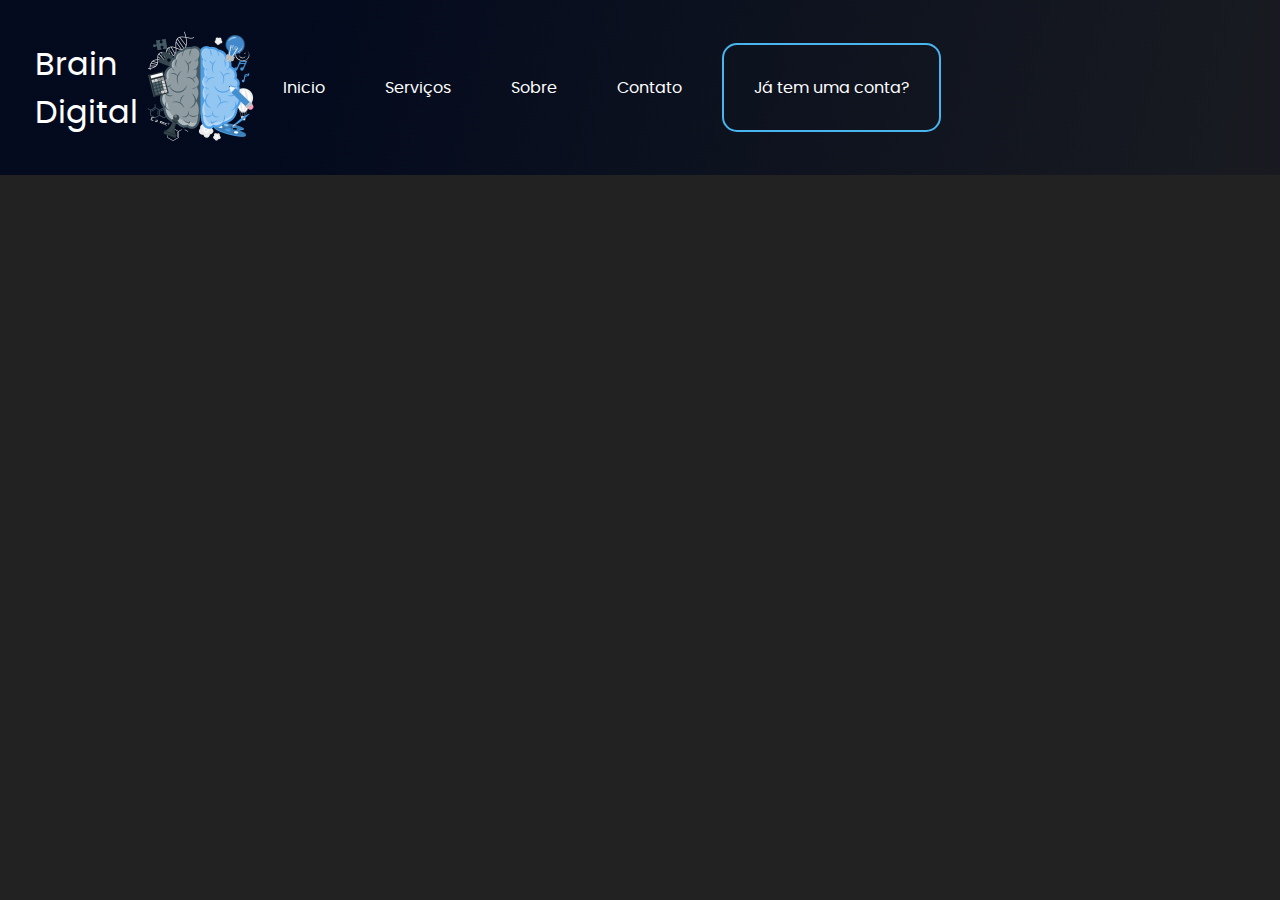
<file: index.html>
<!DOCTYPE html>
<html lang="pt-br">
<head>
    <meta charset="UTF-8">
    <meta name="viewport" content="width=device-width, initial-scale=1.0">
    <link href="./styles/style.css" rel="stylesheet">
    <link href="./styles/fonts.css" rel="stylesheet">
    <link href="./styles/media.css" rel="stylesheet">


    <title>Landing Page</title>
</head>
<body class="index">
    <header>
        <div id="container">
        <div class="title">
            <div class="text-column">
            <h1>Brain</h1>
            <h1> Digital</h1>
        </div>
            <img src="./components/images/brain.png" alt="imagem-de-cerebro">
       
       
        <button id="hamburger-menu" aria-label="Abrir menu">
            <div class="bar"></div>
            <div class="bar"></div>
            <div class="bar"></div>
          </button>

          <input type="checkbox" id="hamburger-toggle" class="hidden-checkbox">
          <label for="hamburger-toggle" class="hamburger-menu">☰</label>
          
          <nav id="menu">
        <ul>
            <a href="./index.html"><li>Inicio</li></a>
            <a href="#"><li>Serviços</li></a>
            <a href="#"><li>Sobre</li></a>
            <a href="#"><li>Contato</li></a>
            <a href="./login.html" id="inscreva-se-btn"><li>Já tem uma conta?</li></a>
        </ul>
        </nav>

    </div>
    </div>
    </header>

</body>
</html>
</file>
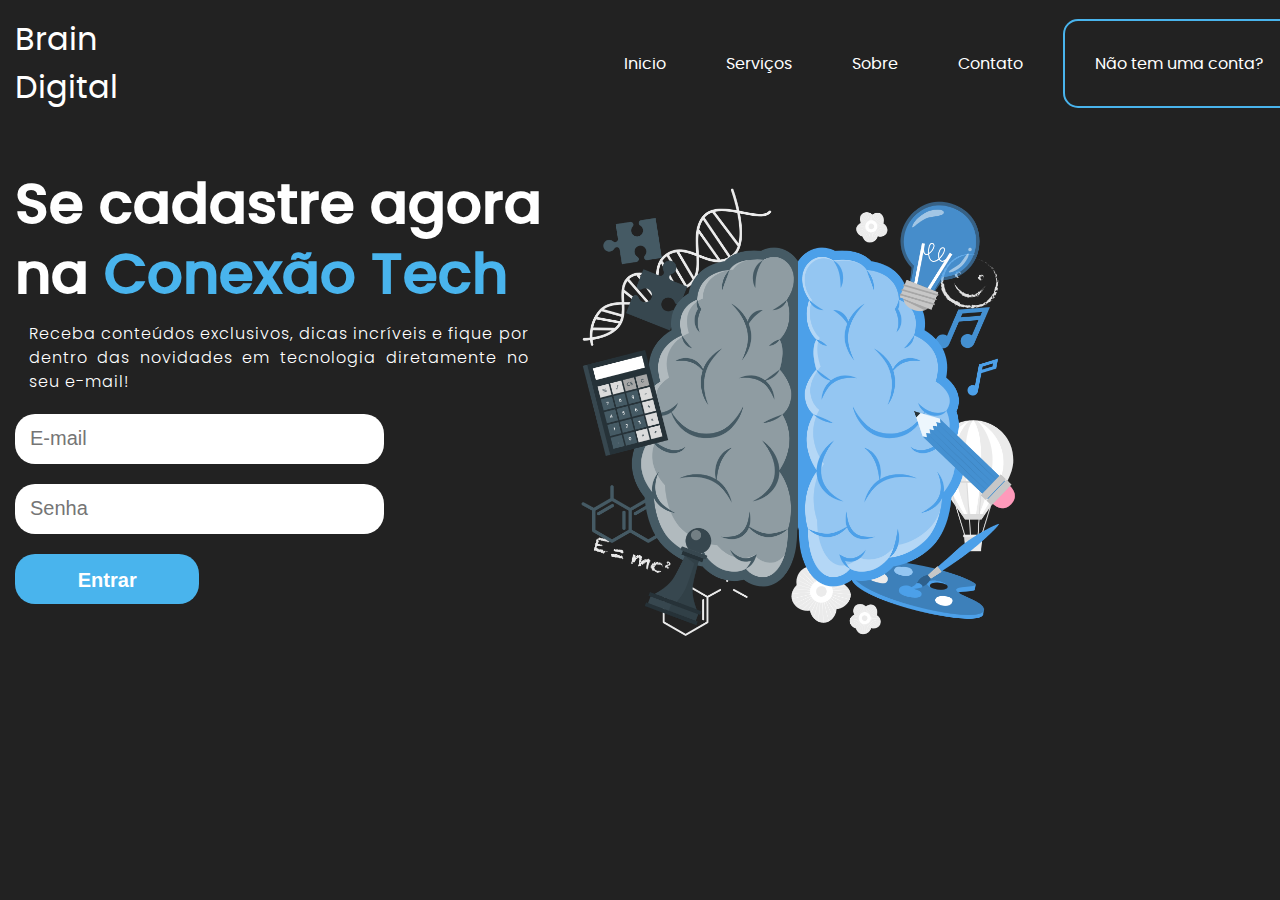
<file: login.html>
<!DOCTYPE html>
<html lang="pt-br">
<head>
    <meta charset="UTF-8">
    <meta name="viewport" content="width=device-width, initial-scale=1.0">
    <link href="./styles/style.css" rel="stylesheet">
    <link href="./styles/fonts.css" rel="stylesheet">
    <link href="./styles/media.css" rel="stylesheet">


    <title>Landing Page</title>
</head>
<body>
    <header>
        <div id="title">
            <h1>Brain</h1>
            <h1> Digital</h1>
        </div>
        <button id="hamburger-menu" aria-label="Abrir menu">
            <div class="bar"></div>
            <div class="bar"></div>
            <div class="bar"></div>
          </button>

          <input type="checkbox" id="hamburger-toggle" class="hidden-checkbox">
          <label for="hamburger-toggle" class="hamburger-menu">☰</label>
          
          <nav id="menu">
        <ul>
            <a href="#"><li>Inicio</li></a>
            <a href="#"><li>Serviços</li></a>
            <a href="#"><li>Sobre</li></a>
            <a href="#"><li>Contato</li></a>
            <a href="./index.html" id="inscreva-se-btn"><li>Não tem uma conta?</li></a>
        </ul>
        </nav>
    </header>

    <main>
        <aside>
            <h2>Se cadastre agora </h2>
            <h2>na<span> Conexão Tech</span></h2>
            <p>Receba conteúdos exclusivos, dicas incríveis e fique por dentro das novidades em tecnologia diretamente no seu e-mail!</p>
            <form>
                <input type="email" placeholder="E-mail">
                <input type="password" placeholder="Senha">
                <input type="submit" value="Entrar">
            </form>
        </aside>

        <article>
            <img src="./components/images/brain.png" alt="imagem-de-cerebro">
        </article>
    </main>
</body>
</html>
</file>
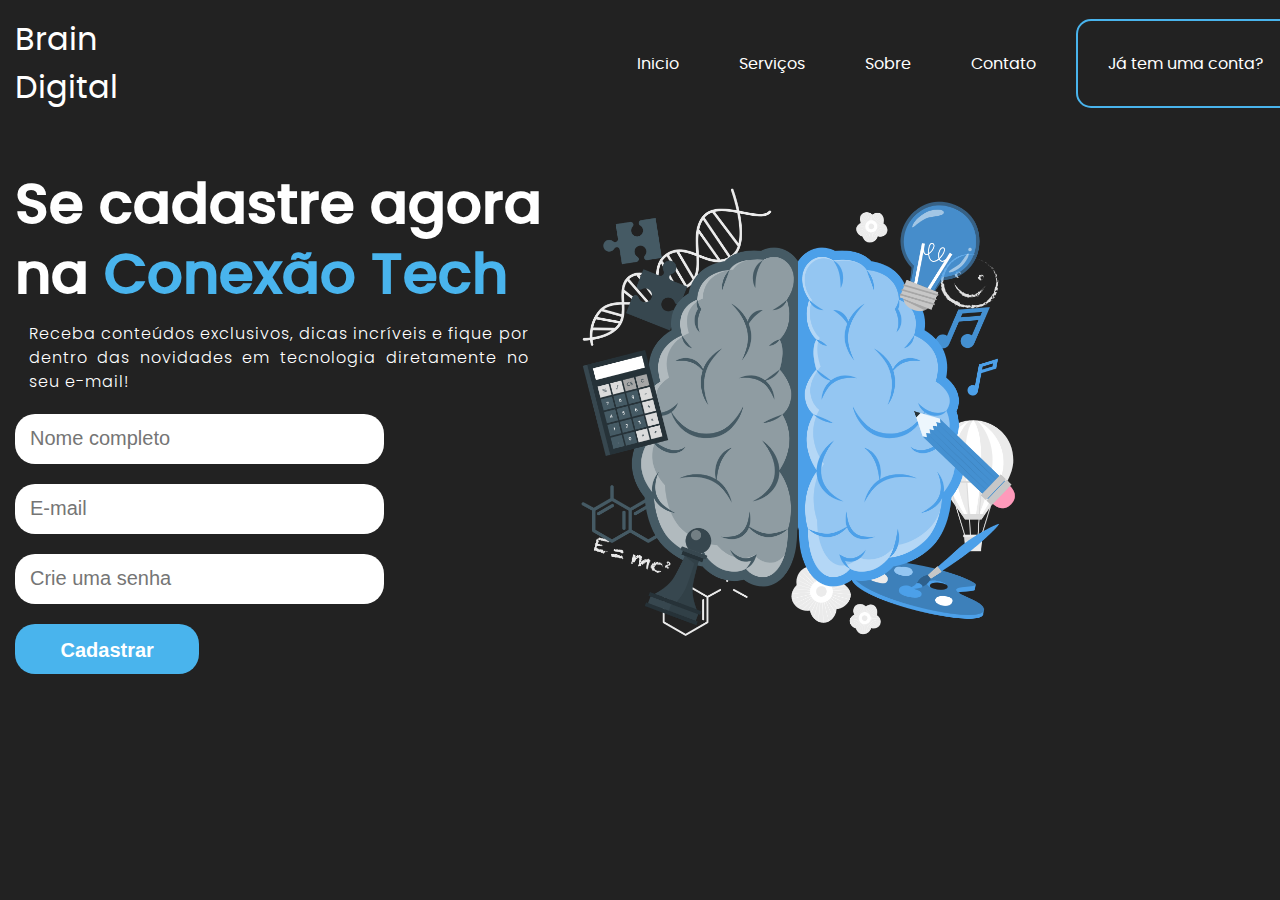
<file: singup.html>
<!DOCTYPE html>
<html lang="pt-br">
<head>
    <meta charset="UTF-8">
    <meta name="viewport" content="width=device-width, initial-scale=1.0">
    <link href="./styles/style.css" rel="stylesheet">
    <link href="./styles/fonts.css" rel="stylesheet">
    <link href="./styles/media.css" rel="stylesheet">


    <title>Landing Page</title>
</head>
<body>
    <header>
        <div id="title">
            <h1>Brain</h1>
            <h1> Digital</h1>
        </div>
        <button id="hamburger-menu" aria-label="Abrir menu">
            <div class="bar"></div>
            <div class="bar"></div>
            <div class="bar"></div>
          </button>

          <input type="checkbox" id="hamburger-toggle" class="hidden-checkbox">
          <label for="hamburger-toggle" class="hamburger-menu">☰</label>
          
          <nav id="menu">
        <ul>
            <a href="./index.html"><li>Inicio</li></a>
            <a href="#"><li>Serviços</li></a>
            <a href="#"><li>Sobre</li></a>
            <a href="#"><li>Contato</li></a>
            <a href="./login.html" id="inscreva-se-btn"><li>Já tem uma conta?</li></a>
        </ul>
        </nav>

        
        
    </header>

    <main>
        <aside>
            <h2>Se cadastre agora </h2>
            <h2>na<span> Conexão Tech</span></h2>
            <p>Receba conteúdos exclusivos, dicas incríveis e fique por dentro das novidades em tecnologia diretamente no seu e-mail!</p>
            <form>
                <input type="text" placeholder="Nome completo">
                <input type="email" placeholder="E-mail">
                <input type="password" placeholder="Crie uma senha">
                <input type="submit" value="Cadastrar">
            </form>
        </aside>

        <article>
            <img src="./components/images/brain.png" alt="imagem-de-cerebro">
        </article>
    </main>
</body>
</html>
</file>
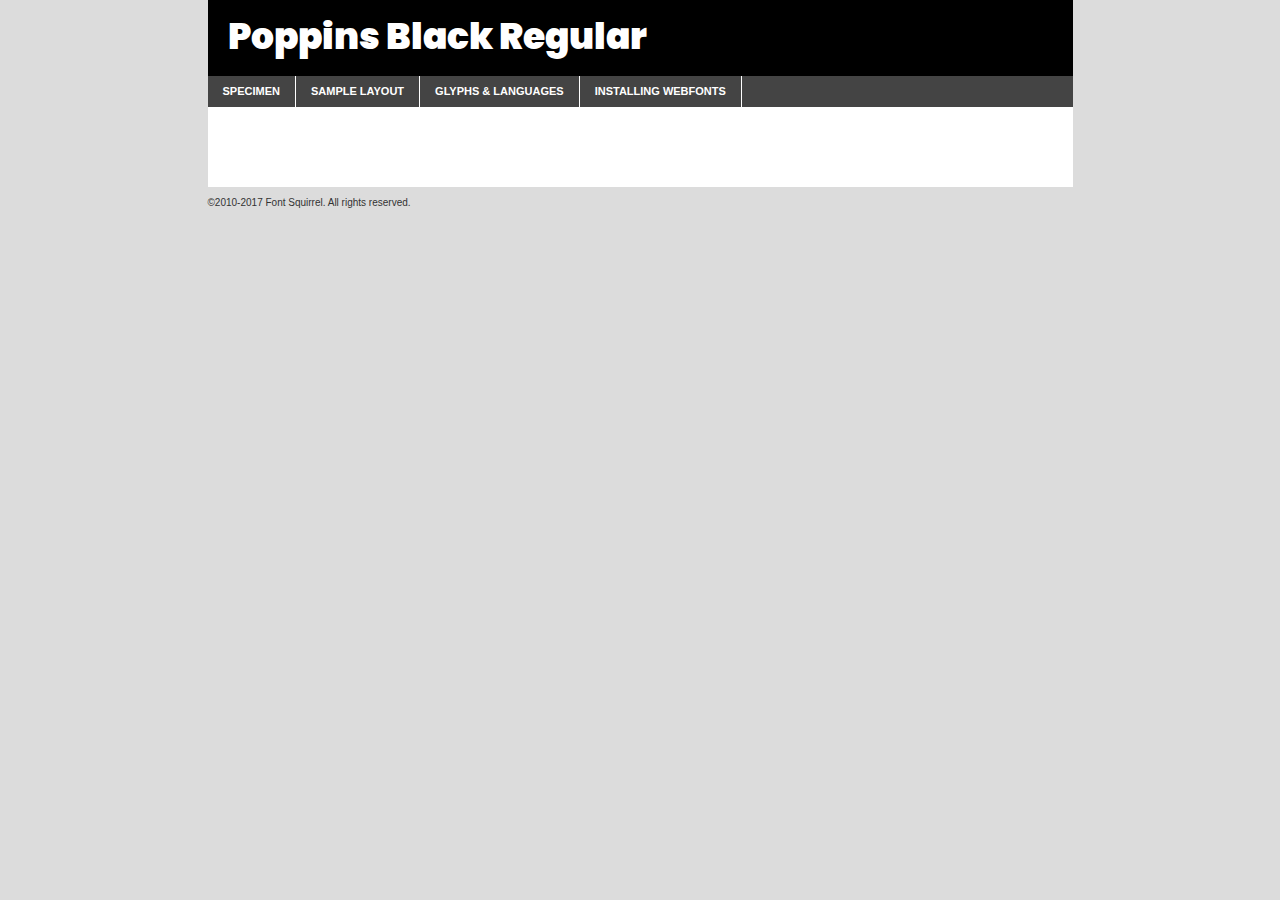
<file: components/fonts/poppins-black-demo.html>
<!DOCTYPE html PUBLIC "-//W3C//DTD XHTML 1.0 Transitional//EN"
	"http://www.w3.org/TR/xhtml1/DTD/xhtml1-transitional.dtd">

<html xmlns="http://www.w3.org/1999/xhtml" xml:lang="en" lang="en">
<head>
	<meta http-equiv="Content-Type" content="text/html; charset=utf-8" />
	<script src="http://ajax.googleapis.com/ajax/libs/jquery/1.7.2/jquery.min.js" type="text/javascript" charset="utf-8"></script>
	<script type="text/javascript">
	(function($){$.fn.easyTabs=function(option){var param=jQuery.extend({fadeSpeed:"fast",defaultContent:1,activeClass:'active'},option);$(this).each(function(){var thisId="#"+this.id;if(param.defaultContent==''){param.defaultContent=1;}
	if(typeof param.defaultContent=="number")
	{var defaultTab=$(thisId+" .tabs li:eq("+(param.defaultContent-1)+") a").attr('href').substr(1);}else{var defaultTab=param.defaultContent;}
	$(thisId+" .tabs li a").each(function(){var tabToHide=$(this).attr('href').substr(1);$("#"+tabToHide).addClass('easytabs-tab-content');});hideAll();changeContent(defaultTab);function hideAll(){$(thisId+" .easytabs-tab-content").hide();}
	function changeContent(tabId){hideAll();$(thisId+" .tabs li").removeClass(param.activeClass);$(thisId+" .tabs li a[href=#"+tabId+"]").closest('li').addClass(param.activeClass);if(param.fadeSpeed!="none")
	{$(thisId+" #"+tabId).fadeIn(param.fadeSpeed);}else{$(thisId+" #"+tabId).show();}}
	$(thisId+" .tabs li").click(function(){var tabId=$(this).find('a').attr('href').substr(1);changeContent(tabId);return false;});});}})(jQuery);
	</script>
	<link rel="stylesheet" href="specimen_files/specimen_stylesheet.css" type="text/css" charset="utf-8" />
	<link rel="stylesheet" href="stylesheet.css" type="text/css" charset="utf-8" />

	<style type="text/css">
					body{
				font-family: 'poppinsblack';
							}
		</style>

	<title>Poppins Black Regular Specimen</title>
	
	
	<script type="text/javascript" charset="utf-8">
		$(document).ready(function() {
			$('#container').easyTabs({defaultContent:1});
		});
	</script>
</head>

<body>
<div id="container">
	<div id="header">
		Poppins Black Regular	</div>
	<ul class="tabs">
		<li><a href="#specimen">Specimen</a></li>
		<li><a href="#layout">Sample Layout</a></li>
				<li><a href="#glyphs">Glyphs &amp; Languages</a></li>
		<li><a href="#installing">Installing Webfonts</a></li>
		
	</ul>
	
	<div id="main_content">

		
			<div id="specimen">
		
				<div class="section">
					<div class="grid12 firstcol">
						<div class="huge">AaBb</div>
					</div>
				</div>
		
				<div class="section">
					<div class="glyph_range">A&#x200B;B&#x200b;C&#x200b;D&#x200b;E&#x200b;F&#x200b;G&#x200b;H&#x200b;I&#x200b;J&#x200b;K&#x200b;L&#x200b;M&#x200b;N&#x200b;O&#x200b;P&#x200b;Q&#x200b;R&#x200b;S&#x200b;T&#x200b;U&#x200b;V&#x200b;W&#x200b;X&#x200b;Y&#x200b;Z&#x200b;a&#x200b;b&#x200b;c&#x200b;d&#x200b;e&#x200b;f&#x200b;g&#x200b;h&#x200b;i&#x200b;j&#x200b;k&#x200b;l&#x200b;m&#x200b;n&#x200b;o&#x200b;p&#x200b;q&#x200b;r&#x200b;s&#x200b;t&#x200b;u&#x200b;v&#x200b;w&#x200b;x&#x200b;y&#x200b;z&#x200b;1&#x200b;2&#x200b;3&#x200b;4&#x200b;5&#x200b;6&#x200b;7&#x200b;8&#x200b;9&#x200b;0&#x200b;&amp;&#x200b;.&#x200b;,&#x200b;?&#x200b;!&#x200b;&#64;&#x200b;(&#x200b;)&#x200b;#&#x200b;$&#x200b;%&#x200b;*&#x200b;+&#x200b;-&#x200b;=&#x200b;:&#x200b;;</div>
				</div>
				<div class="section">
					<div class="grid12 firstcol">
						<table class="sample_table">
							<tr><td>10</td><td class="size10">abcdefghijklmnopqrstuvwxyzABCDEFGHIJKLMNOPQRSTUVWXYZ0123456789abcdefghijklmnopqrstuvwxyzABCDEFGHIJKLMNOPQRSTUVWXYZ0123456789abcdefghijklmnopqrstuvwxyzABCDEFGHIJKLMNOPQRSTUVWXYZ</td></tr>
							<tr><td>11</td><td class="size11">abcdefghijklmnopqrstuvwxyzABCDEFGHIJKLMNOPQRSTUVWXYZ0123456789abcdefghijklmnopqrstuvwxyzABCDEFGHIJKLMNOPQRSTUVWXYZ0123456789abcdefghijklmnopqrstuvwxyzABCDEFGHIJKLMNOPQRSTUVWXYZ</td></tr>
							<tr><td>12</td><td class="size12">abcdefghijklmnopqrstuvwxyzABCDEFGHIJKLMNOPQRSTUVWXYZ0123456789abcdefghijklmnopqrstuvwxyzABCDEFGHIJKLMNOPQRSTUVWXYZ0123456789abcdefghijklmnopqrstuvwxyzABCDEFGHIJKLMNOPQRSTUVWXYZ</td></tr>
							<tr><td>13</td><td class="size13">abcdefghijklmnopqrstuvwxyzABCDEFGHIJKLMNOPQRSTUVWXYZ0123456789abcdefghijklmnopqrstuvwxyzABCDEFGHIJKLMNOPQRSTUVWXYZ0123456789abcdefghijklmnopqrstuvwxyzABCDEFGHIJKLMNOPQRSTUVWXYZ</td></tr>
							<tr><td>14</td><td class="size14">abcdefghijklmnopqrstuvwxyzABCDEFGHIJKLMNOPQRSTUVWXYZ0123456789abcdefghijklmnopqrstuvwxyzABCDEFGHIJKLMNOPQRSTUVWXYZ0123456789abcdefghijklmnopqrstuvwxyzABCDEFGHIJKLMNOPQRSTUVWXYZ</td></tr>
							<tr><td>16</td><td class="size16">abcdefghijklmnopqrstuvwxyzABCDEFGHIJKLMNOPQRSTUVWXYZ0123456789abcdefghijklmnopqrstuvwxyzABCDEFGHIJKLMNOPQRSTUVWXYZ</td></tr>
							<tr><td>18</td><td class="size18">abcdefghijklmnopqrstuvwxyzABCDEFGHIJKLMNOPQRSTUVWXYZ0123456789abcdefghijklmnopqrstuvwxyzABCDEFGHIJKLMNOPQRSTUVWXYZ</td></tr>
							<tr><td>20</td><td class="size20">abcdefghijklmnopqrstuvwxyzABCDEFGHIJKLMNOPQRSTUVWXYZ0123456789abcdefghijklmnopqrstuvwxyzABCDEFGHIJKLMNOPQRSTUVWXYZ</td></tr>
							<tr><td>24</td><td class="size24">abcdefghijklmnopqrstuvwxyzABCDEFGHIJKLMNOPQRSTUVWXYZ0123456789abcdefghijklmnopqrstuvwxyzABCDEFGHIJKLMNOPQRSTUVWXYZ</td></tr>
							<tr><td>30</td><td class="size30">abcdefghijklmnopqrstuvwxyzABCDEFGHIJKLMNOPQRSTUVWXYZ0123456789abcdefghijklmnopqrstuvwxyzABCDEFGHIJKLMNOPQRSTUVWXYZ</td></tr>
							<tr><td>36</td><td class="size36">abcdefghijklmnopqrstuvwxyzABCDEFGHIJKLMNOPQRSTUVWXYZ0123456789abcdefghijklmnopqrstuvwxyzABCDEFGHIJKLMNOPQRSTUVWXYZ</td></tr>
							<tr><td>48</td><td class="size48">abcdefghijklmnopqrstuvwxyzABCDEFGHIJKLMNOPQRSTUVWXYZ0123456789abcdefghijklmnopqrstuvwxyzABCDEFGHIJKLMNOPQRSTUVWXYZ</td></tr>
							<tr><td>60</td><td class="size60">abcdefghijklmnopqrstuvwxyzABCDEFGHIJKLMNOPQRSTUVWXYZ0123456789abcdefghijklmnopqrstuvwxyzABCDEFGHIJKLMNOPQRSTUVWXYZ</td></tr>
							<tr><td>72</td><td class="size72">abcdefghijklmnopqrstuvwxyzABCDEFGHIJKLMNOPQRSTUVWXYZ0123456789abcdefghijklmnopqrstuvwxyzABCDEFGHIJKLMNOPQRSTUVWXYZ</td></tr>
							<tr><td>90</td><td class="size90">abcdefghijklmnopqrstuvwxyzABCDEFGHIJKLMNOPQRSTUVWXYZ0123456789abcdefghijklmnopqrstuvwxyzABCDEFGHIJKLMNOPQRSTUVWXYZ</td></tr>
						</table>
				
					</div>
			
				</div>
		
		
		
								<div class="section" id="bodycomparison">


										<div id="xheight">
				<div class="fontbody">&#x25FC;&#x25FC;&#x25FC;&#x25FC;&#x25FC;&#x25FC;&#x25FC;&#x25FC;&#x25FC;&#x25FC;&#x25FC;&#x25FC;&#x25FC;&#x25FC;&#x25FC;&#x25FC;&#x25FC;&#x25FC;&#x25FC;&#x25FC;&#x25FC;&#x25FC;&#x25FC;&#x25FC;&#x25FC;&#x25FC;&#x25FC;&#x25FC;&#x25FC;&#x25FC;&#x25FC;&#x25FC;&#x25FC;&#x25FC;&#x25FC;&#x25FC;&#x25FC;&#x25FC;&#x25FC;&#x25FC;&#x25FC;&#x25FC;&#x25FC;&#x25FC;&#x25FC;&#x25FC;&#x25FC;&#x25FC;&#x25FC;&#x25FC;&#x25FC;&#x25FC;&#x25FC;&#x25FC;&#x25FC;&#x25FC;&#x25FC;&#x25FC;&#x25FC;&#x25FC;&#x25FC;&#x25FC;&#x25FC;&#x25FC;&#x25FC;&#x25FC;&#x25FC;&#x25FC;&#x25FC;&#x25FC;&#x25FC;&#x25FC;&#x25FC;&#x25FC;&#x25FC;&#x25FC;&#x25FC;&#x25FC;&#x25FC;&#x25FC;&#x25FC;&#x25FC;&#x25FC;&#x25FC;&#x25FC;&#x25FC;&#x25FC;&#x25FC;&#x25FC;&#x25FC;&#x25FC;&#x25FC;&#x25FC;&#x25FC;&#x25FC;&#x25FC;&#x25FC;&#x25FC;&#x25FC;body</div><div class="arialbody">body</div><div class="verdanabody">body</div><div class="georgiabody">body</div></div>
										<div class="fontbody" style="z-index:1">
											body<span>Poppins Black Regular</span>
										</div>
										<div class="arialbody" style="z-index:1">
											body<span>Arial</span>
										</div>
										<div class="verdanabody" style="z-index:1">
											body<span>Verdana</span>
										</div>
										<div class="georgiabody" style="z-index:1">
											body<span>Georgia</span>
										</div>



								</div>
		
		
				<div class="section psample psample_row1" id="">
					
					<div class="grid2 firstcol">
						<p class="size10"><span>10.</span>Aenean lacinia bibendum nulla sed consectetur. Fusce dapibus, tellus ac cursus commodo, tortor mauris condimentum nibh, ut fermentum massa justo sit amet risus. Nullam id dolor id nibh ultricies vehicula ut id elit. Cum sociis natoque penatibus et magnis dis parturient montes, nascetur ridiculus mus. Nulla vitae elit libero, a pharetra augue.</p>
			
					</div>
					<div class="grid3">
						<p class="size11"><span>11.</span>Aenean lacinia bibendum nulla sed consectetur. Fusce dapibus, tellus ac cursus commodo, tortor mauris condimentum nibh, ut fermentum massa justo sit amet risus. Nullam id dolor id nibh ultricies vehicula ut id elit. Cum sociis natoque penatibus et magnis dis parturient montes, nascetur ridiculus mus. Nulla vitae elit libero, a pharetra augue.</p>
			
					</div>
					<div class="grid3">
						<p class="size12"><span>12.</span>Aenean lacinia bibendum nulla sed consectetur. Fusce dapibus, tellus ac cursus commodo, tortor mauris condimentum nibh, ut fermentum massa justo sit amet risus. Nullam id dolor id nibh ultricies vehicula ut id elit. Cum sociis natoque penatibus et magnis dis parturient montes, nascetur ridiculus mus. Nulla vitae elit libero, a pharetra augue.</p>
			
					</div>
					<div class="grid4">
						<p class="size13"><span>13.</span>Aenean lacinia bibendum nulla sed consectetur. Fusce dapibus, tellus ac cursus commodo, tortor mauris condimentum nibh, ut fermentum massa justo sit amet risus. Nullam id dolor id nibh ultricies vehicula ut id elit. Cum sociis natoque penatibus et magnis dis parturient montes, nascetur ridiculus mus. Nulla vitae elit libero, a pharetra augue.</p>
			
					</div>
					<div class="white_blend"></div>
					
				</div>
				<div class="section psample psample_row2" id="">
					<div class="grid3 firstcol">
						<p class="size14"><span>14.</span>Aenean lacinia bibendum nulla sed consectetur. Fusce dapibus, tellus ac cursus commodo, tortor mauris condimentum nibh, ut fermentum massa justo sit amet risus. Nullam id dolor id nibh ultricies vehicula ut id elit. Cum sociis natoque penatibus et magnis dis parturient montes, nascetur ridiculus mus. Nulla vitae elit libero, a pharetra augue.</p>
			
					</div>
					<div class="grid4">
						<p class="size16"><span>16.</span>Aenean lacinia bibendum nulla sed consectetur. Fusce dapibus, tellus ac cursus commodo, tortor mauris condimentum nibh, ut fermentum massa justo sit amet risus. Nullam id dolor id nibh ultricies vehicula ut id elit. Cum sociis natoque penatibus et magnis dis parturient montes, nascetur ridiculus mus. Nulla vitae elit libero, a pharetra augue.</p>
			
					</div>
					<div class="grid5">
						<p class="size18"><span>18.</span>Aenean lacinia bibendum nulla sed consectetur. Fusce dapibus, tellus ac cursus commodo, tortor mauris condimentum nibh, ut fermentum massa justo sit amet risus. Nullam id dolor id nibh ultricies vehicula ut id elit. Cum sociis natoque penatibus et magnis dis parturient montes, nascetur ridiculus mus. Nulla vitae elit libero, a pharetra augue.</p>
			
					</div>

					<div class="white_blend"></div>

				</div>
				
				<div class="section psample psample_row3" id="">
					<div class="grid5 firstcol">
						<p class="size20"><span>20.</span>Aenean lacinia bibendum nulla sed consectetur. Fusce dapibus, tellus ac cursus commodo, tortor mauris condimentum nibh, ut fermentum massa justo sit amet risus. Nullam id dolor id nibh ultricies vehicula ut id elit. Cum sociis natoque penatibus et magnis dis parturient montes, nascetur ridiculus mus. Nulla vitae elit libero, a pharetra augue.</p>
					</div>
					<div class="grid7">
						<p class="size24"><span>24.</span>Aenean lacinia bibendum nulla sed consectetur. Fusce dapibus, tellus ac cursus commodo, tortor mauris condimentum nibh, ut fermentum massa justo sit amet risus. Nullam id dolor id nibh ultricies vehicula ut id elit. Cum sociis natoque penatibus et magnis dis parturient montes, nascetur ridiculus mus. Nulla vitae elit libero, a pharetra augue.</p>
					</div>
					
					<div class="white_blend"></div>
					
				</div>
				
				<div class="section psample psample_row4" id="">
					<div class="grid12 firstcol">
						<p class="size30"><span>30.</span>Aenean lacinia bibendum nulla sed consectetur. Fusce dapibus, tellus ac cursus commodo, tortor mauris condimentum nibh, ut fermentum massa justo sit amet risus. Nullam id dolor id nibh ultricies vehicula ut id elit. Cum sociis natoque penatibus et magnis dis parturient montes, nascetur ridiculus mus. Nulla vitae elit libero, a pharetra augue.</p>
					</div>
					<div class="white_blend"></div>
					
				</div>
				
				
				
				<div class="section psample psample_row1 fullreverse">
					<div class="grid2 firstcol">
						<p class="size10"><span>10.</span>Aenean lacinia bibendum nulla sed consectetur. Fusce dapibus, tellus ac cursus commodo, tortor mauris condimentum nibh, ut fermentum massa justo sit amet risus. Nullam id dolor id nibh ultricies vehicula ut id elit. Cum sociis natoque penatibus et magnis dis parturient montes, nascetur ridiculus mus. Nulla vitae elit libero, a pharetra augue.</p>
			
					</div>
					<div class="grid3">
						<p class="size11"><span>11.</span>Aenean lacinia bibendum nulla sed consectetur. Fusce dapibus, tellus ac cursus commodo, tortor mauris condimentum nibh, ut fermentum massa justo sit amet risus. Nullam id dolor id nibh ultricies vehicula ut id elit. Cum sociis natoque penatibus et magnis dis parturient montes, nascetur ridiculus mus. Nulla vitae elit libero, a pharetra augue.</p>
			
					</div>
					<div class="grid3">
						<p class="size12"><span>12.</span>Aenean lacinia bibendum nulla sed consectetur. Fusce dapibus, tellus ac cursus commodo, tortor mauris condimentum nibh, ut fermentum massa justo sit amet risus. Nullam id dolor id nibh ultricies vehicula ut id elit. Cum sociis natoque penatibus et magnis dis parturient montes, nascetur ridiculus mus. Nulla vitae elit libero, a pharetra augue.</p>
			
					</div>
					<div class="grid4">
						<p class="size13"><span>13.</span>Aenean lacinia bibendum nulla sed consectetur. Fusce dapibus, tellus ac cursus commodo, tortor mauris condimentum nibh, ut fermentum massa justo sit amet risus. Nullam id dolor id nibh ultricies vehicula ut id elit. Cum sociis natoque penatibus et magnis dis parturient montes, nascetur ridiculus mus. Nulla vitae elit libero, a pharetra augue.</p>
			
					</div>
					<div class="black_blend"></div>
					
				</div>
				
				<div class="section psample psample_row2 fullreverse">
					<div class="grid3 firstcol">
						<p class="size14"><span>14.</span>Aenean lacinia bibendum nulla sed consectetur. Fusce dapibus, tellus ac cursus commodo, tortor mauris condimentum nibh, ut fermentum massa justo sit amet risus. Nullam id dolor id nibh ultricies vehicula ut id elit. Cum sociis natoque penatibus et magnis dis parturient montes, nascetur ridiculus mus. Nulla vitae elit libero, a pharetra augue.</p>
			
					</div>
					<div class="grid4">
						<p class="size16"><span>16.</span>Aenean lacinia bibendum nulla sed consectetur. Fusce dapibus, tellus ac cursus commodo, tortor mauris condimentum nibh, ut fermentum massa justo sit amet risus. Nullam id dolor id nibh ultricies vehicula ut id elit. Cum sociis natoque penatibus et magnis dis parturient montes, nascetur ridiculus mus. Nulla vitae elit libero, a pharetra augue.</p>
			
					</div>
					<div class="grid5">
						<p class="size18"><span>18.</span>Aenean lacinia bibendum nulla sed consectetur. Fusce dapibus, tellus ac cursus commodo, tortor mauris condimentum nibh, ut fermentum massa justo sit amet risus. Nullam id dolor id nibh ultricies vehicula ut id elit. Cum sociis natoque penatibus et magnis dis parturient montes, nascetur ridiculus mus. Nulla vitae elit libero, a pharetra augue.</p>
			
					</div>
					<div class="black_blend"></div>

				</div>
				
				<div class="section psample fullreverse psample_row3" id="">
					<div class="grid5 firstcol">
						<p class="size20"><span>20.</span>Aenean lacinia bibendum nulla sed consectetur. Fusce dapibus, tellus ac cursus commodo, tortor mauris condimentum nibh, ut fermentum massa justo sit amet risus. Nullam id dolor id nibh ultricies vehicula ut id elit. Cum sociis natoque penatibus et magnis dis parturient montes, nascetur ridiculus mus. Nulla vitae elit libero, a pharetra augue.</p>
					</div>
					<div class="grid7">
						<p class="size24"><span>24.</span>Aenean lacinia bibendum nulla sed consectetur. Fusce dapibus, tellus ac cursus commodo, tortor mauris condimentum nibh, ut fermentum massa justo sit amet risus. Nullam id dolor id nibh ultricies vehicula ut id elit. Cum sociis natoque penatibus et magnis dis parturient montes, nascetur ridiculus mus. Nulla vitae elit libero, a pharetra augue.</p>
					</div>
					
					<div class="black_blend"></div>
					
				</div>
				
				<div class="section psample fullreverse psample_row4" id="" style="border-bottom: 20px #000 solid;">
					<div class="grid12 firstcol">
						<p class="size30"><span>30.</span>Aenean lacinia bibendum nulla sed consectetur. Fusce dapibus, tellus ac cursus commodo, tortor mauris condimentum nibh, ut fermentum massa justo sit amet risus. Nullam id dolor id nibh ultricies vehicula ut id elit. Cum sociis natoque penatibus et magnis dis parturient montes, nascetur ridiculus mus. Nulla vitae elit libero, a pharetra augue.</p>
					</div>
					<div class="black_blend"></div>
					
				</div>
				
				
				
				
			</div>
			
			<div id="layout">
				
				<div class="section">
					
					<div class="grid12 firstcol">
						<h1>Lorem Ipsum Dolor</h1>
						<h2>Etiam porta sem malesuada magna mollis euismod</h2>
						
						<p class="byline">By <a href="#link">Aenean Lacinia</a></p>
					</div>
				</div>
				<div class="section">
					<div class="grid8 firstcol">
						<p class="large">Donec sed odio dui. Morbi leo risus, porta ac consectetur ac, vestibulum at eros. Fusce dapibus, tellus ac cursus commodo, tortor mauris condimentum nibh, ut fermentum massa justo sit amet risus. </p>

						
						<h3>Pellentesque ornare sem</h3>

						<p>Maecenas sed diam eget risus varius blandit sit amet non magna. Maecenas faucibus mollis interdum. Donec ullamcorper nulla non metus auctor fringilla. Nullam id dolor id nibh ultricies vehicula ut id elit. Nullam id dolor id nibh ultricies vehicula ut id elit. </p>

						<p>Aenean eu leo quam. Pellentesque ornare sem lacinia quam venenatis vestibulum. Lorem ipsum dolor sit amet, consectetur adipiscing elit. Cum sociis natoque penatibus et magnis dis parturient montes, nascetur ridiculus mus. </p>

						<p>Nulla vitae elit libero, a pharetra augue. Praesent commodo cursus magna, vel scelerisque nisl consectetur et. Aenean lacinia bibendum nulla sed consectetur. </p>

						<p>Nullam quis risus eget urna mollis ornare vel eu leo. Nullam quis risus eget urna mollis ornare vel eu leo. Maecenas sed diam eget risus varius blandit sit amet non magna. Donec ullamcorper nulla non metus auctor fringilla. </p>

						<h3>Cras mattis consectetur</h3>

						<p>Aenean eu leo quam. Pellentesque ornare sem lacinia quam venenatis vestibulum. Aenean lacinia bibendum nulla sed consectetur. Integer posuere erat a ante venenatis dapibus posuere velit aliquet. Cras mattis consectetur purus sit amet fermentum. </p>

						<p>Nullam id dolor id nibh ultricies vehicula ut id elit. Nullam quis risus eget urna mollis ornare vel eu leo. Cras mattis consectetur purus sit amet fermentum.</p>
					</div>
					
					<div class="grid4 sidebar">
						
						<div class="box reverse">
							<p class="last">Nullam quis risus eget urna mollis ornare vel eu leo. Donec ullamcorper nulla non metus auctor fringilla. Cras mattis consectetur purus sit amet fermentum. Sed posuere consectetur est at lobortis. Lorem ipsum dolor sit amet, consectetur adipiscing elit. </p>
						</div>
						
						<p class="caption">Maecenas sed diam eget risus varius.</p>

						<p>Vestibulum id ligula porta felis euismod semper. Integer posuere erat a ante venenatis dapibus posuere velit aliquet. Vestibulum id ligula porta felis euismod semper. Sed posuere consectetur est at lobortis. Maecenas sed diam eget risus varius blandit sit amet non magna. Fusce dapibus, tellus ac cursus commodo, tortor mauris condimentum nibh, ut fermentum massa justo sit amet risus. </p>

					

						<p>Duis mollis, est non commodo luctus, nisi erat porttitor ligula, eget lacinia odio sem nec elit. Aenean lacinia bibendum nulla sed consectetur. Vivamus sagittis lacus vel augue laoreet rutrum faucibus dolor auctor. Aenean lacinia bibendum nulla sed consectetur. Nullam quis risus eget urna mollis ornare vel eu leo. </p>

						<p>Praesent commodo cursus magna, vel scelerisque nisl consectetur et. Donec ullamcorper nulla non metus auctor fringilla. Maecenas faucibus mollis interdum. Fusce dapibus, tellus ac cursus commodo, tortor mauris condimentum nibh, ut fermentum massa justo sit amet risus. </p>

					</div>
				</div>
				
			</div>


			



		<div id="glyphs">
			<div class="section">
				<div class="grid12 firstcol">
			
				<h1>Language Support</h1>
				<p>The subset of Poppins Black Regular in this kit supports the following languages:<br />
			
					Albanian, Basque, Breton, Chamorro, Danish, Dutch, English, Faroese, Finnish, French, Frisian, Galician, German, Icelandic, Italian, Malagasy, Norwegian, Portuguese, Spanish, Alsatian, Aragonese, Arapaho, Arrernte, Asturian, Aymara, Bislama, Cebuano, Corsican, Fijian, French_creole, Genoese, Gilbertese, Greenlandic, Haitian_creole, Hiligaynon, Hmong, Hopi, Ibanag, Iloko_ilokano, Indonesian, Interglossa_glosa, Interlingua, Irish_gaelic, Jerriais, Lojban, Lombard, Luxembourgeois, Manx, Mohawk, Norfolk_pitcairnese, Occitan, Oromo, Pangasinan, Papiamento, Piedmontese, Potawatomi, Rhaeto-romance, Romansh, Rotokas, Sami_lule, Samoan, Sardinian, Scots_gaelic, Seychelles_creole, Shona, Sicilian, Somali, Southern_ndebele, Swahili, Swati_swazi, Tagalog_filipino_pilipino, Tetum, Tok_pisin, Uyghur_latinized, Volapuk, Walloon, Warlpiri, Xhosa, Yapese, Zulu, Latinbasic, Ubasic, Demo				</p>
				<h1>Glyph Chart</h1>
				<p>The subset of Poppins Black Regular in this kit includes all the glyphs listed below. Unicode entities are included above each glyph to help you insert individual characters into your layout.</p>
				<div id="glyph_chart">
			
																														 <div><p>&amp;#13;</p>&#13;</div>
																				 <div><p>&amp;#32;</p>&#32;</div>
																				 <div><p>&amp;#33;</p>&#33;</div>
																				 <div><p>&amp;#34;</p>&#34;</div>
																				 <div><p>&amp;#35;</p>&#35;</div>
																				 <div><p>&amp;#36;</p>&#36;</div>
																				 <div><p>&amp;#37;</p>&#37;</div>
																				 <div><p>&amp;#38;</p>&#38;</div>
																				 <div><p>&amp;#39;</p>&#39;</div>
																				 <div><p>&amp;#40;</p>&#40;</div>
																				 <div><p>&amp;#41;</p>&#41;</div>
																				 <div><p>&amp;#42;</p>&#42;</div>
																				 <div><p>&amp;#43;</p>&#43;</div>
																				 <div><p>&amp;#44;</p>&#44;</div>
																				 <div><p>&amp;#45;</p>&#45;</div>
																				 <div><p>&amp;#46;</p>&#46;</div>
																				 <div><p>&amp;#47;</p>&#47;</div>
																				 <div><p>&amp;#48;</p>&#48;</div>
																				 <div><p>&amp;#49;</p>&#49;</div>
																				 <div><p>&amp;#50;</p>&#50;</div>
																				 <div><p>&amp;#51;</p>&#51;</div>
																				 <div><p>&amp;#52;</p>&#52;</div>
																				 <div><p>&amp;#53;</p>&#53;</div>
																				 <div><p>&amp;#54;</p>&#54;</div>
																				 <div><p>&amp;#55;</p>&#55;</div>
																				 <div><p>&amp;#56;</p>&#56;</div>
																				 <div><p>&amp;#57;</p>&#57;</div>
																				 <div><p>&amp;#58;</p>&#58;</div>
																				 <div><p>&amp;#59;</p>&#59;</div>
																				 <div><p>&amp;#60;</p>&#60;</div>
																				 <div><p>&amp;#61;</p>&#61;</div>
																				 <div><p>&amp;#62;</p>&#62;</div>
																				 <div><p>&amp;#63;</p>&#63;</div>
																				 <div><p>&amp;#64;</p>&#64;</div>
																				 <div><p>&amp;#65;</p>&#65;</div>
																				 <div><p>&amp;#66;</p>&#66;</div>
																				 <div><p>&amp;#67;</p>&#67;</div>
																				 <div><p>&amp;#68;</p>&#68;</div>
																				 <div><p>&amp;#69;</p>&#69;</div>
																				 <div><p>&amp;#70;</p>&#70;</div>
																				 <div><p>&amp;#71;</p>&#71;</div>
																				 <div><p>&amp;#72;</p>&#72;</div>
																				 <div><p>&amp;#73;</p>&#73;</div>
																				 <div><p>&amp;#74;</p>&#74;</div>
																				 <div><p>&amp;#75;</p>&#75;</div>
																				 <div><p>&amp;#76;</p>&#76;</div>
																				 <div><p>&amp;#77;</p>&#77;</div>
																				 <div><p>&amp;#78;</p>&#78;</div>
																				 <div><p>&amp;#79;</p>&#79;</div>
																				 <div><p>&amp;#80;</p>&#80;</div>
																				 <div><p>&amp;#81;</p>&#81;</div>
																				 <div><p>&amp;#82;</p>&#82;</div>
																				 <div><p>&amp;#83;</p>&#83;</div>
																				 <div><p>&amp;#84;</p>&#84;</div>
																				 <div><p>&amp;#85;</p>&#85;</div>
																				 <div><p>&amp;#86;</p>&#86;</div>
																				 <div><p>&amp;#87;</p>&#87;</div>
																				 <div><p>&amp;#88;</p>&#88;</div>
																				 <div><p>&amp;#89;</p>&#89;</div>
																				 <div><p>&amp;#90;</p>&#90;</div>
																				 <div><p>&amp;#91;</p>&#91;</div>
																				 <div><p>&amp;#92;</p>&#92;</div>
																				 <div><p>&amp;#93;</p>&#93;</div>
																				 <div><p>&amp;#94;</p>&#94;</div>
																				 <div><p>&amp;#95;</p>&#95;</div>
																				 <div><p>&amp;#96;</p>&#96;</div>
																				 <div><p>&amp;#97;</p>&#97;</div>
																				 <div><p>&amp;#98;</p>&#98;</div>
																				 <div><p>&amp;#99;</p>&#99;</div>
																				 <div><p>&amp;#100;</p>&#100;</div>
																				 <div><p>&amp;#101;</p>&#101;</div>
																				 <div><p>&amp;#102;</p>&#102;</div>
																				 <div><p>&amp;#103;</p>&#103;</div>
																				 <div><p>&amp;#104;</p>&#104;</div>
																				 <div><p>&amp;#105;</p>&#105;</div>
																				 <div><p>&amp;#106;</p>&#106;</div>
																				 <div><p>&amp;#107;</p>&#107;</div>
																				 <div><p>&amp;#108;</p>&#108;</div>
																				 <div><p>&amp;#109;</p>&#109;</div>
																				 <div><p>&amp;#110;</p>&#110;</div>
																				 <div><p>&amp;#111;</p>&#111;</div>
																				 <div><p>&amp;#112;</p>&#112;</div>
																				 <div><p>&amp;#113;</p>&#113;</div>
																				 <div><p>&amp;#114;</p>&#114;</div>
																				 <div><p>&amp;#115;</p>&#115;</div>
																				 <div><p>&amp;#116;</p>&#116;</div>
																				 <div><p>&amp;#117;</p>&#117;</div>
																				 <div><p>&amp;#118;</p>&#118;</div>
																				 <div><p>&amp;#119;</p>&#119;</div>
																				 <div><p>&amp;#120;</p>&#120;</div>
																				 <div><p>&amp;#121;</p>&#121;</div>
																				 <div><p>&amp;#122;</p>&#122;</div>
																				 <div><p>&amp;#123;</p>&#123;</div>
																				 <div><p>&amp;#124;</p>&#124;</div>
																				 <div><p>&amp;#125;</p>&#125;</div>
																				 <div><p>&amp;#126;</p>&#126;</div>
																				 <div><p>&amp;#160;</p>&#160;</div>
																				 <div><p>&amp;#161;</p>&#161;</div>
																				 <div><p>&amp;#162;</p>&#162;</div>
																				 <div><p>&amp;#163;</p>&#163;</div>
																				 <div><p>&amp;#164;</p>&#164;</div>
																				 <div><p>&amp;#165;</p>&#165;</div>
																				 <div><p>&amp;#166;</p>&#166;</div>
																				 <div><p>&amp;#167;</p>&#167;</div>
																				 <div><p>&amp;#168;</p>&#168;</div>
																				 <div><p>&amp;#169;</p>&#169;</div>
																				 <div><p>&amp;#170;</p>&#170;</div>
																				 <div><p>&amp;#171;</p>&#171;</div>
																				 <div><p>&amp;#172;</p>&#172;</div>
																				 <div><p>&amp;#173;</p>&#173;</div>
																				 <div><p>&amp;#174;</p>&#174;</div>
																				 <div><p>&amp;#175;</p>&#175;</div>
																				 <div><p>&amp;#176;</p>&#176;</div>
																				 <div><p>&amp;#177;</p>&#177;</div>
																				 <div><p>&amp;#178;</p>&#178;</div>
																				 <div><p>&amp;#179;</p>&#179;</div>
																				 <div><p>&amp;#180;</p>&#180;</div>
																				 <div><p>&amp;#181;</p>&#181;</div>
																				 <div><p>&amp;#182;</p>&#182;</div>
																				 <div><p>&amp;#183;</p>&#183;</div>
																				 <div><p>&amp;#184;</p>&#184;</div>
																				 <div><p>&amp;#185;</p>&#185;</div>
																				 <div><p>&amp;#186;</p>&#186;</div>
																				 <div><p>&amp;#187;</p>&#187;</div>
																				 <div><p>&amp;#188;</p>&#188;</div>
																				 <div><p>&amp;#189;</p>&#189;</div>
																				 <div><p>&amp;#190;</p>&#190;</div>
																				 <div><p>&amp;#191;</p>&#191;</div>
																				 <div><p>&amp;#192;</p>&#192;</div>
																				 <div><p>&amp;#193;</p>&#193;</div>
																				 <div><p>&amp;#194;</p>&#194;</div>
																				 <div><p>&amp;#195;</p>&#195;</div>
																				 <div><p>&amp;#196;</p>&#196;</div>
																				 <div><p>&amp;#197;</p>&#197;</div>
																				 <div><p>&amp;#198;</p>&#198;</div>
																				 <div><p>&amp;#199;</p>&#199;</div>
																				 <div><p>&amp;#200;</p>&#200;</div>
																				 <div><p>&amp;#201;</p>&#201;</div>
																				 <div><p>&amp;#202;</p>&#202;</div>
																				 <div><p>&amp;#203;</p>&#203;</div>
																				 <div><p>&amp;#204;</p>&#204;</div>
																				 <div><p>&amp;#205;</p>&#205;</div>
																				 <div><p>&amp;#206;</p>&#206;</div>
																				 <div><p>&amp;#207;</p>&#207;</div>
																				 <div><p>&amp;#208;</p>&#208;</div>
																				 <div><p>&amp;#209;</p>&#209;</div>
																				 <div><p>&amp;#210;</p>&#210;</div>
																				 <div><p>&amp;#211;</p>&#211;</div>
																				 <div><p>&amp;#212;</p>&#212;</div>
																				 <div><p>&amp;#213;</p>&#213;</div>
																				 <div><p>&amp;#214;</p>&#214;</div>
																				 <div><p>&amp;#215;</p>&#215;</div>
																				 <div><p>&amp;#216;</p>&#216;</div>
																				 <div><p>&amp;#217;</p>&#217;</div>
																				 <div><p>&amp;#218;</p>&#218;</div>
																				 <div><p>&amp;#219;</p>&#219;</div>
																				 <div><p>&amp;#220;</p>&#220;</div>
																				 <div><p>&amp;#221;</p>&#221;</div>
																				 <div><p>&amp;#222;</p>&#222;</div>
																				 <div><p>&amp;#223;</p>&#223;</div>
																				 <div><p>&amp;#224;</p>&#224;</div>
																				 <div><p>&amp;#225;</p>&#225;</div>
																				 <div><p>&amp;#226;</p>&#226;</div>
																				 <div><p>&amp;#227;</p>&#227;</div>
																				 <div><p>&amp;#228;</p>&#228;</div>
																				 <div><p>&amp;#229;</p>&#229;</div>
																				 <div><p>&amp;#230;</p>&#230;</div>
																				 <div><p>&amp;#231;</p>&#231;</div>
																				 <div><p>&amp;#232;</p>&#232;</div>
																				 <div><p>&amp;#233;</p>&#233;</div>
																				 <div><p>&amp;#234;</p>&#234;</div>
																				 <div><p>&amp;#235;</p>&#235;</div>
																				 <div><p>&amp;#236;</p>&#236;</div>
																				 <div><p>&amp;#237;</p>&#237;</div>
																				 <div><p>&amp;#238;</p>&#238;</div>
																				 <div><p>&amp;#239;</p>&#239;</div>
																				 <div><p>&amp;#240;</p>&#240;</div>
																				 <div><p>&amp;#241;</p>&#241;</div>
																				 <div><p>&amp;#242;</p>&#242;</div>
																				 <div><p>&amp;#243;</p>&#243;</div>
																				 <div><p>&amp;#244;</p>&#244;</div>
																				 <div><p>&amp;#245;</p>&#245;</div>
																				 <div><p>&amp;#246;</p>&#246;</div>
																				 <div><p>&amp;#247;</p>&#247;</div>
																				 <div><p>&amp;#248;</p>&#248;</div>
																				 <div><p>&amp;#249;</p>&#249;</div>
																				 <div><p>&amp;#250;</p>&#250;</div>
																				 <div><p>&amp;#251;</p>&#251;</div>
																				 <div><p>&amp;#252;</p>&#252;</div>
																				 <div><p>&amp;#253;</p>&#253;</div>
																				 <div><p>&amp;#254;</p>&#254;</div>
																				 <div><p>&amp;#255;</p>&#255;</div>
																				 <div><p>&amp;#338;</p>&#338;</div>
																				 <div><p>&amp;#339;</p>&#339;</div>
																				 <div><p>&amp;#376;</p>&#376;</div>
																				 <div><p>&amp;#710;</p>&#710;</div>
																				 <div><p>&amp;#732;</p>&#732;</div>
																				 <div><p>&amp;#8192;</p>&#8192;</div>
																				 <div><p>&amp;#8193;</p>&#8193;</div>
																				 <div><p>&amp;#8194;</p>&#8194;</div>
																				 <div><p>&amp;#8195;</p>&#8195;</div>
																				 <div><p>&amp;#8196;</p>&#8196;</div>
																				 <div><p>&amp;#8197;</p>&#8197;</div>
																				 <div><p>&amp;#8198;</p>&#8198;</div>
																				 <div><p>&amp;#8199;</p>&#8199;</div>
																				 <div><p>&amp;#8200;</p>&#8200;</div>
																				 <div><p>&amp;#8201;</p>&#8201;</div>
																				 <div><p>&amp;#8202;</p>&#8202;</div>
																				 <div><p>&amp;#8208;</p>&#8208;</div>
																				 <div><p>&amp;#8209;</p>&#8209;</div>
																				 <div><p>&amp;#8210;</p>&#8210;</div>
																				 <div><p>&amp;#8211;</p>&#8211;</div>
																				 <div><p>&amp;#8212;</p>&#8212;</div>
																				 <div><p>&amp;#8216;</p>&#8216;</div>
																				 <div><p>&amp;#8217;</p>&#8217;</div>
																				 <div><p>&amp;#8218;</p>&#8218;</div>
																				 <div><p>&amp;#8220;</p>&#8220;</div>
																				 <div><p>&amp;#8221;</p>&#8221;</div>
																				 <div><p>&amp;#8222;</p>&#8222;</div>
																				 <div><p>&amp;#8226;</p>&#8226;</div>
																				 <div><p>&amp;#8230;</p>&#8230;</div>
																				 <div><p>&amp;#8239;</p>&#8239;</div>
																				 <div><p>&amp;#8249;</p>&#8249;</div>
																				 <div><p>&amp;#8250;</p>&#8250;</div>
																				 <div><p>&amp;#8287;</p>&#8287;</div>
																				 <div><p>&amp;#8364;</p>&#8364;</div>
																				 <div><p>&amp;#8482;</p>&#8482;</div>
																				 <div><p>&amp;#9724;</p>&#9724;</div>
																				 <div><p>&amp;#64257;</p>&#64257;</div>
																				 <div><p>&amp;#64258;</p>&#64258;</div>
																																																</div>	
				</div>
		
		
			</div>
		</div>
		
		
		<div id="specs">
			
		</div>
	
		<div id="installing">
			<div class="section">
				<div class="grid7 firstcol">
					<h1>Installing Webfonts</h1>
					
					<p>Webfonts are supported by all major browser platforms but not all in the same way. There are currently four different font formats that must be included in order to target all browsers. This includes TTF, WOFF, EOT and SVG.</p>
					
					<h2>1. Upload your webfonts</h2>
					<p>You must upload your webfont kit to your website. They should be in or near the same directory as your CSS files.</p>
					
					<h2>2. Include the webfont stylesheet</h2>
					<p>A special CSS @font-face declaration helps the various browsers select the appropriate font it needs without causing you a bunch of headaches. Learn more about this syntax by reading the <a href="https://www.fontspring.com/blog/further-hardening-of-the-bulletproof-syntax">Fontspring blog post</a> about it. The code for it is as follows:</p>


<code>
@font-face{ 
	font-family: 'MyWebFont';
	src: url('WebFont.eot');
	src: url('WebFont.eot?#iefix') format('embedded-opentype'),
	     url('WebFont.woff') format('woff'),
	     url('WebFont.ttf') format('truetype'),
	     url('WebFont.svg#webfont') format('svg');
}
</code>

	<p>We've already gone ahead and generated the code for you. All you have to do is link to the stylesheet in your HTML, like this:</p>
	<code>&lt;link rel=&quot;stylesheet&quot; href=&quot;stylesheet.css&quot; type=&quot;text/css&quot; charset=&quot;utf-8&quot; /&gt;</code>

					<h2>3. Modify your own stylesheet</h2>
					<p>To take advantage of your new fonts, you must tell your stylesheet to use them. Look at the original @font-face declaration above and find the property called "font-family." The name linked there will be what you use to reference the font. Prepend that webfont name to the font stack in the "font-family" property, inside the selector you want to change. For example:</p>
<code>p { font-family: 'WebFont', Arial, sans-serif; }</code>

<h2>4. Test</h2>
<p>Getting webfonts to work cross-browser <em>can</em> be tricky. Use the information in the sidebar to help you if you find that fonts aren't loading in a particular browser.</p>
				</div>
				
				<div class="grid5 sidebar">
					<div class="box">
						<h2>Troubleshooting<br />Font-Face Problems</h2>
						<p>Having trouble getting your webfonts to load in your new website? Here are some tips to sort out what might be the problem.</p>

						<h3>Fonts not showing in any browser</h3>

						<p>This sounds like you need to work on the plumbing. You either did not upload the fonts to the correct directory, or you did not link the fonts properly in the CSS. If you've confirmed that all this is correct and you still have a problem, take a look at your .htaccess file and see if requests are getting intercepted.</p>

						<h3>Fonts not loading in iPhone or iPad</h3>

						<p>The most common problem here is that you are serving the fonts from an IIS server. IIS refuses to serve files that have unknown MIME types. If that is the case, you must set the MIME type for SVG to "image/svg+xml" in the server settings. Follow these instructions from Microsoft if you need help.</p>

						<h3>Fonts not loading in Firefox</h3>

						<p>The primary reason for this failure? You are still using a version Firefox older than 3.5. So upgrade already! If that isn't it, then you are very likely serving fonts from a different domain. Firefox requires that all font assets be served from the same domain. Lastly it is possible that you need to add WOFF to your list of MIME types (if you are serving via IIS.)</p>

						<h3>Fonts not loading in IE</h3>

						<p>Are you looking at Internet Explorer on an actual Windows machine or are you cheating by using a service like Adobe BrowserLab? Many of these screenshot services do not render @font-face for IE. Best to test it on a real machine.</p>

						<h3>Fonts not loading in IE9</h3>

						<p>IE9, like Firefox, requires that fonts be served from the same domain as the website. Make sure that is the case.</p>
					</div>
				</div>
			</div>
			
		</div>
	
	</div>
	<div id="footer">
		<p>&copy;2010-2017 Font Squirrel. All rights reserved.</p>
	</div>
</div>
</body>
</html>
</file>
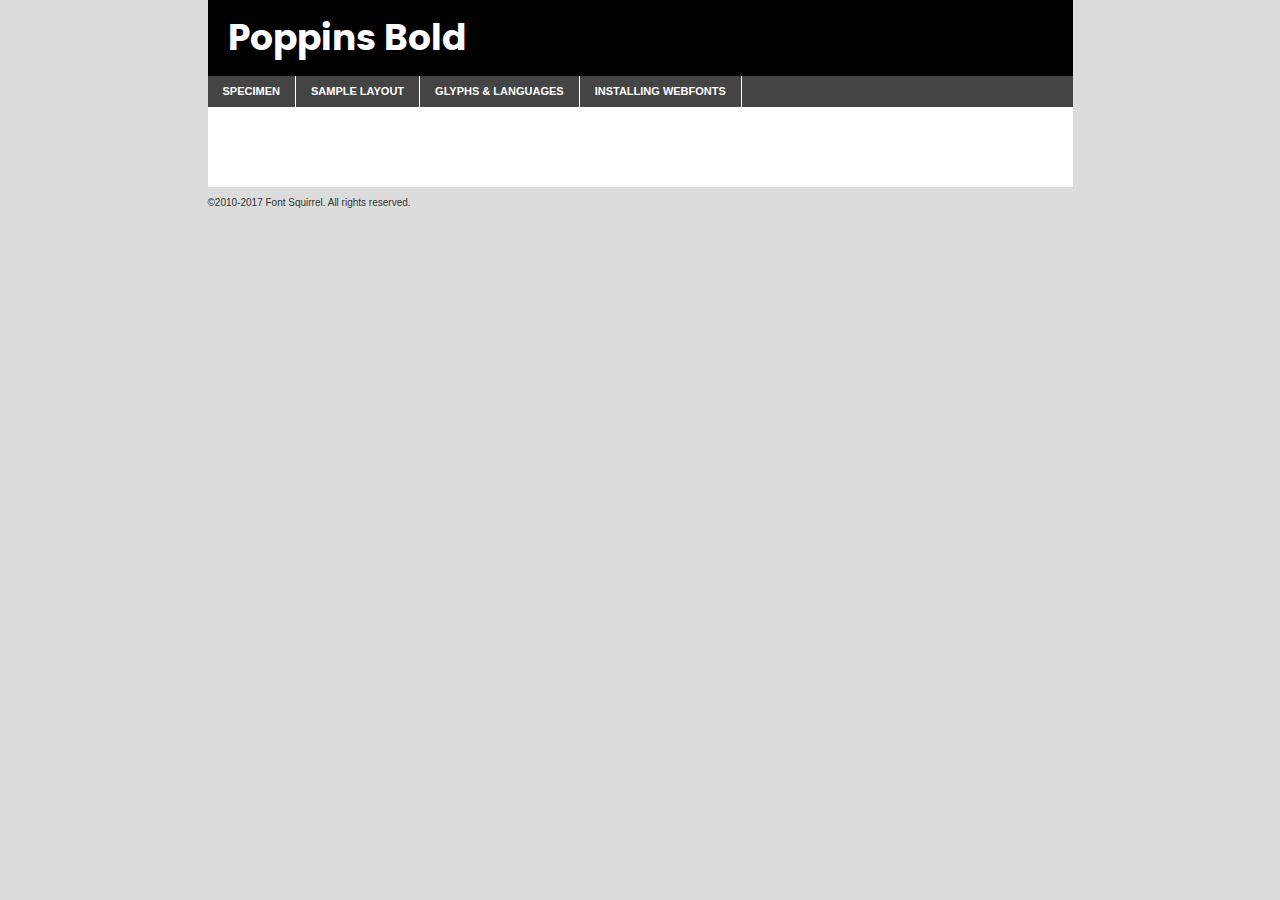
<file: components/fonts/poppins-bold-demo.html>
<!DOCTYPE html PUBLIC "-//W3C//DTD XHTML 1.0 Transitional//EN"
	"http://www.w3.org/TR/xhtml1/DTD/xhtml1-transitional.dtd">

<html xmlns="http://www.w3.org/1999/xhtml" xml:lang="en" lang="en">
<head>
	<meta http-equiv="Content-Type" content="text/html; charset=utf-8" />
	<script src="http://ajax.googleapis.com/ajax/libs/jquery/1.7.2/jquery.min.js" type="text/javascript" charset="utf-8"></script>
	<script type="text/javascript">
	(function($){$.fn.easyTabs=function(option){var param=jQuery.extend({fadeSpeed:"fast",defaultContent:1,activeClass:'active'},option);$(this).each(function(){var thisId="#"+this.id;if(param.defaultContent==''){param.defaultContent=1;}
	if(typeof param.defaultContent=="number")
	{var defaultTab=$(thisId+" .tabs li:eq("+(param.defaultContent-1)+") a").attr('href').substr(1);}else{var defaultTab=param.defaultContent;}
	$(thisId+" .tabs li a").each(function(){var tabToHide=$(this).attr('href').substr(1);$("#"+tabToHide).addClass('easytabs-tab-content');});hideAll();changeContent(defaultTab);function hideAll(){$(thisId+" .easytabs-tab-content").hide();}
	function changeContent(tabId){hideAll();$(thisId+" .tabs li").removeClass(param.activeClass);$(thisId+" .tabs li a[href=#"+tabId+"]").closest('li').addClass(param.activeClass);if(param.fadeSpeed!="none")
	{$(thisId+" #"+tabId).fadeIn(param.fadeSpeed);}else{$(thisId+" #"+tabId).show();}}
	$(thisId+" .tabs li").click(function(){var tabId=$(this).find('a').attr('href').substr(1);changeContent(tabId);return false;});});}})(jQuery);
	</script>
	<link rel="stylesheet" href="specimen_files/specimen_stylesheet.css" type="text/css" charset="utf-8" />
	<link rel="stylesheet" href="stylesheet.css" type="text/css" charset="utf-8" />

	<style type="text/css">
					body{
				font-family: 'poppinsbold';
							}
		</style>

	<title>Poppins Bold Specimen</title>
	
	
	<script type="text/javascript" charset="utf-8">
		$(document).ready(function() {
			$('#container').easyTabs({defaultContent:1});
		});
	</script>
</head>

<body>
<div id="container">
	<div id="header">
		Poppins Bold	</div>
	<ul class="tabs">
		<li><a href="#specimen">Specimen</a></li>
		<li><a href="#layout">Sample Layout</a></li>
				<li><a href="#glyphs">Glyphs &amp; Languages</a></li>
		<li><a href="#installing">Installing Webfonts</a></li>
		
	</ul>
	
	<div id="main_content">

		
			<div id="specimen">
		
				<div class="section">
					<div class="grid12 firstcol">
						<div class="huge">AaBb</div>
					</div>
				</div>
		
				<div class="section">
					<div class="glyph_range">A&#x200B;B&#x200b;C&#x200b;D&#x200b;E&#x200b;F&#x200b;G&#x200b;H&#x200b;I&#x200b;J&#x200b;K&#x200b;L&#x200b;M&#x200b;N&#x200b;O&#x200b;P&#x200b;Q&#x200b;R&#x200b;S&#x200b;T&#x200b;U&#x200b;V&#x200b;W&#x200b;X&#x200b;Y&#x200b;Z&#x200b;a&#x200b;b&#x200b;c&#x200b;d&#x200b;e&#x200b;f&#x200b;g&#x200b;h&#x200b;i&#x200b;j&#x200b;k&#x200b;l&#x200b;m&#x200b;n&#x200b;o&#x200b;p&#x200b;q&#x200b;r&#x200b;s&#x200b;t&#x200b;u&#x200b;v&#x200b;w&#x200b;x&#x200b;y&#x200b;z&#x200b;1&#x200b;2&#x200b;3&#x200b;4&#x200b;5&#x200b;6&#x200b;7&#x200b;8&#x200b;9&#x200b;0&#x200b;&amp;&#x200b;.&#x200b;,&#x200b;?&#x200b;!&#x200b;&#64;&#x200b;(&#x200b;)&#x200b;#&#x200b;$&#x200b;%&#x200b;*&#x200b;+&#x200b;-&#x200b;=&#x200b;:&#x200b;;</div>
				</div>
				<div class="section">
					<div class="grid12 firstcol">
						<table class="sample_table">
							<tr><td>10</td><td class="size10">abcdefghijklmnopqrstuvwxyzABCDEFGHIJKLMNOPQRSTUVWXYZ0123456789abcdefghijklmnopqrstuvwxyzABCDEFGHIJKLMNOPQRSTUVWXYZ0123456789abcdefghijklmnopqrstuvwxyzABCDEFGHIJKLMNOPQRSTUVWXYZ</td></tr>
							<tr><td>11</td><td class="size11">abcdefghijklmnopqrstuvwxyzABCDEFGHIJKLMNOPQRSTUVWXYZ0123456789abcdefghijklmnopqrstuvwxyzABCDEFGHIJKLMNOPQRSTUVWXYZ0123456789abcdefghijklmnopqrstuvwxyzABCDEFGHIJKLMNOPQRSTUVWXYZ</td></tr>
							<tr><td>12</td><td class="size12">abcdefghijklmnopqrstuvwxyzABCDEFGHIJKLMNOPQRSTUVWXYZ0123456789abcdefghijklmnopqrstuvwxyzABCDEFGHIJKLMNOPQRSTUVWXYZ0123456789abcdefghijklmnopqrstuvwxyzABCDEFGHIJKLMNOPQRSTUVWXYZ</td></tr>
							<tr><td>13</td><td class="size13">abcdefghijklmnopqrstuvwxyzABCDEFGHIJKLMNOPQRSTUVWXYZ0123456789abcdefghijklmnopqrstuvwxyzABCDEFGHIJKLMNOPQRSTUVWXYZ0123456789abcdefghijklmnopqrstuvwxyzABCDEFGHIJKLMNOPQRSTUVWXYZ</td></tr>
							<tr><td>14</td><td class="size14">abcdefghijklmnopqrstuvwxyzABCDEFGHIJKLMNOPQRSTUVWXYZ0123456789abcdefghijklmnopqrstuvwxyzABCDEFGHIJKLMNOPQRSTUVWXYZ0123456789abcdefghijklmnopqrstuvwxyzABCDEFGHIJKLMNOPQRSTUVWXYZ</td></tr>
							<tr><td>16</td><td class="size16">abcdefghijklmnopqrstuvwxyzABCDEFGHIJKLMNOPQRSTUVWXYZ0123456789abcdefghijklmnopqrstuvwxyzABCDEFGHIJKLMNOPQRSTUVWXYZ</td></tr>
							<tr><td>18</td><td class="size18">abcdefghijklmnopqrstuvwxyzABCDEFGHIJKLMNOPQRSTUVWXYZ0123456789abcdefghijklmnopqrstuvwxyzABCDEFGHIJKLMNOPQRSTUVWXYZ</td></tr>
							<tr><td>20</td><td class="size20">abcdefghijklmnopqrstuvwxyzABCDEFGHIJKLMNOPQRSTUVWXYZ0123456789abcdefghijklmnopqrstuvwxyzABCDEFGHIJKLMNOPQRSTUVWXYZ</td></tr>
							<tr><td>24</td><td class="size24">abcdefghijklmnopqrstuvwxyzABCDEFGHIJKLMNOPQRSTUVWXYZ0123456789abcdefghijklmnopqrstuvwxyzABCDEFGHIJKLMNOPQRSTUVWXYZ</td></tr>
							<tr><td>30</td><td class="size30">abcdefghijklmnopqrstuvwxyzABCDEFGHIJKLMNOPQRSTUVWXYZ0123456789abcdefghijklmnopqrstuvwxyzABCDEFGHIJKLMNOPQRSTUVWXYZ</td></tr>
							<tr><td>36</td><td class="size36">abcdefghijklmnopqrstuvwxyzABCDEFGHIJKLMNOPQRSTUVWXYZ0123456789abcdefghijklmnopqrstuvwxyzABCDEFGHIJKLMNOPQRSTUVWXYZ</td></tr>
							<tr><td>48</td><td class="size48">abcdefghijklmnopqrstuvwxyzABCDEFGHIJKLMNOPQRSTUVWXYZ0123456789abcdefghijklmnopqrstuvwxyzABCDEFGHIJKLMNOPQRSTUVWXYZ</td></tr>
							<tr><td>60</td><td class="size60">abcdefghijklmnopqrstuvwxyzABCDEFGHIJKLMNOPQRSTUVWXYZ0123456789abcdefghijklmnopqrstuvwxyzABCDEFGHIJKLMNOPQRSTUVWXYZ</td></tr>
							<tr><td>72</td><td class="size72">abcdefghijklmnopqrstuvwxyzABCDEFGHIJKLMNOPQRSTUVWXYZ0123456789abcdefghijklmnopqrstuvwxyzABCDEFGHIJKLMNOPQRSTUVWXYZ</td></tr>
							<tr><td>90</td><td class="size90">abcdefghijklmnopqrstuvwxyzABCDEFGHIJKLMNOPQRSTUVWXYZ0123456789abcdefghijklmnopqrstuvwxyzABCDEFGHIJKLMNOPQRSTUVWXYZ</td></tr>
						</table>
				
					</div>
			
				</div>
		
		
		
								<div class="section" id="bodycomparison">


										<div id="xheight">
				<div class="fontbody">&#x25FC;&#x25FC;&#x25FC;&#x25FC;&#x25FC;&#x25FC;&#x25FC;&#x25FC;&#x25FC;&#x25FC;&#x25FC;&#x25FC;&#x25FC;&#x25FC;&#x25FC;&#x25FC;&#x25FC;&#x25FC;&#x25FC;&#x25FC;&#x25FC;&#x25FC;&#x25FC;&#x25FC;&#x25FC;&#x25FC;&#x25FC;&#x25FC;&#x25FC;&#x25FC;&#x25FC;&#x25FC;&#x25FC;&#x25FC;&#x25FC;&#x25FC;&#x25FC;&#x25FC;&#x25FC;&#x25FC;&#x25FC;&#x25FC;&#x25FC;&#x25FC;&#x25FC;&#x25FC;&#x25FC;&#x25FC;&#x25FC;&#x25FC;&#x25FC;&#x25FC;&#x25FC;&#x25FC;&#x25FC;&#x25FC;&#x25FC;&#x25FC;&#x25FC;&#x25FC;&#x25FC;&#x25FC;&#x25FC;&#x25FC;&#x25FC;&#x25FC;&#x25FC;&#x25FC;&#x25FC;&#x25FC;&#x25FC;&#x25FC;&#x25FC;&#x25FC;&#x25FC;&#x25FC;&#x25FC;&#x25FC;&#x25FC;&#x25FC;&#x25FC;&#x25FC;&#x25FC;&#x25FC;&#x25FC;&#x25FC;&#x25FC;&#x25FC;&#x25FC;&#x25FC;&#x25FC;&#x25FC;&#x25FC;&#x25FC;&#x25FC;&#x25FC;&#x25FC;&#x25FC;&#x25FC;body</div><div class="arialbody">body</div><div class="verdanabody">body</div><div class="georgiabody">body</div></div>
										<div class="fontbody" style="z-index:1">
											body<span>Poppins Bold</span>
										</div>
										<div class="arialbody" style="z-index:1">
											body<span>Arial</span>
										</div>
										<div class="verdanabody" style="z-index:1">
											body<span>Verdana</span>
										</div>
										<div class="georgiabody" style="z-index:1">
											body<span>Georgia</span>
										</div>



								</div>
		
		
				<div class="section psample psample_row1" id="">
					
					<div class="grid2 firstcol">
						<p class="size10"><span>10.</span>Aenean lacinia bibendum nulla sed consectetur. Fusce dapibus, tellus ac cursus commodo, tortor mauris condimentum nibh, ut fermentum massa justo sit amet risus. Nullam id dolor id nibh ultricies vehicula ut id elit. Cum sociis natoque penatibus et magnis dis parturient montes, nascetur ridiculus mus. Nulla vitae elit libero, a pharetra augue.</p>
			
					</div>
					<div class="grid3">
						<p class="size11"><span>11.</span>Aenean lacinia bibendum nulla sed consectetur. Fusce dapibus, tellus ac cursus commodo, tortor mauris condimentum nibh, ut fermentum massa justo sit amet risus. Nullam id dolor id nibh ultricies vehicula ut id elit. Cum sociis natoque penatibus et magnis dis parturient montes, nascetur ridiculus mus. Nulla vitae elit libero, a pharetra augue.</p>
			
					</div>
					<div class="grid3">
						<p class="size12"><span>12.</span>Aenean lacinia bibendum nulla sed consectetur. Fusce dapibus, tellus ac cursus commodo, tortor mauris condimentum nibh, ut fermentum massa justo sit amet risus. Nullam id dolor id nibh ultricies vehicula ut id elit. Cum sociis natoque penatibus et magnis dis parturient montes, nascetur ridiculus mus. Nulla vitae elit libero, a pharetra augue.</p>
			
					</div>
					<div class="grid4">
						<p class="size13"><span>13.</span>Aenean lacinia bibendum nulla sed consectetur. Fusce dapibus, tellus ac cursus commodo, tortor mauris condimentum nibh, ut fermentum massa justo sit amet risus. Nullam id dolor id nibh ultricies vehicula ut id elit. Cum sociis natoque penatibus et magnis dis parturient montes, nascetur ridiculus mus. Nulla vitae elit libero, a pharetra augue.</p>
			
					</div>
					<div class="white_blend"></div>
					
				</div>
				<div class="section psample psample_row2" id="">
					<div class="grid3 firstcol">
						<p class="size14"><span>14.</span>Aenean lacinia bibendum nulla sed consectetur. Fusce dapibus, tellus ac cursus commodo, tortor mauris condimentum nibh, ut fermentum massa justo sit amet risus. Nullam id dolor id nibh ultricies vehicula ut id elit. Cum sociis natoque penatibus et magnis dis parturient montes, nascetur ridiculus mus. Nulla vitae elit libero, a pharetra augue.</p>
			
					</div>
					<div class="grid4">
						<p class="size16"><span>16.</span>Aenean lacinia bibendum nulla sed consectetur. Fusce dapibus, tellus ac cursus commodo, tortor mauris condimentum nibh, ut fermentum massa justo sit amet risus. Nullam id dolor id nibh ultricies vehicula ut id elit. Cum sociis natoque penatibus et magnis dis parturient montes, nascetur ridiculus mus. Nulla vitae elit libero, a pharetra augue.</p>
			
					</div>
					<div class="grid5">
						<p class="size18"><span>18.</span>Aenean lacinia bibendum nulla sed consectetur. Fusce dapibus, tellus ac cursus commodo, tortor mauris condimentum nibh, ut fermentum massa justo sit amet risus. Nullam id dolor id nibh ultricies vehicula ut id elit. Cum sociis natoque penatibus et magnis dis parturient montes, nascetur ridiculus mus. Nulla vitae elit libero, a pharetra augue.</p>
			
					</div>

					<div class="white_blend"></div>

				</div>
				
				<div class="section psample psample_row3" id="">
					<div class="grid5 firstcol">
						<p class="size20"><span>20.</span>Aenean lacinia bibendum nulla sed consectetur. Fusce dapibus, tellus ac cursus commodo, tortor mauris condimentum nibh, ut fermentum massa justo sit amet risus. Nullam id dolor id nibh ultricies vehicula ut id elit. Cum sociis natoque penatibus et magnis dis parturient montes, nascetur ridiculus mus. Nulla vitae elit libero, a pharetra augue.</p>
					</div>
					<div class="grid7">
						<p class="size24"><span>24.</span>Aenean lacinia bibendum nulla sed consectetur. Fusce dapibus, tellus ac cursus commodo, tortor mauris condimentum nibh, ut fermentum massa justo sit amet risus. Nullam id dolor id nibh ultricies vehicula ut id elit. Cum sociis natoque penatibus et magnis dis parturient montes, nascetur ridiculus mus. Nulla vitae elit libero, a pharetra augue.</p>
					</div>
					
					<div class="white_blend"></div>
					
				</div>
				
				<div class="section psample psample_row4" id="">
					<div class="grid12 firstcol">
						<p class="size30"><span>30.</span>Aenean lacinia bibendum nulla sed consectetur. Fusce dapibus, tellus ac cursus commodo, tortor mauris condimentum nibh, ut fermentum massa justo sit amet risus. Nullam id dolor id nibh ultricies vehicula ut id elit. Cum sociis natoque penatibus et magnis dis parturient montes, nascetur ridiculus mus. Nulla vitae elit libero, a pharetra augue.</p>
					</div>
					<div class="white_blend"></div>
					
				</div>
				
				
				
				<div class="section psample psample_row1 fullreverse">
					<div class="grid2 firstcol">
						<p class="size10"><span>10.</span>Aenean lacinia bibendum nulla sed consectetur. Fusce dapibus, tellus ac cursus commodo, tortor mauris condimentum nibh, ut fermentum massa justo sit amet risus. Nullam id dolor id nibh ultricies vehicula ut id elit. Cum sociis natoque penatibus et magnis dis parturient montes, nascetur ridiculus mus. Nulla vitae elit libero, a pharetra augue.</p>
			
					</div>
					<div class="grid3">
						<p class="size11"><span>11.</span>Aenean lacinia bibendum nulla sed consectetur. Fusce dapibus, tellus ac cursus commodo, tortor mauris condimentum nibh, ut fermentum massa justo sit amet risus. Nullam id dolor id nibh ultricies vehicula ut id elit. Cum sociis natoque penatibus et magnis dis parturient montes, nascetur ridiculus mus. Nulla vitae elit libero, a pharetra augue.</p>
			
					</div>
					<div class="grid3">
						<p class="size12"><span>12.</span>Aenean lacinia bibendum nulla sed consectetur. Fusce dapibus, tellus ac cursus commodo, tortor mauris condimentum nibh, ut fermentum massa justo sit amet risus. Nullam id dolor id nibh ultricies vehicula ut id elit. Cum sociis natoque penatibus et magnis dis parturient montes, nascetur ridiculus mus. Nulla vitae elit libero, a pharetra augue.</p>
			
					</div>
					<div class="grid4">
						<p class="size13"><span>13.</span>Aenean lacinia bibendum nulla sed consectetur. Fusce dapibus, tellus ac cursus commodo, tortor mauris condimentum nibh, ut fermentum massa justo sit amet risus. Nullam id dolor id nibh ultricies vehicula ut id elit. Cum sociis natoque penatibus et magnis dis parturient montes, nascetur ridiculus mus. Nulla vitae elit libero, a pharetra augue.</p>
			
					</div>
					<div class="black_blend"></div>
					
				</div>
				
				<div class="section psample psample_row2 fullreverse">
					<div class="grid3 firstcol">
						<p class="size14"><span>14.</span>Aenean lacinia bibendum nulla sed consectetur. Fusce dapibus, tellus ac cursus commodo, tortor mauris condimentum nibh, ut fermentum massa justo sit amet risus. Nullam id dolor id nibh ultricies vehicula ut id elit. Cum sociis natoque penatibus et magnis dis parturient montes, nascetur ridiculus mus. Nulla vitae elit libero, a pharetra augue.</p>
			
					</div>
					<div class="grid4">
						<p class="size16"><span>16.</span>Aenean lacinia bibendum nulla sed consectetur. Fusce dapibus, tellus ac cursus commodo, tortor mauris condimentum nibh, ut fermentum massa justo sit amet risus. Nullam id dolor id nibh ultricies vehicula ut id elit. Cum sociis natoque penatibus et magnis dis parturient montes, nascetur ridiculus mus. Nulla vitae elit libero, a pharetra augue.</p>
			
					</div>
					<div class="grid5">
						<p class="size18"><span>18.</span>Aenean lacinia bibendum nulla sed consectetur. Fusce dapibus, tellus ac cursus commodo, tortor mauris condimentum nibh, ut fermentum massa justo sit amet risus. Nullam id dolor id nibh ultricies vehicula ut id elit. Cum sociis natoque penatibus et magnis dis parturient montes, nascetur ridiculus mus. Nulla vitae elit libero, a pharetra augue.</p>
			
					</div>
					<div class="black_blend"></div>

				</div>
				
				<div class="section psample fullreverse psample_row3" id="">
					<div class="grid5 firstcol">
						<p class="size20"><span>20.</span>Aenean lacinia bibendum nulla sed consectetur. Fusce dapibus, tellus ac cursus commodo, tortor mauris condimentum nibh, ut fermentum massa justo sit amet risus. Nullam id dolor id nibh ultricies vehicula ut id elit. Cum sociis natoque penatibus et magnis dis parturient montes, nascetur ridiculus mus. Nulla vitae elit libero, a pharetra augue.</p>
					</div>
					<div class="grid7">
						<p class="size24"><span>24.</span>Aenean lacinia bibendum nulla sed consectetur. Fusce dapibus, tellus ac cursus commodo, tortor mauris condimentum nibh, ut fermentum massa justo sit amet risus. Nullam id dolor id nibh ultricies vehicula ut id elit. Cum sociis natoque penatibus et magnis dis parturient montes, nascetur ridiculus mus. Nulla vitae elit libero, a pharetra augue.</p>
					</div>
					
					<div class="black_blend"></div>
					
				</div>
				
				<div class="section psample fullreverse psample_row4" id="" style="border-bottom: 20px #000 solid;">
					<div class="grid12 firstcol">
						<p class="size30"><span>30.</span>Aenean lacinia bibendum nulla sed consectetur. Fusce dapibus, tellus ac cursus commodo, tortor mauris condimentum nibh, ut fermentum massa justo sit amet risus. Nullam id dolor id nibh ultricies vehicula ut id elit. Cum sociis natoque penatibus et magnis dis parturient montes, nascetur ridiculus mus. Nulla vitae elit libero, a pharetra augue.</p>
					</div>
					<div class="black_blend"></div>
					
				</div>
				
				
				
				
			</div>
			
			<div id="layout">
				
				<div class="section">
					
					<div class="grid12 firstcol">
						<h1>Lorem Ipsum Dolor</h1>
						<h2>Etiam porta sem malesuada magna mollis euismod</h2>
						
						<p class="byline">By <a href="#link">Aenean Lacinia</a></p>
					</div>
				</div>
				<div class="section">
					<div class="grid8 firstcol">
						<p class="large">Donec sed odio dui. Morbi leo risus, porta ac consectetur ac, vestibulum at eros. Fusce dapibus, tellus ac cursus commodo, tortor mauris condimentum nibh, ut fermentum massa justo sit amet risus. </p>

						
						<h3>Pellentesque ornare sem</h3>

						<p>Maecenas sed diam eget risus varius blandit sit amet non magna. Maecenas faucibus mollis interdum. Donec ullamcorper nulla non metus auctor fringilla. Nullam id dolor id nibh ultricies vehicula ut id elit. Nullam id dolor id nibh ultricies vehicula ut id elit. </p>

						<p>Aenean eu leo quam. Pellentesque ornare sem lacinia quam venenatis vestibulum. Lorem ipsum dolor sit amet, consectetur adipiscing elit. Cum sociis natoque penatibus et magnis dis parturient montes, nascetur ridiculus mus. </p>

						<p>Nulla vitae elit libero, a pharetra augue. Praesent commodo cursus magna, vel scelerisque nisl consectetur et. Aenean lacinia bibendum nulla sed consectetur. </p>

						<p>Nullam quis risus eget urna mollis ornare vel eu leo. Nullam quis risus eget urna mollis ornare vel eu leo. Maecenas sed diam eget risus varius blandit sit amet non magna. Donec ullamcorper nulla non metus auctor fringilla. </p>

						<h3>Cras mattis consectetur</h3>

						<p>Aenean eu leo quam. Pellentesque ornare sem lacinia quam venenatis vestibulum. Aenean lacinia bibendum nulla sed consectetur. Integer posuere erat a ante venenatis dapibus posuere velit aliquet. Cras mattis consectetur purus sit amet fermentum. </p>

						<p>Nullam id dolor id nibh ultricies vehicula ut id elit. Nullam quis risus eget urna mollis ornare vel eu leo. Cras mattis consectetur purus sit amet fermentum.</p>
					</div>
					
					<div class="grid4 sidebar">
						
						<div class="box reverse">
							<p class="last">Nullam quis risus eget urna mollis ornare vel eu leo. Donec ullamcorper nulla non metus auctor fringilla. Cras mattis consectetur purus sit amet fermentum. Sed posuere consectetur est at lobortis. Lorem ipsum dolor sit amet, consectetur adipiscing elit. </p>
						</div>
						
						<p class="caption">Maecenas sed diam eget risus varius.</p>

						<p>Vestibulum id ligula porta felis euismod semper. Integer posuere erat a ante venenatis dapibus posuere velit aliquet. Vestibulum id ligula porta felis euismod semper. Sed posuere consectetur est at lobortis. Maecenas sed diam eget risus varius blandit sit amet non magna. Fusce dapibus, tellus ac cursus commodo, tortor mauris condimentum nibh, ut fermentum massa justo sit amet risus. </p>

					

						<p>Duis mollis, est non commodo luctus, nisi erat porttitor ligula, eget lacinia odio sem nec elit. Aenean lacinia bibendum nulla sed consectetur. Vivamus sagittis lacus vel augue laoreet rutrum faucibus dolor auctor. Aenean lacinia bibendum nulla sed consectetur. Nullam quis risus eget urna mollis ornare vel eu leo. </p>

						<p>Praesent commodo cursus magna, vel scelerisque nisl consectetur et. Donec ullamcorper nulla non metus auctor fringilla. Maecenas faucibus mollis interdum. Fusce dapibus, tellus ac cursus commodo, tortor mauris condimentum nibh, ut fermentum massa justo sit amet risus. </p>

					</div>
				</div>
				
			</div>


			



		<div id="glyphs">
			<div class="section">
				<div class="grid12 firstcol">
			
				<h1>Language Support</h1>
				<p>The subset of Poppins Bold in this kit supports the following languages:<br />
			
					Albanian, Basque, Breton, Chamorro, Danish, Dutch, English, Faroese, Finnish, French, Frisian, Galician, German, Icelandic, Italian, Malagasy, Norwegian, Portuguese, Spanish, Alsatian, Aragonese, Arapaho, Arrernte, Asturian, Aymara, Bislama, Cebuano, Corsican, Fijian, French_creole, Genoese, Gilbertese, Greenlandic, Haitian_creole, Hiligaynon, Hmong, Hopi, Ibanag, Iloko_ilokano, Indonesian, Interglossa_glosa, Interlingua, Irish_gaelic, Jerriais, Lojban, Lombard, Luxembourgeois, Manx, Mohawk, Norfolk_pitcairnese, Occitan, Oromo, Pangasinan, Papiamento, Piedmontese, Potawatomi, Rhaeto-romance, Romansh, Rotokas, Sami_lule, Samoan, Sardinian, Scots_gaelic, Seychelles_creole, Shona, Sicilian, Somali, Southern_ndebele, Swahili, Swati_swazi, Tagalog_filipino_pilipino, Tetum, Tok_pisin, Uyghur_latinized, Volapuk, Walloon, Warlpiri, Xhosa, Yapese, Zulu, Latinbasic, Ubasic, Demo				</p>
				<h1>Glyph Chart</h1>
				<p>The subset of Poppins Bold in this kit includes all the glyphs listed below. Unicode entities are included above each glyph to help you insert individual characters into your layout.</p>
				<div id="glyph_chart">
			
																														 <div><p>&amp;#13;</p>&#13;</div>
																				 <div><p>&amp;#32;</p>&#32;</div>
																				 <div><p>&amp;#33;</p>&#33;</div>
																				 <div><p>&amp;#34;</p>&#34;</div>
																				 <div><p>&amp;#35;</p>&#35;</div>
																				 <div><p>&amp;#36;</p>&#36;</div>
																				 <div><p>&amp;#37;</p>&#37;</div>
																				 <div><p>&amp;#38;</p>&#38;</div>
																				 <div><p>&amp;#39;</p>&#39;</div>
																				 <div><p>&amp;#40;</p>&#40;</div>
																				 <div><p>&amp;#41;</p>&#41;</div>
																				 <div><p>&amp;#42;</p>&#42;</div>
																				 <div><p>&amp;#43;</p>&#43;</div>
																				 <div><p>&amp;#44;</p>&#44;</div>
																				 <div><p>&amp;#45;</p>&#45;</div>
																				 <div><p>&amp;#46;</p>&#46;</div>
																				 <div><p>&amp;#47;</p>&#47;</div>
																				 <div><p>&amp;#48;</p>&#48;</div>
																				 <div><p>&amp;#49;</p>&#49;</div>
																				 <div><p>&amp;#50;</p>&#50;</div>
																				 <div><p>&amp;#51;</p>&#51;</div>
																				 <div><p>&amp;#52;</p>&#52;</div>
																				 <div><p>&amp;#53;</p>&#53;</div>
																				 <div><p>&amp;#54;</p>&#54;</div>
																				 <div><p>&amp;#55;</p>&#55;</div>
																				 <div><p>&amp;#56;</p>&#56;</div>
																				 <div><p>&amp;#57;</p>&#57;</div>
																				 <div><p>&amp;#58;</p>&#58;</div>
																				 <div><p>&amp;#59;</p>&#59;</div>
																				 <div><p>&amp;#60;</p>&#60;</div>
																				 <div><p>&amp;#61;</p>&#61;</div>
																				 <div><p>&amp;#62;</p>&#62;</div>
																				 <div><p>&amp;#63;</p>&#63;</div>
																				 <div><p>&amp;#64;</p>&#64;</div>
																				 <div><p>&amp;#65;</p>&#65;</div>
																				 <div><p>&amp;#66;</p>&#66;</div>
																				 <div><p>&amp;#67;</p>&#67;</div>
																				 <div><p>&amp;#68;</p>&#68;</div>
																				 <div><p>&amp;#69;</p>&#69;</div>
																				 <div><p>&amp;#70;</p>&#70;</div>
																				 <div><p>&amp;#71;</p>&#71;</div>
																				 <div><p>&amp;#72;</p>&#72;</div>
																				 <div><p>&amp;#73;</p>&#73;</div>
																				 <div><p>&amp;#74;</p>&#74;</div>
																				 <div><p>&amp;#75;</p>&#75;</div>
																				 <div><p>&amp;#76;</p>&#76;</div>
																				 <div><p>&amp;#77;</p>&#77;</div>
																				 <div><p>&amp;#78;</p>&#78;</div>
																				 <div><p>&amp;#79;</p>&#79;</div>
																				 <div><p>&amp;#80;</p>&#80;</div>
																				 <div><p>&amp;#81;</p>&#81;</div>
																				 <div><p>&amp;#82;</p>&#82;</div>
																				 <div><p>&amp;#83;</p>&#83;</div>
																				 <div><p>&amp;#84;</p>&#84;</div>
																				 <div><p>&amp;#85;</p>&#85;</div>
																				 <div><p>&amp;#86;</p>&#86;</div>
																				 <div><p>&amp;#87;</p>&#87;</div>
																				 <div><p>&amp;#88;</p>&#88;</div>
																				 <div><p>&amp;#89;</p>&#89;</div>
																				 <div><p>&amp;#90;</p>&#90;</div>
																				 <div><p>&amp;#91;</p>&#91;</div>
																				 <div><p>&amp;#92;</p>&#92;</div>
																				 <div><p>&amp;#93;</p>&#93;</div>
																				 <div><p>&amp;#94;</p>&#94;</div>
																				 <div><p>&amp;#95;</p>&#95;</div>
																				 <div><p>&amp;#96;</p>&#96;</div>
																				 <div><p>&amp;#97;</p>&#97;</div>
																				 <div><p>&amp;#98;</p>&#98;</div>
																				 <div><p>&amp;#99;</p>&#99;</div>
																				 <div><p>&amp;#100;</p>&#100;</div>
																				 <div><p>&amp;#101;</p>&#101;</div>
																				 <div><p>&amp;#102;</p>&#102;</div>
																				 <div><p>&amp;#103;</p>&#103;</div>
																				 <div><p>&amp;#104;</p>&#104;</div>
																				 <div><p>&amp;#105;</p>&#105;</div>
																				 <div><p>&amp;#106;</p>&#106;</div>
																				 <div><p>&amp;#107;</p>&#107;</div>
																				 <div><p>&amp;#108;</p>&#108;</div>
																				 <div><p>&amp;#109;</p>&#109;</div>
																				 <div><p>&amp;#110;</p>&#110;</div>
																				 <div><p>&amp;#111;</p>&#111;</div>
																				 <div><p>&amp;#112;</p>&#112;</div>
																				 <div><p>&amp;#113;</p>&#113;</div>
																				 <div><p>&amp;#114;</p>&#114;</div>
																				 <div><p>&amp;#115;</p>&#115;</div>
																				 <div><p>&amp;#116;</p>&#116;</div>
																				 <div><p>&amp;#117;</p>&#117;</div>
																				 <div><p>&amp;#118;</p>&#118;</div>
																				 <div><p>&amp;#119;</p>&#119;</div>
																				 <div><p>&amp;#120;</p>&#120;</div>
																				 <div><p>&amp;#121;</p>&#121;</div>
																				 <div><p>&amp;#122;</p>&#122;</div>
																				 <div><p>&amp;#123;</p>&#123;</div>
																				 <div><p>&amp;#124;</p>&#124;</div>
																				 <div><p>&amp;#125;</p>&#125;</div>
																				 <div><p>&amp;#126;</p>&#126;</div>
																				 <div><p>&amp;#160;</p>&#160;</div>
																				 <div><p>&amp;#161;</p>&#161;</div>
																				 <div><p>&amp;#162;</p>&#162;</div>
																				 <div><p>&amp;#163;</p>&#163;</div>
																				 <div><p>&amp;#164;</p>&#164;</div>
																				 <div><p>&amp;#165;</p>&#165;</div>
																				 <div><p>&amp;#166;</p>&#166;</div>
																				 <div><p>&amp;#167;</p>&#167;</div>
																				 <div><p>&amp;#168;</p>&#168;</div>
																				 <div><p>&amp;#169;</p>&#169;</div>
																				 <div><p>&amp;#170;</p>&#170;</div>
																				 <div><p>&amp;#171;</p>&#171;</div>
																				 <div><p>&amp;#172;</p>&#172;</div>
																				 <div><p>&amp;#173;</p>&#173;</div>
																				 <div><p>&amp;#174;</p>&#174;</div>
																				 <div><p>&amp;#175;</p>&#175;</div>
																				 <div><p>&amp;#176;</p>&#176;</div>
																				 <div><p>&amp;#177;</p>&#177;</div>
																				 <div><p>&amp;#178;</p>&#178;</div>
																				 <div><p>&amp;#179;</p>&#179;</div>
																				 <div><p>&amp;#180;</p>&#180;</div>
																				 <div><p>&amp;#181;</p>&#181;</div>
																				 <div><p>&amp;#182;</p>&#182;</div>
																				 <div><p>&amp;#183;</p>&#183;</div>
																				 <div><p>&amp;#184;</p>&#184;</div>
																				 <div><p>&amp;#185;</p>&#185;</div>
																				 <div><p>&amp;#186;</p>&#186;</div>
																				 <div><p>&amp;#187;</p>&#187;</div>
																				 <div><p>&amp;#188;</p>&#188;</div>
																				 <div><p>&amp;#189;</p>&#189;</div>
																				 <div><p>&amp;#190;</p>&#190;</div>
																				 <div><p>&amp;#191;</p>&#191;</div>
																				 <div><p>&amp;#192;</p>&#192;</div>
																				 <div><p>&amp;#193;</p>&#193;</div>
																				 <div><p>&amp;#194;</p>&#194;</div>
																				 <div><p>&amp;#195;</p>&#195;</div>
																				 <div><p>&amp;#196;</p>&#196;</div>
																				 <div><p>&amp;#197;</p>&#197;</div>
																				 <div><p>&amp;#198;</p>&#198;</div>
																				 <div><p>&amp;#199;</p>&#199;</div>
																				 <div><p>&amp;#200;</p>&#200;</div>
																				 <div><p>&amp;#201;</p>&#201;</div>
																				 <div><p>&amp;#202;</p>&#202;</div>
																				 <div><p>&amp;#203;</p>&#203;</div>
																				 <div><p>&amp;#204;</p>&#204;</div>
																				 <div><p>&amp;#205;</p>&#205;</div>
																				 <div><p>&amp;#206;</p>&#206;</div>
																				 <div><p>&amp;#207;</p>&#207;</div>
																				 <div><p>&amp;#208;</p>&#208;</div>
																				 <div><p>&amp;#209;</p>&#209;</div>
																				 <div><p>&amp;#210;</p>&#210;</div>
																				 <div><p>&amp;#211;</p>&#211;</div>
																				 <div><p>&amp;#212;</p>&#212;</div>
																				 <div><p>&amp;#213;</p>&#213;</div>
																				 <div><p>&amp;#214;</p>&#214;</div>
																				 <div><p>&amp;#215;</p>&#215;</div>
																				 <div><p>&amp;#216;</p>&#216;</div>
																				 <div><p>&amp;#217;</p>&#217;</div>
																				 <div><p>&amp;#218;</p>&#218;</div>
																				 <div><p>&amp;#219;</p>&#219;</div>
																				 <div><p>&amp;#220;</p>&#220;</div>
																				 <div><p>&amp;#221;</p>&#221;</div>
																				 <div><p>&amp;#222;</p>&#222;</div>
																				 <div><p>&amp;#223;</p>&#223;</div>
																				 <div><p>&amp;#224;</p>&#224;</div>
																				 <div><p>&amp;#225;</p>&#225;</div>
																				 <div><p>&amp;#226;</p>&#226;</div>
																				 <div><p>&amp;#227;</p>&#227;</div>
																				 <div><p>&amp;#228;</p>&#228;</div>
																				 <div><p>&amp;#229;</p>&#229;</div>
																				 <div><p>&amp;#230;</p>&#230;</div>
																				 <div><p>&amp;#231;</p>&#231;</div>
																				 <div><p>&amp;#232;</p>&#232;</div>
																				 <div><p>&amp;#233;</p>&#233;</div>
																				 <div><p>&amp;#234;</p>&#234;</div>
																				 <div><p>&amp;#235;</p>&#235;</div>
																				 <div><p>&amp;#236;</p>&#236;</div>
																				 <div><p>&amp;#237;</p>&#237;</div>
																				 <div><p>&amp;#238;</p>&#238;</div>
																				 <div><p>&amp;#239;</p>&#239;</div>
																				 <div><p>&amp;#240;</p>&#240;</div>
																				 <div><p>&amp;#241;</p>&#241;</div>
																				 <div><p>&amp;#242;</p>&#242;</div>
																				 <div><p>&amp;#243;</p>&#243;</div>
																				 <div><p>&amp;#244;</p>&#244;</div>
																				 <div><p>&amp;#245;</p>&#245;</div>
																				 <div><p>&amp;#246;</p>&#246;</div>
																				 <div><p>&amp;#247;</p>&#247;</div>
																				 <div><p>&amp;#248;</p>&#248;</div>
																				 <div><p>&amp;#249;</p>&#249;</div>
																				 <div><p>&amp;#250;</p>&#250;</div>
																				 <div><p>&amp;#251;</p>&#251;</div>
																				 <div><p>&amp;#252;</p>&#252;</div>
																				 <div><p>&amp;#253;</p>&#253;</div>
																				 <div><p>&amp;#254;</p>&#254;</div>
																				 <div><p>&amp;#255;</p>&#255;</div>
																				 <div><p>&amp;#338;</p>&#338;</div>
																				 <div><p>&amp;#339;</p>&#339;</div>
																				 <div><p>&amp;#376;</p>&#376;</div>
																				 <div><p>&amp;#710;</p>&#710;</div>
																				 <div><p>&amp;#732;</p>&#732;</div>
																				 <div><p>&amp;#8192;</p>&#8192;</div>
																				 <div><p>&amp;#8193;</p>&#8193;</div>
																				 <div><p>&amp;#8194;</p>&#8194;</div>
																				 <div><p>&amp;#8195;</p>&#8195;</div>
																				 <div><p>&amp;#8196;</p>&#8196;</div>
																				 <div><p>&amp;#8197;</p>&#8197;</div>
																				 <div><p>&amp;#8198;</p>&#8198;</div>
																				 <div><p>&amp;#8199;</p>&#8199;</div>
																				 <div><p>&amp;#8200;</p>&#8200;</div>
																				 <div><p>&amp;#8201;</p>&#8201;</div>
																				 <div><p>&amp;#8202;</p>&#8202;</div>
																				 <div><p>&amp;#8208;</p>&#8208;</div>
																				 <div><p>&amp;#8209;</p>&#8209;</div>
																				 <div><p>&amp;#8210;</p>&#8210;</div>
																				 <div><p>&amp;#8211;</p>&#8211;</div>
																				 <div><p>&amp;#8212;</p>&#8212;</div>
																				 <div><p>&amp;#8216;</p>&#8216;</div>
																				 <div><p>&amp;#8217;</p>&#8217;</div>
																				 <div><p>&amp;#8218;</p>&#8218;</div>
																				 <div><p>&amp;#8220;</p>&#8220;</div>
																				 <div><p>&amp;#8221;</p>&#8221;</div>
																				 <div><p>&amp;#8222;</p>&#8222;</div>
																				 <div><p>&amp;#8226;</p>&#8226;</div>
																				 <div><p>&amp;#8230;</p>&#8230;</div>
																				 <div><p>&amp;#8239;</p>&#8239;</div>
																				 <div><p>&amp;#8249;</p>&#8249;</div>
																				 <div><p>&amp;#8250;</p>&#8250;</div>
																				 <div><p>&amp;#8287;</p>&#8287;</div>
																				 <div><p>&amp;#8364;</p>&#8364;</div>
																				 <div><p>&amp;#8482;</p>&#8482;</div>
																				 <div><p>&amp;#64257;</p>&#64257;</div>
																				 <div><p>&amp;#64258;</p>&#64258;</div>
																																																</div>	
				</div>
		
		
			</div>
		</div>
		
		
		<div id="specs">
			
		</div>
	
		<div id="installing">
			<div class="section">
				<div class="grid7 firstcol">
					<h1>Installing Webfonts</h1>
					
					<p>Webfonts are supported by all major browser platforms but not all in the same way. There are currently four different font formats that must be included in order to target all browsers. This includes TTF, WOFF, EOT and SVG.</p>
					
					<h2>1. Upload your webfonts</h2>
					<p>You must upload your webfont kit to your website. They should be in or near the same directory as your CSS files.</p>
					
					<h2>2. Include the webfont stylesheet</h2>
					<p>A special CSS @font-face declaration helps the various browsers select the appropriate font it needs without causing you a bunch of headaches. Learn more about this syntax by reading the <a href="https://www.fontspring.com/blog/further-hardening-of-the-bulletproof-syntax">Fontspring blog post</a> about it. The code for it is as follows:</p>


<code>
@font-face{ 
	font-family: 'MyWebFont';
	src: url('WebFont.eot');
	src: url('WebFont.eot?#iefix') format('embedded-opentype'),
	     url('WebFont.woff') format('woff'),
	     url('WebFont.ttf') format('truetype'),
	     url('WebFont.svg#webfont') format('svg');
}
</code>

	<p>We've already gone ahead and generated the code for you. All you have to do is link to the stylesheet in your HTML, like this:</p>
	<code>&lt;link rel=&quot;stylesheet&quot; href=&quot;stylesheet.css&quot; type=&quot;text/css&quot; charset=&quot;utf-8&quot; /&gt;</code>

					<h2>3. Modify your own stylesheet</h2>
					<p>To take advantage of your new fonts, you must tell your stylesheet to use them. Look at the original @font-face declaration above and find the property called "font-family." The name linked there will be what you use to reference the font. Prepend that webfont name to the font stack in the "font-family" property, inside the selector you want to change. For example:</p>
<code>p { font-family: 'WebFont', Arial, sans-serif; }</code>

<h2>4. Test</h2>
<p>Getting webfonts to work cross-browser <em>can</em> be tricky. Use the information in the sidebar to help you if you find that fonts aren't loading in a particular browser.</p>
				</div>
				
				<div class="grid5 sidebar">
					<div class="box">
						<h2>Troubleshooting<br />Font-Face Problems</h2>
						<p>Having trouble getting your webfonts to load in your new website? Here are some tips to sort out what might be the problem.</p>

						<h3>Fonts not showing in any browser</h3>

						<p>This sounds like you need to work on the plumbing. You either did not upload the fonts to the correct directory, or you did not link the fonts properly in the CSS. If you've confirmed that all this is correct and you still have a problem, take a look at your .htaccess file and see if requests are getting intercepted.</p>

						<h3>Fonts not loading in iPhone or iPad</h3>

						<p>The most common problem here is that you are serving the fonts from an IIS server. IIS refuses to serve files that have unknown MIME types. If that is the case, you must set the MIME type for SVG to "image/svg+xml" in the server settings. Follow these instructions from Microsoft if you need help.</p>

						<h3>Fonts not loading in Firefox</h3>

						<p>The primary reason for this failure? You are still using a version Firefox older than 3.5. So upgrade already! If that isn't it, then you are very likely serving fonts from a different domain. Firefox requires that all font assets be served from the same domain. Lastly it is possible that you need to add WOFF to your list of MIME types (if you are serving via IIS.)</p>

						<h3>Fonts not loading in IE</h3>

						<p>Are you looking at Internet Explorer on an actual Windows machine or are you cheating by using a service like Adobe BrowserLab? Many of these screenshot services do not render @font-face for IE. Best to test it on a real machine.</p>

						<h3>Fonts not loading in IE9</h3>

						<p>IE9, like Firefox, requires that fonts be served from the same domain as the website. Make sure that is the case.</p>
					</div>
				</div>
			</div>
			
		</div>
	
	</div>
	<div id="footer">
		<p>&copy;2010-2017 Font Squirrel. All rights reserved.</p>
	</div>
</div>
</body>
</html>
</file>
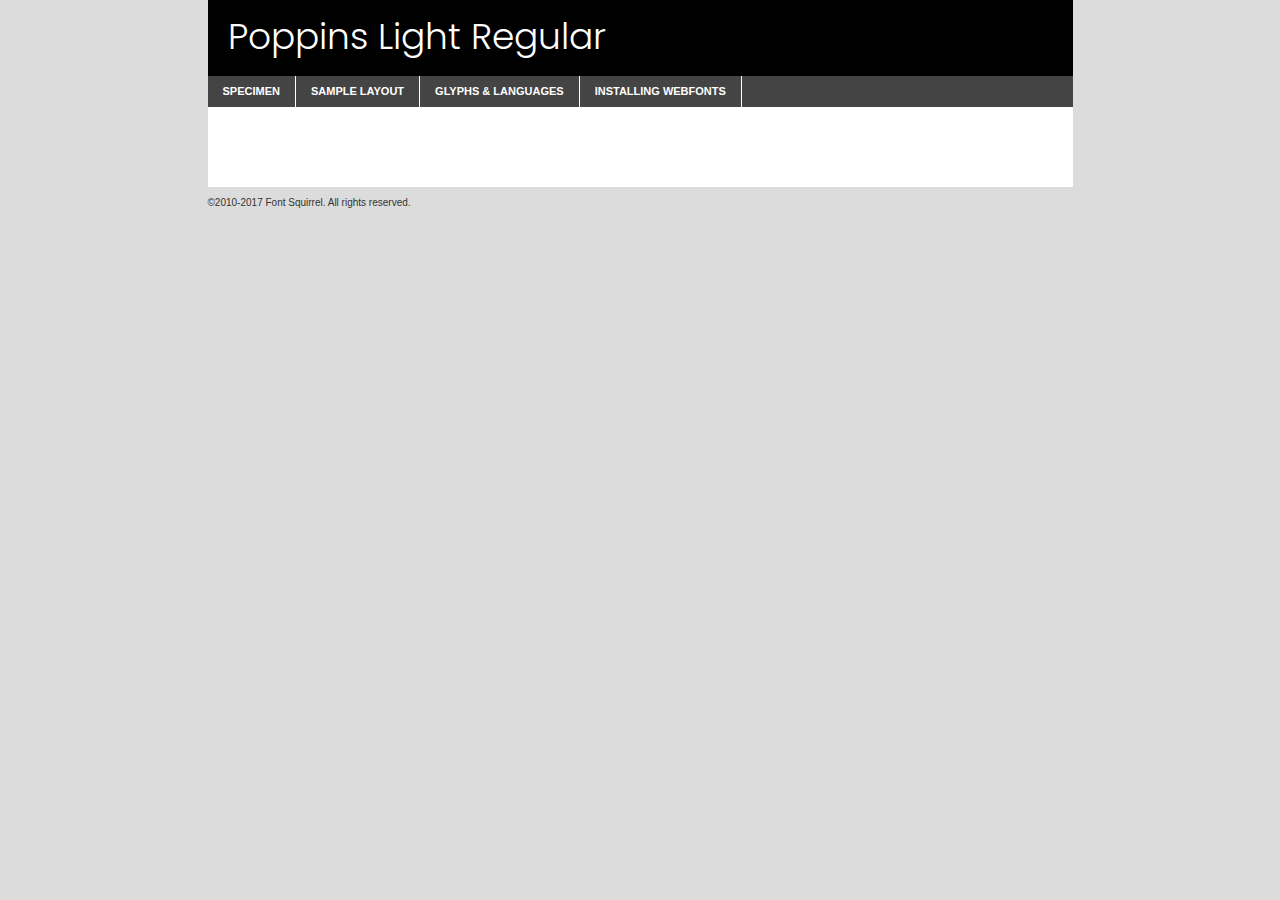
<file: components/fonts/poppins-light-demo.html>
<!DOCTYPE html PUBLIC "-//W3C//DTD XHTML 1.0 Transitional//EN"
	"http://www.w3.org/TR/xhtml1/DTD/xhtml1-transitional.dtd">

<html xmlns="http://www.w3.org/1999/xhtml" xml:lang="en" lang="en">
<head>
	<meta http-equiv="Content-Type" content="text/html; charset=utf-8" />
	<script src="http://ajax.googleapis.com/ajax/libs/jquery/1.7.2/jquery.min.js" type="text/javascript" charset="utf-8"></script>
	<script type="text/javascript">
	(function($){$.fn.easyTabs=function(option){var param=jQuery.extend({fadeSpeed:"fast",defaultContent:1,activeClass:'active'},option);$(this).each(function(){var thisId="#"+this.id;if(param.defaultContent==''){param.defaultContent=1;}
	if(typeof param.defaultContent=="number")
	{var defaultTab=$(thisId+" .tabs li:eq("+(param.defaultContent-1)+") a").attr('href').substr(1);}else{var defaultTab=param.defaultContent;}
	$(thisId+" .tabs li a").each(function(){var tabToHide=$(this).attr('href').substr(1);$("#"+tabToHide).addClass('easytabs-tab-content');});hideAll();changeContent(defaultTab);function hideAll(){$(thisId+" .easytabs-tab-content").hide();}
	function changeContent(tabId){hideAll();$(thisId+" .tabs li").removeClass(param.activeClass);$(thisId+" .tabs li a[href=#"+tabId+"]").closest('li').addClass(param.activeClass);if(param.fadeSpeed!="none")
	{$(thisId+" #"+tabId).fadeIn(param.fadeSpeed);}else{$(thisId+" #"+tabId).show();}}
	$(thisId+" .tabs li").click(function(){var tabId=$(this).find('a').attr('href').substr(1);changeContent(tabId);return false;});});}})(jQuery);
	</script>
	<link rel="stylesheet" href="specimen_files/specimen_stylesheet.css" type="text/css" charset="utf-8" />
	<link rel="stylesheet" href="stylesheet.css" type="text/css" charset="utf-8" />

	<style type="text/css">
					body{
				font-family: 'poppinslight';
							}
		</style>

	<title>Poppins Light Regular Specimen</title>
	
	
	<script type="text/javascript" charset="utf-8">
		$(document).ready(function() {
			$('#container').easyTabs({defaultContent:1});
		});
	</script>
</head>

<body>
<div id="container">
	<div id="header">
		Poppins Light Regular	</div>
	<ul class="tabs">
		<li><a href="#specimen">Specimen</a></li>
		<li><a href="#layout">Sample Layout</a></li>
				<li><a href="#glyphs">Glyphs &amp; Languages</a></li>
		<li><a href="#installing">Installing Webfonts</a></li>
		
	</ul>
	
	<div id="main_content">

		
			<div id="specimen">
		
				<div class="section">
					<div class="grid12 firstcol">
						<div class="huge">AaBb</div>
					</div>
				</div>
		
				<div class="section">
					<div class="glyph_range">A&#x200B;B&#x200b;C&#x200b;D&#x200b;E&#x200b;F&#x200b;G&#x200b;H&#x200b;I&#x200b;J&#x200b;K&#x200b;L&#x200b;M&#x200b;N&#x200b;O&#x200b;P&#x200b;Q&#x200b;R&#x200b;S&#x200b;T&#x200b;U&#x200b;V&#x200b;W&#x200b;X&#x200b;Y&#x200b;Z&#x200b;a&#x200b;b&#x200b;c&#x200b;d&#x200b;e&#x200b;f&#x200b;g&#x200b;h&#x200b;i&#x200b;j&#x200b;k&#x200b;l&#x200b;m&#x200b;n&#x200b;o&#x200b;p&#x200b;q&#x200b;r&#x200b;s&#x200b;t&#x200b;u&#x200b;v&#x200b;w&#x200b;x&#x200b;y&#x200b;z&#x200b;1&#x200b;2&#x200b;3&#x200b;4&#x200b;5&#x200b;6&#x200b;7&#x200b;8&#x200b;9&#x200b;0&#x200b;&amp;&#x200b;.&#x200b;,&#x200b;?&#x200b;!&#x200b;&#64;&#x200b;(&#x200b;)&#x200b;#&#x200b;$&#x200b;%&#x200b;*&#x200b;+&#x200b;-&#x200b;=&#x200b;:&#x200b;;</div>
				</div>
				<div class="section">
					<div class="grid12 firstcol">
						<table class="sample_table">
							<tr><td>10</td><td class="size10">abcdefghijklmnopqrstuvwxyzABCDEFGHIJKLMNOPQRSTUVWXYZ0123456789abcdefghijklmnopqrstuvwxyzABCDEFGHIJKLMNOPQRSTUVWXYZ0123456789abcdefghijklmnopqrstuvwxyzABCDEFGHIJKLMNOPQRSTUVWXYZ</td></tr>
							<tr><td>11</td><td class="size11">abcdefghijklmnopqrstuvwxyzABCDEFGHIJKLMNOPQRSTUVWXYZ0123456789abcdefghijklmnopqrstuvwxyzABCDEFGHIJKLMNOPQRSTUVWXYZ0123456789abcdefghijklmnopqrstuvwxyzABCDEFGHIJKLMNOPQRSTUVWXYZ</td></tr>
							<tr><td>12</td><td class="size12">abcdefghijklmnopqrstuvwxyzABCDEFGHIJKLMNOPQRSTUVWXYZ0123456789abcdefghijklmnopqrstuvwxyzABCDEFGHIJKLMNOPQRSTUVWXYZ0123456789abcdefghijklmnopqrstuvwxyzABCDEFGHIJKLMNOPQRSTUVWXYZ</td></tr>
							<tr><td>13</td><td class="size13">abcdefghijklmnopqrstuvwxyzABCDEFGHIJKLMNOPQRSTUVWXYZ0123456789abcdefghijklmnopqrstuvwxyzABCDEFGHIJKLMNOPQRSTUVWXYZ0123456789abcdefghijklmnopqrstuvwxyzABCDEFGHIJKLMNOPQRSTUVWXYZ</td></tr>
							<tr><td>14</td><td class="size14">abcdefghijklmnopqrstuvwxyzABCDEFGHIJKLMNOPQRSTUVWXYZ0123456789abcdefghijklmnopqrstuvwxyzABCDEFGHIJKLMNOPQRSTUVWXYZ0123456789abcdefghijklmnopqrstuvwxyzABCDEFGHIJKLMNOPQRSTUVWXYZ</td></tr>
							<tr><td>16</td><td class="size16">abcdefghijklmnopqrstuvwxyzABCDEFGHIJKLMNOPQRSTUVWXYZ0123456789abcdefghijklmnopqrstuvwxyzABCDEFGHIJKLMNOPQRSTUVWXYZ</td></tr>
							<tr><td>18</td><td class="size18">abcdefghijklmnopqrstuvwxyzABCDEFGHIJKLMNOPQRSTUVWXYZ0123456789abcdefghijklmnopqrstuvwxyzABCDEFGHIJKLMNOPQRSTUVWXYZ</td></tr>
							<tr><td>20</td><td class="size20">abcdefghijklmnopqrstuvwxyzABCDEFGHIJKLMNOPQRSTUVWXYZ0123456789abcdefghijklmnopqrstuvwxyzABCDEFGHIJKLMNOPQRSTUVWXYZ</td></tr>
							<tr><td>24</td><td class="size24">abcdefghijklmnopqrstuvwxyzABCDEFGHIJKLMNOPQRSTUVWXYZ0123456789abcdefghijklmnopqrstuvwxyzABCDEFGHIJKLMNOPQRSTUVWXYZ</td></tr>
							<tr><td>30</td><td class="size30">abcdefghijklmnopqrstuvwxyzABCDEFGHIJKLMNOPQRSTUVWXYZ0123456789abcdefghijklmnopqrstuvwxyzABCDEFGHIJKLMNOPQRSTUVWXYZ</td></tr>
							<tr><td>36</td><td class="size36">abcdefghijklmnopqrstuvwxyzABCDEFGHIJKLMNOPQRSTUVWXYZ0123456789abcdefghijklmnopqrstuvwxyzABCDEFGHIJKLMNOPQRSTUVWXYZ</td></tr>
							<tr><td>48</td><td class="size48">abcdefghijklmnopqrstuvwxyzABCDEFGHIJKLMNOPQRSTUVWXYZ0123456789abcdefghijklmnopqrstuvwxyzABCDEFGHIJKLMNOPQRSTUVWXYZ</td></tr>
							<tr><td>60</td><td class="size60">abcdefghijklmnopqrstuvwxyzABCDEFGHIJKLMNOPQRSTUVWXYZ0123456789abcdefghijklmnopqrstuvwxyzABCDEFGHIJKLMNOPQRSTUVWXYZ</td></tr>
							<tr><td>72</td><td class="size72">abcdefghijklmnopqrstuvwxyzABCDEFGHIJKLMNOPQRSTUVWXYZ0123456789abcdefghijklmnopqrstuvwxyzABCDEFGHIJKLMNOPQRSTUVWXYZ</td></tr>
							<tr><td>90</td><td class="size90">abcdefghijklmnopqrstuvwxyzABCDEFGHIJKLMNOPQRSTUVWXYZ0123456789abcdefghijklmnopqrstuvwxyzABCDEFGHIJKLMNOPQRSTUVWXYZ</td></tr>
						</table>
				
					</div>
			
				</div>
		
		
		
								<div class="section" id="bodycomparison">


										<div id="xheight">
				<div class="fontbody">&#x25FC;&#x25FC;&#x25FC;&#x25FC;&#x25FC;&#x25FC;&#x25FC;&#x25FC;&#x25FC;&#x25FC;&#x25FC;&#x25FC;&#x25FC;&#x25FC;&#x25FC;&#x25FC;&#x25FC;&#x25FC;&#x25FC;&#x25FC;&#x25FC;&#x25FC;&#x25FC;&#x25FC;&#x25FC;&#x25FC;&#x25FC;&#x25FC;&#x25FC;&#x25FC;&#x25FC;&#x25FC;&#x25FC;&#x25FC;&#x25FC;&#x25FC;&#x25FC;&#x25FC;&#x25FC;&#x25FC;&#x25FC;&#x25FC;&#x25FC;&#x25FC;&#x25FC;&#x25FC;&#x25FC;&#x25FC;&#x25FC;&#x25FC;&#x25FC;&#x25FC;&#x25FC;&#x25FC;&#x25FC;&#x25FC;&#x25FC;&#x25FC;&#x25FC;&#x25FC;&#x25FC;&#x25FC;&#x25FC;&#x25FC;&#x25FC;&#x25FC;&#x25FC;&#x25FC;&#x25FC;&#x25FC;&#x25FC;&#x25FC;&#x25FC;&#x25FC;&#x25FC;&#x25FC;&#x25FC;&#x25FC;&#x25FC;&#x25FC;&#x25FC;&#x25FC;&#x25FC;&#x25FC;&#x25FC;&#x25FC;&#x25FC;&#x25FC;&#x25FC;&#x25FC;&#x25FC;&#x25FC;&#x25FC;&#x25FC;&#x25FC;&#x25FC;&#x25FC;&#x25FC;&#x25FC;body</div><div class="arialbody">body</div><div class="verdanabody">body</div><div class="georgiabody">body</div></div>
										<div class="fontbody" style="z-index:1">
											body<span>Poppins Light Regular</span>
										</div>
										<div class="arialbody" style="z-index:1">
											body<span>Arial</span>
										</div>
										<div class="verdanabody" style="z-index:1">
											body<span>Verdana</span>
										</div>
										<div class="georgiabody" style="z-index:1">
											body<span>Georgia</span>
										</div>



								</div>
		
		
				<div class="section psample psample_row1" id="">
					
					<div class="grid2 firstcol">
						<p class="size10"><span>10.</span>Aenean lacinia bibendum nulla sed consectetur. Fusce dapibus, tellus ac cursus commodo, tortor mauris condimentum nibh, ut fermentum massa justo sit amet risus. Nullam id dolor id nibh ultricies vehicula ut id elit. Cum sociis natoque penatibus et magnis dis parturient montes, nascetur ridiculus mus. Nulla vitae elit libero, a pharetra augue.</p>
			
					</div>
					<div class="grid3">
						<p class="size11"><span>11.</span>Aenean lacinia bibendum nulla sed consectetur. Fusce dapibus, tellus ac cursus commodo, tortor mauris condimentum nibh, ut fermentum massa justo sit amet risus. Nullam id dolor id nibh ultricies vehicula ut id elit. Cum sociis natoque penatibus et magnis dis parturient montes, nascetur ridiculus mus. Nulla vitae elit libero, a pharetra augue.</p>
			
					</div>
					<div class="grid3">
						<p class="size12"><span>12.</span>Aenean lacinia bibendum nulla sed consectetur. Fusce dapibus, tellus ac cursus commodo, tortor mauris condimentum nibh, ut fermentum massa justo sit amet risus. Nullam id dolor id nibh ultricies vehicula ut id elit. Cum sociis natoque penatibus et magnis dis parturient montes, nascetur ridiculus mus. Nulla vitae elit libero, a pharetra augue.</p>
			
					</div>
					<div class="grid4">
						<p class="size13"><span>13.</span>Aenean lacinia bibendum nulla sed consectetur. Fusce dapibus, tellus ac cursus commodo, tortor mauris condimentum nibh, ut fermentum massa justo sit amet risus. Nullam id dolor id nibh ultricies vehicula ut id elit. Cum sociis natoque penatibus et magnis dis parturient montes, nascetur ridiculus mus. Nulla vitae elit libero, a pharetra augue.</p>
			
					</div>
					<div class="white_blend"></div>
					
				</div>
				<div class="section psample psample_row2" id="">
					<div class="grid3 firstcol">
						<p class="size14"><span>14.</span>Aenean lacinia bibendum nulla sed consectetur. Fusce dapibus, tellus ac cursus commodo, tortor mauris condimentum nibh, ut fermentum massa justo sit amet risus. Nullam id dolor id nibh ultricies vehicula ut id elit. Cum sociis natoque penatibus et magnis dis parturient montes, nascetur ridiculus mus. Nulla vitae elit libero, a pharetra augue.</p>
			
					</div>
					<div class="grid4">
						<p class="size16"><span>16.</span>Aenean lacinia bibendum nulla sed consectetur. Fusce dapibus, tellus ac cursus commodo, tortor mauris condimentum nibh, ut fermentum massa justo sit amet risus. Nullam id dolor id nibh ultricies vehicula ut id elit. Cum sociis natoque penatibus et magnis dis parturient montes, nascetur ridiculus mus. Nulla vitae elit libero, a pharetra augue.</p>
			
					</div>
					<div class="grid5">
						<p class="size18"><span>18.</span>Aenean lacinia bibendum nulla sed consectetur. Fusce dapibus, tellus ac cursus commodo, tortor mauris condimentum nibh, ut fermentum massa justo sit amet risus. Nullam id dolor id nibh ultricies vehicula ut id elit. Cum sociis natoque penatibus et magnis dis parturient montes, nascetur ridiculus mus. Nulla vitae elit libero, a pharetra augue.</p>
			
					</div>

					<div class="white_blend"></div>

				</div>
				
				<div class="section psample psample_row3" id="">
					<div class="grid5 firstcol">
						<p class="size20"><span>20.</span>Aenean lacinia bibendum nulla sed consectetur. Fusce dapibus, tellus ac cursus commodo, tortor mauris condimentum nibh, ut fermentum massa justo sit amet risus. Nullam id dolor id nibh ultricies vehicula ut id elit. Cum sociis natoque penatibus et magnis dis parturient montes, nascetur ridiculus mus. Nulla vitae elit libero, a pharetra augue.</p>
					</div>
					<div class="grid7">
						<p class="size24"><span>24.</span>Aenean lacinia bibendum nulla sed consectetur. Fusce dapibus, tellus ac cursus commodo, tortor mauris condimentum nibh, ut fermentum massa justo sit amet risus. Nullam id dolor id nibh ultricies vehicula ut id elit. Cum sociis natoque penatibus et magnis dis parturient montes, nascetur ridiculus mus. Nulla vitae elit libero, a pharetra augue.</p>
					</div>
					
					<div class="white_blend"></div>
					
				</div>
				
				<div class="section psample psample_row4" id="">
					<div class="grid12 firstcol">
						<p class="size30"><span>30.</span>Aenean lacinia bibendum nulla sed consectetur. Fusce dapibus, tellus ac cursus commodo, tortor mauris condimentum nibh, ut fermentum massa justo sit amet risus. Nullam id dolor id nibh ultricies vehicula ut id elit. Cum sociis natoque penatibus et magnis dis parturient montes, nascetur ridiculus mus. Nulla vitae elit libero, a pharetra augue.</p>
					</div>
					<div class="white_blend"></div>
					
				</div>
				
				
				
				<div class="section psample psample_row1 fullreverse">
					<div class="grid2 firstcol">
						<p class="size10"><span>10.</span>Aenean lacinia bibendum nulla sed consectetur. Fusce dapibus, tellus ac cursus commodo, tortor mauris condimentum nibh, ut fermentum massa justo sit amet risus. Nullam id dolor id nibh ultricies vehicula ut id elit. Cum sociis natoque penatibus et magnis dis parturient montes, nascetur ridiculus mus. Nulla vitae elit libero, a pharetra augue.</p>
			
					</div>
					<div class="grid3">
						<p class="size11"><span>11.</span>Aenean lacinia bibendum nulla sed consectetur. Fusce dapibus, tellus ac cursus commodo, tortor mauris condimentum nibh, ut fermentum massa justo sit amet risus. Nullam id dolor id nibh ultricies vehicula ut id elit. Cum sociis natoque penatibus et magnis dis parturient montes, nascetur ridiculus mus. Nulla vitae elit libero, a pharetra augue.</p>
			
					</div>
					<div class="grid3">
						<p class="size12"><span>12.</span>Aenean lacinia bibendum nulla sed consectetur. Fusce dapibus, tellus ac cursus commodo, tortor mauris condimentum nibh, ut fermentum massa justo sit amet risus. Nullam id dolor id nibh ultricies vehicula ut id elit. Cum sociis natoque penatibus et magnis dis parturient montes, nascetur ridiculus mus. Nulla vitae elit libero, a pharetra augue.</p>
			
					</div>
					<div class="grid4">
						<p class="size13"><span>13.</span>Aenean lacinia bibendum nulla sed consectetur. Fusce dapibus, tellus ac cursus commodo, tortor mauris condimentum nibh, ut fermentum massa justo sit amet risus. Nullam id dolor id nibh ultricies vehicula ut id elit. Cum sociis natoque penatibus et magnis dis parturient montes, nascetur ridiculus mus. Nulla vitae elit libero, a pharetra augue.</p>
			
					</div>
					<div class="black_blend"></div>
					
				</div>
				
				<div class="section psample psample_row2 fullreverse">
					<div class="grid3 firstcol">
						<p class="size14"><span>14.</span>Aenean lacinia bibendum nulla sed consectetur. Fusce dapibus, tellus ac cursus commodo, tortor mauris condimentum nibh, ut fermentum massa justo sit amet risus. Nullam id dolor id nibh ultricies vehicula ut id elit. Cum sociis natoque penatibus et magnis dis parturient montes, nascetur ridiculus mus. Nulla vitae elit libero, a pharetra augue.</p>
			
					</div>
					<div class="grid4">
						<p class="size16"><span>16.</span>Aenean lacinia bibendum nulla sed consectetur. Fusce dapibus, tellus ac cursus commodo, tortor mauris condimentum nibh, ut fermentum massa justo sit amet risus. Nullam id dolor id nibh ultricies vehicula ut id elit. Cum sociis natoque penatibus et magnis dis parturient montes, nascetur ridiculus mus. Nulla vitae elit libero, a pharetra augue.</p>
			
					</div>
					<div class="grid5">
						<p class="size18"><span>18.</span>Aenean lacinia bibendum nulla sed consectetur. Fusce dapibus, tellus ac cursus commodo, tortor mauris condimentum nibh, ut fermentum massa justo sit amet risus. Nullam id dolor id nibh ultricies vehicula ut id elit. Cum sociis natoque penatibus et magnis dis parturient montes, nascetur ridiculus mus. Nulla vitae elit libero, a pharetra augue.</p>
			
					</div>
					<div class="black_blend"></div>

				</div>
				
				<div class="section psample fullreverse psample_row3" id="">
					<div class="grid5 firstcol">
						<p class="size20"><span>20.</span>Aenean lacinia bibendum nulla sed consectetur. Fusce dapibus, tellus ac cursus commodo, tortor mauris condimentum nibh, ut fermentum massa justo sit amet risus. Nullam id dolor id nibh ultricies vehicula ut id elit. Cum sociis natoque penatibus et magnis dis parturient montes, nascetur ridiculus mus. Nulla vitae elit libero, a pharetra augue.</p>
					</div>
					<div class="grid7">
						<p class="size24"><span>24.</span>Aenean lacinia bibendum nulla sed consectetur. Fusce dapibus, tellus ac cursus commodo, tortor mauris condimentum nibh, ut fermentum massa justo sit amet risus. Nullam id dolor id nibh ultricies vehicula ut id elit. Cum sociis natoque penatibus et magnis dis parturient montes, nascetur ridiculus mus. Nulla vitae elit libero, a pharetra augue.</p>
					</div>
					
					<div class="black_blend"></div>
					
				</div>
				
				<div class="section psample fullreverse psample_row4" id="" style="border-bottom: 20px #000 solid;">
					<div class="grid12 firstcol">
						<p class="size30"><span>30.</span>Aenean lacinia bibendum nulla sed consectetur. Fusce dapibus, tellus ac cursus commodo, tortor mauris condimentum nibh, ut fermentum massa justo sit amet risus. Nullam id dolor id nibh ultricies vehicula ut id elit. Cum sociis natoque penatibus et magnis dis parturient montes, nascetur ridiculus mus. Nulla vitae elit libero, a pharetra augue.</p>
					</div>
					<div class="black_blend"></div>
					
				</div>
				
				
				
				
			</div>
			
			<div id="layout">
				
				<div class="section">
					
					<div class="grid12 firstcol">
						<h1>Lorem Ipsum Dolor</h1>
						<h2>Etiam porta sem malesuada magna mollis euismod</h2>
						
						<p class="byline">By <a href="#link">Aenean Lacinia</a></p>
					</div>
				</div>
				<div class="section">
					<div class="grid8 firstcol">
						<p class="large">Donec sed odio dui. Morbi leo risus, porta ac consectetur ac, vestibulum at eros. Fusce dapibus, tellus ac cursus commodo, tortor mauris condimentum nibh, ut fermentum massa justo sit amet risus. </p>

						
						<h3>Pellentesque ornare sem</h3>

						<p>Maecenas sed diam eget risus varius blandit sit amet non magna. Maecenas faucibus mollis interdum. Donec ullamcorper nulla non metus auctor fringilla. Nullam id dolor id nibh ultricies vehicula ut id elit. Nullam id dolor id nibh ultricies vehicula ut id elit. </p>

						<p>Aenean eu leo quam. Pellentesque ornare sem lacinia quam venenatis vestibulum. Lorem ipsum dolor sit amet, consectetur adipiscing elit. Cum sociis natoque penatibus et magnis dis parturient montes, nascetur ridiculus mus. </p>

						<p>Nulla vitae elit libero, a pharetra augue. Praesent commodo cursus magna, vel scelerisque nisl consectetur et. Aenean lacinia bibendum nulla sed consectetur. </p>

						<p>Nullam quis risus eget urna mollis ornare vel eu leo. Nullam quis risus eget urna mollis ornare vel eu leo. Maecenas sed diam eget risus varius blandit sit amet non magna. Donec ullamcorper nulla non metus auctor fringilla. </p>

						<h3>Cras mattis consectetur</h3>

						<p>Aenean eu leo quam. Pellentesque ornare sem lacinia quam venenatis vestibulum. Aenean lacinia bibendum nulla sed consectetur. Integer posuere erat a ante venenatis dapibus posuere velit aliquet. Cras mattis consectetur purus sit amet fermentum. </p>

						<p>Nullam id dolor id nibh ultricies vehicula ut id elit. Nullam quis risus eget urna mollis ornare vel eu leo. Cras mattis consectetur purus sit amet fermentum.</p>
					</div>
					
					<div class="grid4 sidebar">
						
						<div class="box reverse">
							<p class="last">Nullam quis risus eget urna mollis ornare vel eu leo. Donec ullamcorper nulla non metus auctor fringilla. Cras mattis consectetur purus sit amet fermentum. Sed posuere consectetur est at lobortis. Lorem ipsum dolor sit amet, consectetur adipiscing elit. </p>
						</div>
						
						<p class="caption">Maecenas sed diam eget risus varius.</p>

						<p>Vestibulum id ligula porta felis euismod semper. Integer posuere erat a ante venenatis dapibus posuere velit aliquet. Vestibulum id ligula porta felis euismod semper. Sed posuere consectetur est at lobortis. Maecenas sed diam eget risus varius blandit sit amet non magna. Fusce dapibus, tellus ac cursus commodo, tortor mauris condimentum nibh, ut fermentum massa justo sit amet risus. </p>

					

						<p>Duis mollis, est non commodo luctus, nisi erat porttitor ligula, eget lacinia odio sem nec elit. Aenean lacinia bibendum nulla sed consectetur. Vivamus sagittis lacus vel augue laoreet rutrum faucibus dolor auctor. Aenean lacinia bibendum nulla sed consectetur. Nullam quis risus eget urna mollis ornare vel eu leo. </p>

						<p>Praesent commodo cursus magna, vel scelerisque nisl consectetur et. Donec ullamcorper nulla non metus auctor fringilla. Maecenas faucibus mollis interdum. Fusce dapibus, tellus ac cursus commodo, tortor mauris condimentum nibh, ut fermentum massa justo sit amet risus. </p>

					</div>
				</div>
				
			</div>


			



		<div id="glyphs">
			<div class="section">
				<div class="grid12 firstcol">
			
				<h1>Language Support</h1>
				<p>The subset of Poppins Light Regular in this kit supports the following languages:<br />
			
					English, Arrernte, Bislama, Cebuano, Fijian, Gilbertese, Hmong, Ibanag, Iloko_ilokano, Interglossa_glosa, Interlingua, Lojban, Manx, Norfolk_pitcairnese, Oromo, Rotokas, Samoan, Sardinian, Seychelles_creole, Shona, Somali, Southern_ndebele, Swahili, Swati_swazi, Tok_pisin, Warlpiri, Xhosa, Zulu, Latinbasic, Demo				</p>
				<h1>Glyph Chart</h1>
				<p>The subset of Poppins Light Regular in this kit includes all the glyphs listed below. Unicode entities are included above each glyph to help you insert individual characters into your layout.</p>
				<div id="glyph_chart">
			
																														 <div><p>&amp;#13;</p>&#13;</div>
																				 <div><p>&amp;#32;</p>&#32;</div>
																				 <div><p>&amp;#33;</p>&#33;</div>
																				 <div><p>&amp;#34;</p>&#34;</div>
																				 <div><p>&amp;#35;</p>&#35;</div>
																				 <div><p>&amp;#36;</p>&#36;</div>
																				 <div><p>&amp;#37;</p>&#37;</div>
																				 <div><p>&amp;#38;</p>&#38;</div>
																				 <div><p>&amp;#39;</p>&#39;</div>
																				 <div><p>&amp;#40;</p>&#40;</div>
																				 <div><p>&amp;#41;</p>&#41;</div>
																				 <div><p>&amp;#42;</p>&#42;</div>
																				 <div><p>&amp;#43;</p>&#43;</div>
																				 <div><p>&amp;#44;</p>&#44;</div>
																				 <div><p>&amp;#46;</p>&#46;</div>
																				 <div><p>&amp;#47;</p>&#47;</div>
																				 <div><p>&amp;#48;</p>&#48;</div>
																				 <div><p>&amp;#49;</p>&#49;</div>
																				 <div><p>&amp;#50;</p>&#50;</div>
																				 <div><p>&amp;#51;</p>&#51;</div>
																				 <div><p>&amp;#52;</p>&#52;</div>
																				 <div><p>&amp;#53;</p>&#53;</div>
																				 <div><p>&amp;#54;</p>&#54;</div>
																				 <div><p>&amp;#55;</p>&#55;</div>
																				 <div><p>&amp;#56;</p>&#56;</div>
																				 <div><p>&amp;#57;</p>&#57;</div>
																				 <div><p>&amp;#60;</p>&#60;</div>
																				 <div><p>&amp;#61;</p>&#61;</div>
																				 <div><p>&amp;#62;</p>&#62;</div>
																				 <div><p>&amp;#63;</p>&#63;</div>
																				 <div><p>&amp;#64;</p>&#64;</div>
																				 <div><p>&amp;#65;</p>&#65;</div>
																				 <div><p>&amp;#66;</p>&#66;</div>
																				 <div><p>&amp;#67;</p>&#67;</div>
																				 <div><p>&amp;#68;</p>&#68;</div>
																				 <div><p>&amp;#69;</p>&#69;</div>
																				 <div><p>&amp;#70;</p>&#70;</div>
																				 <div><p>&amp;#71;</p>&#71;</div>
																				 <div><p>&amp;#72;</p>&#72;</div>
																				 <div><p>&amp;#73;</p>&#73;</div>
																				 <div><p>&amp;#74;</p>&#74;</div>
																				 <div><p>&amp;#75;</p>&#75;</div>
																				 <div><p>&amp;#76;</p>&#76;</div>
																				 <div><p>&amp;#77;</p>&#77;</div>
																				 <div><p>&amp;#78;</p>&#78;</div>
																				 <div><p>&amp;#79;</p>&#79;</div>
																				 <div><p>&amp;#80;</p>&#80;</div>
																				 <div><p>&amp;#81;</p>&#81;</div>
																				 <div><p>&amp;#82;</p>&#82;</div>
																				 <div><p>&amp;#83;</p>&#83;</div>
																				 <div><p>&amp;#84;</p>&#84;</div>
																				 <div><p>&amp;#85;</p>&#85;</div>
																				 <div><p>&amp;#86;</p>&#86;</div>
																				 <div><p>&amp;#87;</p>&#87;</div>
																				 <div><p>&amp;#88;</p>&#88;</div>
																				 <div><p>&amp;#89;</p>&#89;</div>
																				 <div><p>&amp;#90;</p>&#90;</div>
																				 <div><p>&amp;#91;</p>&#91;</div>
																				 <div><p>&amp;#92;</p>&#92;</div>
																				 <div><p>&amp;#93;</p>&#93;</div>
																				 <div><p>&amp;#94;</p>&#94;</div>
																				 <div><p>&amp;#95;</p>&#95;</div>
																				 <div><p>&amp;#96;</p>&#96;</div>
																				 <div><p>&amp;#97;</p>&#97;</div>
																				 <div><p>&amp;#98;</p>&#98;</div>
																				 <div><p>&amp;#99;</p>&#99;</div>
																				 <div><p>&amp;#100;</p>&#100;</div>
																				 <div><p>&amp;#101;</p>&#101;</div>
																				 <div><p>&amp;#102;</p>&#102;</div>
																				 <div><p>&amp;#103;</p>&#103;</div>
																				 <div><p>&amp;#104;</p>&#104;</div>
																				 <div><p>&amp;#105;</p>&#105;</div>
																				 <div><p>&amp;#106;</p>&#106;</div>
																				 <div><p>&amp;#107;</p>&#107;</div>
																				 <div><p>&amp;#108;</p>&#108;</div>
																				 <div><p>&amp;#109;</p>&#109;</div>
																				 <div><p>&amp;#110;</p>&#110;</div>
																				 <div><p>&amp;#111;</p>&#111;</div>
																				 <div><p>&amp;#112;</p>&#112;</div>
																				 <div><p>&amp;#113;</p>&#113;</div>
																				 <div><p>&amp;#114;</p>&#114;</div>
																				 <div><p>&amp;#115;</p>&#115;</div>
																				 <div><p>&amp;#116;</p>&#116;</div>
																				 <div><p>&amp;#117;</p>&#117;</div>
																				 <div><p>&amp;#118;</p>&#118;</div>
																				 <div><p>&amp;#119;</p>&#119;</div>
																				 <div><p>&amp;#120;</p>&#120;</div>
																				 <div><p>&amp;#121;</p>&#121;</div>
																				 <div><p>&amp;#122;</p>&#122;</div>
																				 <div><p>&amp;#123;</p>&#123;</div>
																				 <div><p>&amp;#124;</p>&#124;</div>
																				 <div><p>&amp;#125;</p>&#125;</div>
																				 <div><p>&amp;#126;</p>&#126;</div>
																				 <div><p>&amp;#160;</p>&#160;</div>
																				 <div><p>&amp;#161;</p>&#161;</div>
																				 <div><p>&amp;#162;</p>&#162;</div>
																				 <div><p>&amp;#163;</p>&#163;</div>
																				 <div><p>&amp;#164;</p>&#164;</div>
																				 <div><p>&amp;#165;</p>&#165;</div>
																				 <div><p>&amp;#166;</p>&#166;</div>
																				 <div><p>&amp;#167;</p>&#167;</div>
																				 <div><p>&amp;#168;</p>&#168;</div>
																				 <div><p>&amp;#169;</p>&#169;</div>
																				 <div><p>&amp;#170;</p>&#170;</div>
																				 <div><p>&amp;#171;</p>&#171;</div>
																				 <div><p>&amp;#172;</p>&#172;</div>
																				 <div><p>&amp;#174;</p>&#174;</div>
																				 <div><p>&amp;#175;</p>&#175;</div>
																				 <div><p>&amp;#176;</p>&#176;</div>
																				 <div><p>&amp;#177;</p>&#177;</div>
																				 <div><p>&amp;#178;</p>&#178;</div>
																				 <div><p>&amp;#179;</p>&#179;</div>
																				 <div><p>&amp;#180;</p>&#180;</div>
																				 <div><p>&amp;#181;</p>&#181;</div>
																				 <div><p>&amp;#182;</p>&#182;</div>
																				 <div><p>&amp;#184;</p>&#184;</div>
																				 <div><p>&amp;#185;</p>&#185;</div>
																				 <div><p>&amp;#186;</p>&#186;</div>
																				 <div><p>&amp;#187;</p>&#187;</div>
																				 <div><p>&amp;#188;</p>&#188;</div>
																				 <div><p>&amp;#189;</p>&#189;</div>
																				 <div><p>&amp;#190;</p>&#190;</div>
																				 <div><p>&amp;#191;</p>&#191;</div>
																				 <div><p>&amp;#198;</p>&#198;</div>
																				 <div><p>&amp;#199;</p>&#199;</div>
																				 <div><p>&amp;#208;</p>&#208;</div>
																				 <div><p>&amp;#215;</p>&#215;</div>
																				 <div><p>&amp;#216;</p>&#216;</div>
																				 <div><p>&amp;#222;</p>&#222;</div>
																				 <div><p>&amp;#223;</p>&#223;</div>
																				 <div><p>&amp;#230;</p>&#230;</div>
																				 <div><p>&amp;#231;</p>&#231;</div>
																				 <div><p>&amp;#240;</p>&#240;</div>
																				 <div><p>&amp;#247;</p>&#247;</div>
																				 <div><p>&amp;#248;</p>&#248;</div>
																				 <div><p>&amp;#254;</p>&#254;</div>
																				 <div><p>&amp;#305;</p>&#305;</div>
																				 <div><p>&amp;#338;</p>&#338;</div>
																				 <div><p>&amp;#339;</p>&#339;</div>
																				 <div><p>&amp;#710;</p>&#710;</div>
																				 <div><p>&amp;#730;</p>&#730;</div>
																				 <div><p>&amp;#732;</p>&#732;</div>
																				 <div><p>&amp;#8192;</p>&#8192;</div>
																				 <div><p>&amp;#8193;</p>&#8193;</div>
																				 <div><p>&amp;#8194;</p>&#8194;</div>
																				 <div><p>&amp;#8195;</p>&#8195;</div>
																				 <div><p>&amp;#8196;</p>&#8196;</div>
																				 <div><p>&amp;#8197;</p>&#8197;</div>
																				 <div><p>&amp;#8198;</p>&#8198;</div>
																				 <div><p>&amp;#8199;</p>&#8199;</div>
																				 <div><p>&amp;#8200;</p>&#8200;</div>
																				 <div><p>&amp;#8201;</p>&#8201;</div>
																				 <div><p>&amp;#8202;</p>&#8202;</div>
																				 <div><p>&amp;#8211;</p>&#8211;</div>
																				 <div><p>&amp;#8212;</p>&#8212;</div>
																				 <div><p>&amp;#8216;</p>&#8216;</div>
																				 <div><p>&amp;#8217;</p>&#8217;</div>
																				 <div><p>&amp;#8218;</p>&#8218;</div>
																				 <div><p>&amp;#8220;</p>&#8220;</div>
																				 <div><p>&amp;#8221;</p>&#8221;</div>
																				 <div><p>&amp;#8222;</p>&#8222;</div>
																				 <div><p>&amp;#8226;</p>&#8226;</div>
																				 <div><p>&amp;#8239;</p>&#8239;</div>
																				 <div><p>&amp;#8249;</p>&#8249;</div>
																				 <div><p>&amp;#8250;</p>&#8250;</div>
																				 <div><p>&amp;#8287;</p>&#8287;</div>
																				 <div><p>&amp;#8364;</p>&#8364;</div>
																				 <div><p>&amp;#8482;</p>&#8482;</div>
																				 <div><p>&amp;#8722;</p>&#8722;</div>
																				 <div><p>&amp;#9724;</p>&#9724;</div>
																				 <div><p>&amp;#64257;</p>&#64257;</div>
																																																</div>	
				</div>
		
		
			</div>
		</div>
		
		
		<div id="specs">
			
		</div>
	
		<div id="installing">
			<div class="section">
				<div class="grid7 firstcol">
					<h1>Installing Webfonts</h1>
					
					<p>Webfonts are supported by all major browser platforms but not all in the same way. There are currently four different font formats that must be included in order to target all browsers. This includes TTF, WOFF, EOT and SVG.</p>
					
					<h2>1. Upload your webfonts</h2>
					<p>You must upload your webfont kit to your website. They should be in or near the same directory as your CSS files.</p>
					
					<h2>2. Include the webfont stylesheet</h2>
					<p>A special CSS @font-face declaration helps the various browsers select the appropriate font it needs without causing you a bunch of headaches. Learn more about this syntax by reading the <a href="https://www.fontspring.com/blog/further-hardening-of-the-bulletproof-syntax">Fontspring blog post</a> about it. The code for it is as follows:</p>


<code>
@font-face{ 
	font-family: 'MyWebFont';
	src: url('WebFont.eot');
	src: url('WebFont.eot?#iefix') format('embedded-opentype'),
	     url('WebFont.woff') format('woff'),
	     url('WebFont.ttf') format('truetype'),
	     url('WebFont.svg#webfont') format('svg');
}
</code>

	<p>We've already gone ahead and generated the code for you. All you have to do is link to the stylesheet in your HTML, like this:</p>
	<code>&lt;link rel=&quot;stylesheet&quot; href=&quot;stylesheet.css&quot; type=&quot;text/css&quot; charset=&quot;utf-8&quot; /&gt;</code>

					<h2>3. Modify your own stylesheet</h2>
					<p>To take advantage of your new fonts, you must tell your stylesheet to use them. Look at the original @font-face declaration above and find the property called "font-family." The name linked there will be what you use to reference the font. Prepend that webfont name to the font stack in the "font-family" property, inside the selector you want to change. For example:</p>
<code>p { font-family: 'WebFont', Arial, sans-serif; }</code>

<h2>4. Test</h2>
<p>Getting webfonts to work cross-browser <em>can</em> be tricky. Use the information in the sidebar to help you if you find that fonts aren't loading in a particular browser.</p>
				</div>
				
				<div class="grid5 sidebar">
					<div class="box">
						<h2>Troubleshooting<br />Font-Face Problems</h2>
						<p>Having trouble getting your webfonts to load in your new website? Here are some tips to sort out what might be the problem.</p>

						<h3>Fonts not showing in any browser</h3>

						<p>This sounds like you need to work on the plumbing. You either did not upload the fonts to the correct directory, or you did not link the fonts properly in the CSS. If you've confirmed that all this is correct and you still have a problem, take a look at your .htaccess file and see if requests are getting intercepted.</p>

						<h3>Fonts not loading in iPhone or iPad</h3>

						<p>The most common problem here is that you are serving the fonts from an IIS server. IIS refuses to serve files that have unknown MIME types. If that is the case, you must set the MIME type for SVG to "image/svg+xml" in the server settings. Follow these instructions from Microsoft if you need help.</p>

						<h3>Fonts not loading in Firefox</h3>

						<p>The primary reason for this failure? You are still using a version Firefox older than 3.5. So upgrade already! If that isn't it, then you are very likely serving fonts from a different domain. Firefox requires that all font assets be served from the same domain. Lastly it is possible that you need to add WOFF to your list of MIME types (if you are serving via IIS.)</p>

						<h3>Fonts not loading in IE</h3>

						<p>Are you looking at Internet Explorer on an actual Windows machine or are you cheating by using a service like Adobe BrowserLab? Many of these screenshot services do not render @font-face for IE. Best to test it on a real machine.</p>

						<h3>Fonts not loading in IE9</h3>

						<p>IE9, like Firefox, requires that fonts be served from the same domain as the website. Make sure that is the case.</p>
					</div>
				</div>
			</div>
			
		</div>
	
	</div>
	<div id="footer">
		<p>&copy;2010-2017 Font Squirrel. All rights reserved.</p>
	</div>
</div>
</body>
</html>
</file>
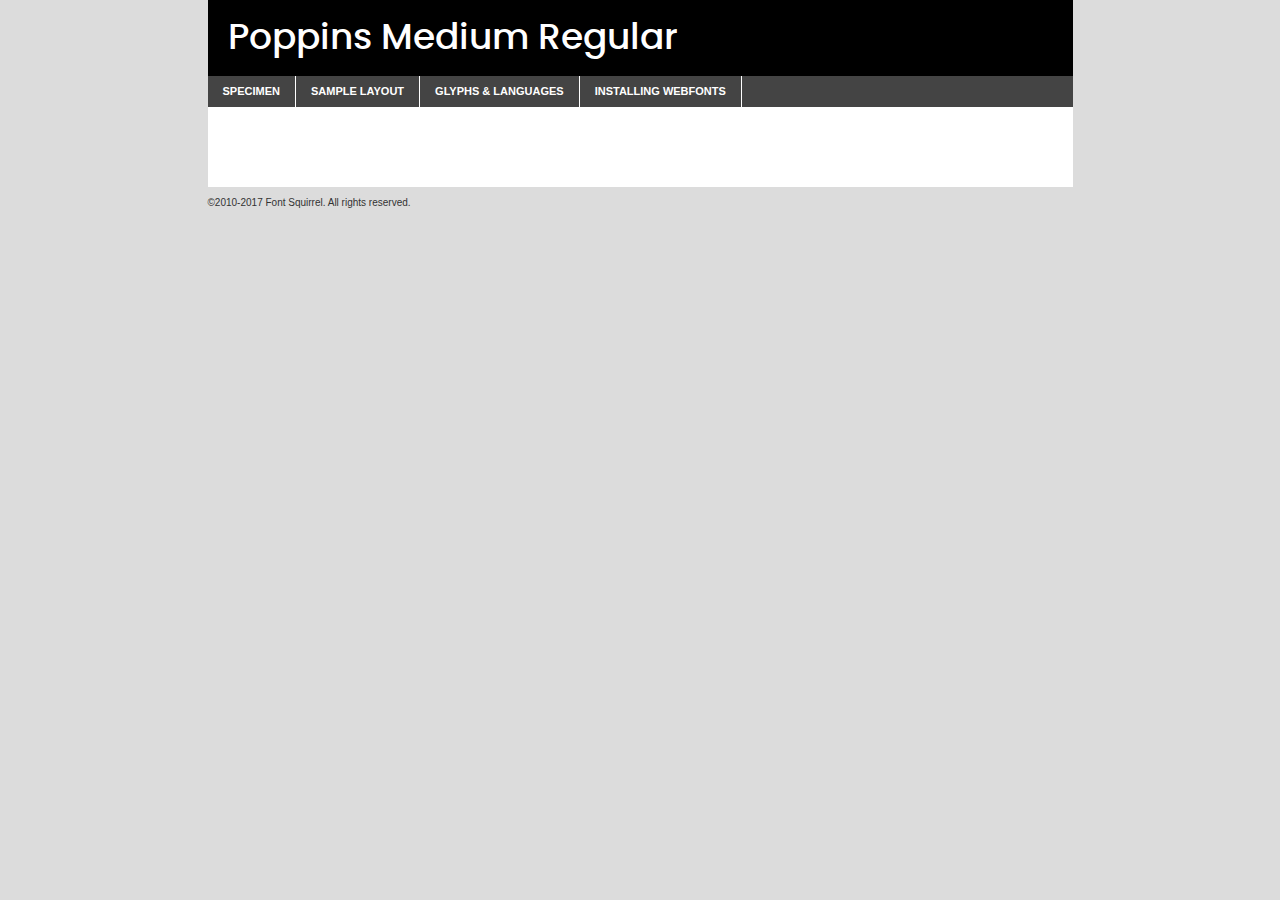
<file: components/fonts/poppins-medium-demo.html>
<!DOCTYPE html PUBLIC "-//W3C//DTD XHTML 1.0 Transitional//EN"
	"http://www.w3.org/TR/xhtml1/DTD/xhtml1-transitional.dtd">

<html xmlns="http://www.w3.org/1999/xhtml" xml:lang="en" lang="en">
<head>
	<meta http-equiv="Content-Type" content="text/html; charset=utf-8" />
	<script src="http://ajax.googleapis.com/ajax/libs/jquery/1.7.2/jquery.min.js" type="text/javascript" charset="utf-8"></script>
	<script type="text/javascript">
	(function($){$.fn.easyTabs=function(option){var param=jQuery.extend({fadeSpeed:"fast",defaultContent:1,activeClass:'active'},option);$(this).each(function(){var thisId="#"+this.id;if(param.defaultContent==''){param.defaultContent=1;}
	if(typeof param.defaultContent=="number")
	{var defaultTab=$(thisId+" .tabs li:eq("+(param.defaultContent-1)+") a").attr('href').substr(1);}else{var defaultTab=param.defaultContent;}
	$(thisId+" .tabs li a").each(function(){var tabToHide=$(this).attr('href').substr(1);$("#"+tabToHide).addClass('easytabs-tab-content');});hideAll();changeContent(defaultTab);function hideAll(){$(thisId+" .easytabs-tab-content").hide();}
	function changeContent(tabId){hideAll();$(thisId+" .tabs li").removeClass(param.activeClass);$(thisId+" .tabs li a[href=#"+tabId+"]").closest('li').addClass(param.activeClass);if(param.fadeSpeed!="none")
	{$(thisId+" #"+tabId).fadeIn(param.fadeSpeed);}else{$(thisId+" #"+tabId).show();}}
	$(thisId+" .tabs li").click(function(){var tabId=$(this).find('a').attr('href').substr(1);changeContent(tabId);return false;});});}})(jQuery);
	</script>
	<link rel="stylesheet" href="specimen_files/specimen_stylesheet.css" type="text/css" charset="utf-8" />
	<link rel="stylesheet" href="stylesheet.css" type="text/css" charset="utf-8" />

	<style type="text/css">
					body{
				font-family: 'poppinsmedium';
							}
		</style>

	<title>Poppins Medium Regular Specimen</title>
	
	
	<script type="text/javascript" charset="utf-8">
		$(document).ready(function() {
			$('#container').easyTabs({defaultContent:1});
		});
	</script>
</head>

<body>
<div id="container">
	<div id="header">
		Poppins Medium Regular	</div>
	<ul class="tabs">
		<li><a href="#specimen">Specimen</a></li>
		<li><a href="#layout">Sample Layout</a></li>
				<li><a href="#glyphs">Glyphs &amp; Languages</a></li>
		<li><a href="#installing">Installing Webfonts</a></li>
		
	</ul>
	
	<div id="main_content">

		
			<div id="specimen">
		
				<div class="section">
					<div class="grid12 firstcol">
						<div class="huge">AaBb</div>
					</div>
				</div>
		
				<div class="section">
					<div class="glyph_range">A&#x200B;B&#x200b;C&#x200b;D&#x200b;E&#x200b;F&#x200b;G&#x200b;H&#x200b;I&#x200b;J&#x200b;K&#x200b;L&#x200b;M&#x200b;N&#x200b;O&#x200b;P&#x200b;Q&#x200b;R&#x200b;S&#x200b;T&#x200b;U&#x200b;V&#x200b;W&#x200b;X&#x200b;Y&#x200b;Z&#x200b;a&#x200b;b&#x200b;c&#x200b;d&#x200b;e&#x200b;f&#x200b;g&#x200b;h&#x200b;i&#x200b;j&#x200b;k&#x200b;l&#x200b;m&#x200b;n&#x200b;o&#x200b;p&#x200b;q&#x200b;r&#x200b;s&#x200b;t&#x200b;u&#x200b;v&#x200b;w&#x200b;x&#x200b;y&#x200b;z&#x200b;1&#x200b;2&#x200b;3&#x200b;4&#x200b;5&#x200b;6&#x200b;7&#x200b;8&#x200b;9&#x200b;0&#x200b;&amp;&#x200b;.&#x200b;,&#x200b;?&#x200b;!&#x200b;&#64;&#x200b;(&#x200b;)&#x200b;#&#x200b;$&#x200b;%&#x200b;*&#x200b;+&#x200b;-&#x200b;=&#x200b;:&#x200b;;</div>
				</div>
				<div class="section">
					<div class="grid12 firstcol">
						<table class="sample_table">
							<tr><td>10</td><td class="size10">abcdefghijklmnopqrstuvwxyzABCDEFGHIJKLMNOPQRSTUVWXYZ0123456789abcdefghijklmnopqrstuvwxyzABCDEFGHIJKLMNOPQRSTUVWXYZ0123456789abcdefghijklmnopqrstuvwxyzABCDEFGHIJKLMNOPQRSTUVWXYZ</td></tr>
							<tr><td>11</td><td class="size11">abcdefghijklmnopqrstuvwxyzABCDEFGHIJKLMNOPQRSTUVWXYZ0123456789abcdefghijklmnopqrstuvwxyzABCDEFGHIJKLMNOPQRSTUVWXYZ0123456789abcdefghijklmnopqrstuvwxyzABCDEFGHIJKLMNOPQRSTUVWXYZ</td></tr>
							<tr><td>12</td><td class="size12">abcdefghijklmnopqrstuvwxyzABCDEFGHIJKLMNOPQRSTUVWXYZ0123456789abcdefghijklmnopqrstuvwxyzABCDEFGHIJKLMNOPQRSTUVWXYZ0123456789abcdefghijklmnopqrstuvwxyzABCDEFGHIJKLMNOPQRSTUVWXYZ</td></tr>
							<tr><td>13</td><td class="size13">abcdefghijklmnopqrstuvwxyzABCDEFGHIJKLMNOPQRSTUVWXYZ0123456789abcdefghijklmnopqrstuvwxyzABCDEFGHIJKLMNOPQRSTUVWXYZ0123456789abcdefghijklmnopqrstuvwxyzABCDEFGHIJKLMNOPQRSTUVWXYZ</td></tr>
							<tr><td>14</td><td class="size14">abcdefghijklmnopqrstuvwxyzABCDEFGHIJKLMNOPQRSTUVWXYZ0123456789abcdefghijklmnopqrstuvwxyzABCDEFGHIJKLMNOPQRSTUVWXYZ0123456789abcdefghijklmnopqrstuvwxyzABCDEFGHIJKLMNOPQRSTUVWXYZ</td></tr>
							<tr><td>16</td><td class="size16">abcdefghijklmnopqrstuvwxyzABCDEFGHIJKLMNOPQRSTUVWXYZ0123456789abcdefghijklmnopqrstuvwxyzABCDEFGHIJKLMNOPQRSTUVWXYZ</td></tr>
							<tr><td>18</td><td class="size18">abcdefghijklmnopqrstuvwxyzABCDEFGHIJKLMNOPQRSTUVWXYZ0123456789abcdefghijklmnopqrstuvwxyzABCDEFGHIJKLMNOPQRSTUVWXYZ</td></tr>
							<tr><td>20</td><td class="size20">abcdefghijklmnopqrstuvwxyzABCDEFGHIJKLMNOPQRSTUVWXYZ0123456789abcdefghijklmnopqrstuvwxyzABCDEFGHIJKLMNOPQRSTUVWXYZ</td></tr>
							<tr><td>24</td><td class="size24">abcdefghijklmnopqrstuvwxyzABCDEFGHIJKLMNOPQRSTUVWXYZ0123456789abcdefghijklmnopqrstuvwxyzABCDEFGHIJKLMNOPQRSTUVWXYZ</td></tr>
							<tr><td>30</td><td class="size30">abcdefghijklmnopqrstuvwxyzABCDEFGHIJKLMNOPQRSTUVWXYZ0123456789abcdefghijklmnopqrstuvwxyzABCDEFGHIJKLMNOPQRSTUVWXYZ</td></tr>
							<tr><td>36</td><td class="size36">abcdefghijklmnopqrstuvwxyzABCDEFGHIJKLMNOPQRSTUVWXYZ0123456789abcdefghijklmnopqrstuvwxyzABCDEFGHIJKLMNOPQRSTUVWXYZ</td></tr>
							<tr><td>48</td><td class="size48">abcdefghijklmnopqrstuvwxyzABCDEFGHIJKLMNOPQRSTUVWXYZ0123456789abcdefghijklmnopqrstuvwxyzABCDEFGHIJKLMNOPQRSTUVWXYZ</td></tr>
							<tr><td>60</td><td class="size60">abcdefghijklmnopqrstuvwxyzABCDEFGHIJKLMNOPQRSTUVWXYZ0123456789abcdefghijklmnopqrstuvwxyzABCDEFGHIJKLMNOPQRSTUVWXYZ</td></tr>
							<tr><td>72</td><td class="size72">abcdefghijklmnopqrstuvwxyzABCDEFGHIJKLMNOPQRSTUVWXYZ0123456789abcdefghijklmnopqrstuvwxyzABCDEFGHIJKLMNOPQRSTUVWXYZ</td></tr>
							<tr><td>90</td><td class="size90">abcdefghijklmnopqrstuvwxyzABCDEFGHIJKLMNOPQRSTUVWXYZ0123456789abcdefghijklmnopqrstuvwxyzABCDEFGHIJKLMNOPQRSTUVWXYZ</td></tr>
						</table>
				
					</div>
			
				</div>
		
		
		
								<div class="section" id="bodycomparison">


										<div id="xheight">
				<div class="fontbody">&#x25FC;&#x25FC;&#x25FC;&#x25FC;&#x25FC;&#x25FC;&#x25FC;&#x25FC;&#x25FC;&#x25FC;&#x25FC;&#x25FC;&#x25FC;&#x25FC;&#x25FC;&#x25FC;&#x25FC;&#x25FC;&#x25FC;&#x25FC;&#x25FC;&#x25FC;&#x25FC;&#x25FC;&#x25FC;&#x25FC;&#x25FC;&#x25FC;&#x25FC;&#x25FC;&#x25FC;&#x25FC;&#x25FC;&#x25FC;&#x25FC;&#x25FC;&#x25FC;&#x25FC;&#x25FC;&#x25FC;&#x25FC;&#x25FC;&#x25FC;&#x25FC;&#x25FC;&#x25FC;&#x25FC;&#x25FC;&#x25FC;&#x25FC;&#x25FC;&#x25FC;&#x25FC;&#x25FC;&#x25FC;&#x25FC;&#x25FC;&#x25FC;&#x25FC;&#x25FC;&#x25FC;&#x25FC;&#x25FC;&#x25FC;&#x25FC;&#x25FC;&#x25FC;&#x25FC;&#x25FC;&#x25FC;&#x25FC;&#x25FC;&#x25FC;&#x25FC;&#x25FC;&#x25FC;&#x25FC;&#x25FC;&#x25FC;&#x25FC;&#x25FC;&#x25FC;&#x25FC;&#x25FC;&#x25FC;&#x25FC;&#x25FC;&#x25FC;&#x25FC;&#x25FC;&#x25FC;&#x25FC;&#x25FC;&#x25FC;&#x25FC;&#x25FC;&#x25FC;&#x25FC;&#x25FC;body</div><div class="arialbody">body</div><div class="verdanabody">body</div><div class="georgiabody">body</div></div>
										<div class="fontbody" style="z-index:1">
											body<span>Poppins Medium Regular</span>
										</div>
										<div class="arialbody" style="z-index:1">
											body<span>Arial</span>
										</div>
										<div class="verdanabody" style="z-index:1">
											body<span>Verdana</span>
										</div>
										<div class="georgiabody" style="z-index:1">
											body<span>Georgia</span>
										</div>



								</div>
		
		
				<div class="section psample psample_row1" id="">
					
					<div class="grid2 firstcol">
						<p class="size10"><span>10.</span>Aenean lacinia bibendum nulla sed consectetur. Fusce dapibus, tellus ac cursus commodo, tortor mauris condimentum nibh, ut fermentum massa justo sit amet risus. Nullam id dolor id nibh ultricies vehicula ut id elit. Cum sociis natoque penatibus et magnis dis parturient montes, nascetur ridiculus mus. Nulla vitae elit libero, a pharetra augue.</p>
			
					</div>
					<div class="grid3">
						<p class="size11"><span>11.</span>Aenean lacinia bibendum nulla sed consectetur. Fusce dapibus, tellus ac cursus commodo, tortor mauris condimentum nibh, ut fermentum massa justo sit amet risus. Nullam id dolor id nibh ultricies vehicula ut id elit. Cum sociis natoque penatibus et magnis dis parturient montes, nascetur ridiculus mus. Nulla vitae elit libero, a pharetra augue.</p>
			
					</div>
					<div class="grid3">
						<p class="size12"><span>12.</span>Aenean lacinia bibendum nulla sed consectetur. Fusce dapibus, tellus ac cursus commodo, tortor mauris condimentum nibh, ut fermentum massa justo sit amet risus. Nullam id dolor id nibh ultricies vehicula ut id elit. Cum sociis natoque penatibus et magnis dis parturient montes, nascetur ridiculus mus. Nulla vitae elit libero, a pharetra augue.</p>
			
					</div>
					<div class="grid4">
						<p class="size13"><span>13.</span>Aenean lacinia bibendum nulla sed consectetur. Fusce dapibus, tellus ac cursus commodo, tortor mauris condimentum nibh, ut fermentum massa justo sit amet risus. Nullam id dolor id nibh ultricies vehicula ut id elit. Cum sociis natoque penatibus et magnis dis parturient montes, nascetur ridiculus mus. Nulla vitae elit libero, a pharetra augue.</p>
			
					</div>
					<div class="white_blend"></div>
					
				</div>
				<div class="section psample psample_row2" id="">
					<div class="grid3 firstcol">
						<p class="size14"><span>14.</span>Aenean lacinia bibendum nulla sed consectetur. Fusce dapibus, tellus ac cursus commodo, tortor mauris condimentum nibh, ut fermentum massa justo sit amet risus. Nullam id dolor id nibh ultricies vehicula ut id elit. Cum sociis natoque penatibus et magnis dis parturient montes, nascetur ridiculus mus. Nulla vitae elit libero, a pharetra augue.</p>
			
					</div>
					<div class="grid4">
						<p class="size16"><span>16.</span>Aenean lacinia bibendum nulla sed consectetur. Fusce dapibus, tellus ac cursus commodo, tortor mauris condimentum nibh, ut fermentum massa justo sit amet risus. Nullam id dolor id nibh ultricies vehicula ut id elit. Cum sociis natoque penatibus et magnis dis parturient montes, nascetur ridiculus mus. Nulla vitae elit libero, a pharetra augue.</p>
			
					</div>
					<div class="grid5">
						<p class="size18"><span>18.</span>Aenean lacinia bibendum nulla sed consectetur. Fusce dapibus, tellus ac cursus commodo, tortor mauris condimentum nibh, ut fermentum massa justo sit amet risus. Nullam id dolor id nibh ultricies vehicula ut id elit. Cum sociis natoque penatibus et magnis dis parturient montes, nascetur ridiculus mus. Nulla vitae elit libero, a pharetra augue.</p>
			
					</div>

					<div class="white_blend"></div>

				</div>
				
				<div class="section psample psample_row3" id="">
					<div class="grid5 firstcol">
						<p class="size20"><span>20.</span>Aenean lacinia bibendum nulla sed consectetur. Fusce dapibus, tellus ac cursus commodo, tortor mauris condimentum nibh, ut fermentum massa justo sit amet risus. Nullam id dolor id nibh ultricies vehicula ut id elit. Cum sociis natoque penatibus et magnis dis parturient montes, nascetur ridiculus mus. Nulla vitae elit libero, a pharetra augue.</p>
					</div>
					<div class="grid7">
						<p class="size24"><span>24.</span>Aenean lacinia bibendum nulla sed consectetur. Fusce dapibus, tellus ac cursus commodo, tortor mauris condimentum nibh, ut fermentum massa justo sit amet risus. Nullam id dolor id nibh ultricies vehicula ut id elit. Cum sociis natoque penatibus et magnis dis parturient montes, nascetur ridiculus mus. Nulla vitae elit libero, a pharetra augue.</p>
					</div>
					
					<div class="white_blend"></div>
					
				</div>
				
				<div class="section psample psample_row4" id="">
					<div class="grid12 firstcol">
						<p class="size30"><span>30.</span>Aenean lacinia bibendum nulla sed consectetur. Fusce dapibus, tellus ac cursus commodo, tortor mauris condimentum nibh, ut fermentum massa justo sit amet risus. Nullam id dolor id nibh ultricies vehicula ut id elit. Cum sociis natoque penatibus et magnis dis parturient montes, nascetur ridiculus mus. Nulla vitae elit libero, a pharetra augue.</p>
					</div>
					<div class="white_blend"></div>
					
				</div>
				
				
				
				<div class="section psample psample_row1 fullreverse">
					<div class="grid2 firstcol">
						<p class="size10"><span>10.</span>Aenean lacinia bibendum nulla sed consectetur. Fusce dapibus, tellus ac cursus commodo, tortor mauris condimentum nibh, ut fermentum massa justo sit amet risus. Nullam id dolor id nibh ultricies vehicula ut id elit. Cum sociis natoque penatibus et magnis dis parturient montes, nascetur ridiculus mus. Nulla vitae elit libero, a pharetra augue.</p>
			
					</div>
					<div class="grid3">
						<p class="size11"><span>11.</span>Aenean lacinia bibendum nulla sed consectetur. Fusce dapibus, tellus ac cursus commodo, tortor mauris condimentum nibh, ut fermentum massa justo sit amet risus. Nullam id dolor id nibh ultricies vehicula ut id elit. Cum sociis natoque penatibus et magnis dis parturient montes, nascetur ridiculus mus. Nulla vitae elit libero, a pharetra augue.</p>
			
					</div>
					<div class="grid3">
						<p class="size12"><span>12.</span>Aenean lacinia bibendum nulla sed consectetur. Fusce dapibus, tellus ac cursus commodo, tortor mauris condimentum nibh, ut fermentum massa justo sit amet risus. Nullam id dolor id nibh ultricies vehicula ut id elit. Cum sociis natoque penatibus et magnis dis parturient montes, nascetur ridiculus mus. Nulla vitae elit libero, a pharetra augue.</p>
			
					</div>
					<div class="grid4">
						<p class="size13"><span>13.</span>Aenean lacinia bibendum nulla sed consectetur. Fusce dapibus, tellus ac cursus commodo, tortor mauris condimentum nibh, ut fermentum massa justo sit amet risus. Nullam id dolor id nibh ultricies vehicula ut id elit. Cum sociis natoque penatibus et magnis dis parturient montes, nascetur ridiculus mus. Nulla vitae elit libero, a pharetra augue.</p>
			
					</div>
					<div class="black_blend"></div>
					
				</div>
				
				<div class="section psample psample_row2 fullreverse">
					<div class="grid3 firstcol">
						<p class="size14"><span>14.</span>Aenean lacinia bibendum nulla sed consectetur. Fusce dapibus, tellus ac cursus commodo, tortor mauris condimentum nibh, ut fermentum massa justo sit amet risus. Nullam id dolor id nibh ultricies vehicula ut id elit. Cum sociis natoque penatibus et magnis dis parturient montes, nascetur ridiculus mus. Nulla vitae elit libero, a pharetra augue.</p>
			
					</div>
					<div class="grid4">
						<p class="size16"><span>16.</span>Aenean lacinia bibendum nulla sed consectetur. Fusce dapibus, tellus ac cursus commodo, tortor mauris condimentum nibh, ut fermentum massa justo sit amet risus. Nullam id dolor id nibh ultricies vehicula ut id elit. Cum sociis natoque penatibus et magnis dis parturient montes, nascetur ridiculus mus. Nulla vitae elit libero, a pharetra augue.</p>
			
					</div>
					<div class="grid5">
						<p class="size18"><span>18.</span>Aenean lacinia bibendum nulla sed consectetur. Fusce dapibus, tellus ac cursus commodo, tortor mauris condimentum nibh, ut fermentum massa justo sit amet risus. Nullam id dolor id nibh ultricies vehicula ut id elit. Cum sociis natoque penatibus et magnis dis parturient montes, nascetur ridiculus mus. Nulla vitae elit libero, a pharetra augue.</p>
			
					</div>
					<div class="black_blend"></div>

				</div>
				
				<div class="section psample fullreverse psample_row3" id="">
					<div class="grid5 firstcol">
						<p class="size20"><span>20.</span>Aenean lacinia bibendum nulla sed consectetur. Fusce dapibus, tellus ac cursus commodo, tortor mauris condimentum nibh, ut fermentum massa justo sit amet risus. Nullam id dolor id nibh ultricies vehicula ut id elit. Cum sociis natoque penatibus et magnis dis parturient montes, nascetur ridiculus mus. Nulla vitae elit libero, a pharetra augue.</p>
					</div>
					<div class="grid7">
						<p class="size24"><span>24.</span>Aenean lacinia bibendum nulla sed consectetur. Fusce dapibus, tellus ac cursus commodo, tortor mauris condimentum nibh, ut fermentum massa justo sit amet risus. Nullam id dolor id nibh ultricies vehicula ut id elit. Cum sociis natoque penatibus et magnis dis parturient montes, nascetur ridiculus mus. Nulla vitae elit libero, a pharetra augue.</p>
					</div>
					
					<div class="black_blend"></div>
					
				</div>
				
				<div class="section psample fullreverse psample_row4" id="" style="border-bottom: 20px #000 solid;">
					<div class="grid12 firstcol">
						<p class="size30"><span>30.</span>Aenean lacinia bibendum nulla sed consectetur. Fusce dapibus, tellus ac cursus commodo, tortor mauris condimentum nibh, ut fermentum massa justo sit amet risus. Nullam id dolor id nibh ultricies vehicula ut id elit. Cum sociis natoque penatibus et magnis dis parturient montes, nascetur ridiculus mus. Nulla vitae elit libero, a pharetra augue.</p>
					</div>
					<div class="black_blend"></div>
					
				</div>
				
				
				
				
			</div>
			
			<div id="layout">
				
				<div class="section">
					
					<div class="grid12 firstcol">
						<h1>Lorem Ipsum Dolor</h1>
						<h2>Etiam porta sem malesuada magna mollis euismod</h2>
						
						<p class="byline">By <a href="#link">Aenean Lacinia</a></p>
					</div>
				</div>
				<div class="section">
					<div class="grid8 firstcol">
						<p class="large">Donec sed odio dui. Morbi leo risus, porta ac consectetur ac, vestibulum at eros. Fusce dapibus, tellus ac cursus commodo, tortor mauris condimentum nibh, ut fermentum massa justo sit amet risus. </p>

						
						<h3>Pellentesque ornare sem</h3>

						<p>Maecenas sed diam eget risus varius blandit sit amet non magna. Maecenas faucibus mollis interdum. Donec ullamcorper nulla non metus auctor fringilla. Nullam id dolor id nibh ultricies vehicula ut id elit. Nullam id dolor id nibh ultricies vehicula ut id elit. </p>

						<p>Aenean eu leo quam. Pellentesque ornare sem lacinia quam venenatis vestibulum. Lorem ipsum dolor sit amet, consectetur adipiscing elit. Cum sociis natoque penatibus et magnis dis parturient montes, nascetur ridiculus mus. </p>

						<p>Nulla vitae elit libero, a pharetra augue. Praesent commodo cursus magna, vel scelerisque nisl consectetur et. Aenean lacinia bibendum nulla sed consectetur. </p>

						<p>Nullam quis risus eget urna mollis ornare vel eu leo. Nullam quis risus eget urna mollis ornare vel eu leo. Maecenas sed diam eget risus varius blandit sit amet non magna. Donec ullamcorper nulla non metus auctor fringilla. </p>

						<h3>Cras mattis consectetur</h3>

						<p>Aenean eu leo quam. Pellentesque ornare sem lacinia quam venenatis vestibulum. Aenean lacinia bibendum nulla sed consectetur. Integer posuere erat a ante venenatis dapibus posuere velit aliquet. Cras mattis consectetur purus sit amet fermentum. </p>

						<p>Nullam id dolor id nibh ultricies vehicula ut id elit. Nullam quis risus eget urna mollis ornare vel eu leo. Cras mattis consectetur purus sit amet fermentum.</p>
					</div>
					
					<div class="grid4 sidebar">
						
						<div class="box reverse">
							<p class="last">Nullam quis risus eget urna mollis ornare vel eu leo. Donec ullamcorper nulla non metus auctor fringilla. Cras mattis consectetur purus sit amet fermentum. Sed posuere consectetur est at lobortis. Lorem ipsum dolor sit amet, consectetur adipiscing elit. </p>
						</div>
						
						<p class="caption">Maecenas sed diam eget risus varius.</p>

						<p>Vestibulum id ligula porta felis euismod semper. Integer posuere erat a ante venenatis dapibus posuere velit aliquet. Vestibulum id ligula porta felis euismod semper. Sed posuere consectetur est at lobortis. Maecenas sed diam eget risus varius blandit sit amet non magna. Fusce dapibus, tellus ac cursus commodo, tortor mauris condimentum nibh, ut fermentum massa justo sit amet risus. </p>

					

						<p>Duis mollis, est non commodo luctus, nisi erat porttitor ligula, eget lacinia odio sem nec elit. Aenean lacinia bibendum nulla sed consectetur. Vivamus sagittis lacus vel augue laoreet rutrum faucibus dolor auctor. Aenean lacinia bibendum nulla sed consectetur. Nullam quis risus eget urna mollis ornare vel eu leo. </p>

						<p>Praesent commodo cursus magna, vel scelerisque nisl consectetur et. Donec ullamcorper nulla non metus auctor fringilla. Maecenas faucibus mollis interdum. Fusce dapibus, tellus ac cursus commodo, tortor mauris condimentum nibh, ut fermentum massa justo sit amet risus. </p>

					</div>
				</div>
				
			</div>


			



		<div id="glyphs">
			<div class="section">
				<div class="grid12 firstcol">
			
				<h1>Language Support</h1>
				<p>The subset of Poppins Medium Regular in this kit supports the following languages:<br />
			
					Albanian, Basque, Breton, Chamorro, Danish, Dutch, English, Faroese, Finnish, French, Frisian, Galician, German, Icelandic, Italian, Malagasy, Norwegian, Portuguese, Spanish, Alsatian, Aragonese, Arapaho, Arrernte, Asturian, Aymara, Bislama, Cebuano, Corsican, Fijian, French_creole, Genoese, Gilbertese, Greenlandic, Haitian_creole, Hiligaynon, Hmong, Hopi, Ibanag, Iloko_ilokano, Indonesian, Interglossa_glosa, Interlingua, Irish_gaelic, Jerriais, Lojban, Lombard, Luxembourgeois, Manx, Mohawk, Norfolk_pitcairnese, Occitan, Oromo, Pangasinan, Papiamento, Piedmontese, Potawatomi, Rhaeto-romance, Romansh, Rotokas, Sami_lule, Samoan, Sardinian, Scots_gaelic, Seychelles_creole, Shona, Sicilian, Somali, Southern_ndebele, Swahili, Swati_swazi, Tagalog_filipino_pilipino, Tetum, Tok_pisin, Uyghur_latinized, Volapuk, Walloon, Warlpiri, Xhosa, Yapese, Zulu, Latinbasic, Ubasic, Demo				</p>
				<h1>Glyph Chart</h1>
				<p>The subset of Poppins Medium Regular in this kit includes all the glyphs listed below. Unicode entities are included above each glyph to help you insert individual characters into your layout.</p>
				<div id="glyph_chart">
			
																														 <div><p>&amp;#13;</p>&#13;</div>
																				 <div><p>&amp;#32;</p>&#32;</div>
																				 <div><p>&amp;#33;</p>&#33;</div>
																				 <div><p>&amp;#34;</p>&#34;</div>
																				 <div><p>&amp;#35;</p>&#35;</div>
																				 <div><p>&amp;#36;</p>&#36;</div>
																				 <div><p>&amp;#37;</p>&#37;</div>
																				 <div><p>&amp;#38;</p>&#38;</div>
																				 <div><p>&amp;#39;</p>&#39;</div>
																				 <div><p>&amp;#40;</p>&#40;</div>
																				 <div><p>&amp;#41;</p>&#41;</div>
																				 <div><p>&amp;#42;</p>&#42;</div>
																				 <div><p>&amp;#43;</p>&#43;</div>
																				 <div><p>&amp;#44;</p>&#44;</div>
																				 <div><p>&amp;#45;</p>&#45;</div>
																				 <div><p>&amp;#46;</p>&#46;</div>
																				 <div><p>&amp;#47;</p>&#47;</div>
																				 <div><p>&amp;#48;</p>&#48;</div>
																				 <div><p>&amp;#49;</p>&#49;</div>
																				 <div><p>&amp;#50;</p>&#50;</div>
																				 <div><p>&amp;#51;</p>&#51;</div>
																				 <div><p>&amp;#52;</p>&#52;</div>
																				 <div><p>&amp;#53;</p>&#53;</div>
																				 <div><p>&amp;#54;</p>&#54;</div>
																				 <div><p>&amp;#55;</p>&#55;</div>
																				 <div><p>&amp;#56;</p>&#56;</div>
																				 <div><p>&amp;#57;</p>&#57;</div>
																				 <div><p>&amp;#58;</p>&#58;</div>
																				 <div><p>&amp;#59;</p>&#59;</div>
																				 <div><p>&amp;#60;</p>&#60;</div>
																				 <div><p>&amp;#61;</p>&#61;</div>
																				 <div><p>&amp;#62;</p>&#62;</div>
																				 <div><p>&amp;#63;</p>&#63;</div>
																				 <div><p>&amp;#64;</p>&#64;</div>
																				 <div><p>&amp;#65;</p>&#65;</div>
																				 <div><p>&amp;#66;</p>&#66;</div>
																				 <div><p>&amp;#67;</p>&#67;</div>
																				 <div><p>&amp;#68;</p>&#68;</div>
																				 <div><p>&amp;#69;</p>&#69;</div>
																				 <div><p>&amp;#70;</p>&#70;</div>
																				 <div><p>&amp;#71;</p>&#71;</div>
																				 <div><p>&amp;#72;</p>&#72;</div>
																				 <div><p>&amp;#73;</p>&#73;</div>
																				 <div><p>&amp;#74;</p>&#74;</div>
																				 <div><p>&amp;#75;</p>&#75;</div>
																				 <div><p>&amp;#76;</p>&#76;</div>
																				 <div><p>&amp;#77;</p>&#77;</div>
																				 <div><p>&amp;#78;</p>&#78;</div>
																				 <div><p>&amp;#79;</p>&#79;</div>
																				 <div><p>&amp;#80;</p>&#80;</div>
																				 <div><p>&amp;#81;</p>&#81;</div>
																				 <div><p>&amp;#82;</p>&#82;</div>
																				 <div><p>&amp;#83;</p>&#83;</div>
																				 <div><p>&amp;#84;</p>&#84;</div>
																				 <div><p>&amp;#85;</p>&#85;</div>
																				 <div><p>&amp;#86;</p>&#86;</div>
																				 <div><p>&amp;#87;</p>&#87;</div>
																				 <div><p>&amp;#88;</p>&#88;</div>
																				 <div><p>&amp;#89;</p>&#89;</div>
																				 <div><p>&amp;#90;</p>&#90;</div>
																				 <div><p>&amp;#91;</p>&#91;</div>
																				 <div><p>&amp;#92;</p>&#92;</div>
																				 <div><p>&amp;#93;</p>&#93;</div>
																				 <div><p>&amp;#94;</p>&#94;</div>
																				 <div><p>&amp;#95;</p>&#95;</div>
																				 <div><p>&amp;#96;</p>&#96;</div>
																				 <div><p>&amp;#97;</p>&#97;</div>
																				 <div><p>&amp;#98;</p>&#98;</div>
																				 <div><p>&amp;#99;</p>&#99;</div>
																				 <div><p>&amp;#100;</p>&#100;</div>
																				 <div><p>&amp;#101;</p>&#101;</div>
																				 <div><p>&amp;#102;</p>&#102;</div>
																				 <div><p>&amp;#103;</p>&#103;</div>
																				 <div><p>&amp;#104;</p>&#104;</div>
																				 <div><p>&amp;#105;</p>&#105;</div>
																				 <div><p>&amp;#106;</p>&#106;</div>
																				 <div><p>&amp;#107;</p>&#107;</div>
																				 <div><p>&amp;#108;</p>&#108;</div>
																				 <div><p>&amp;#109;</p>&#109;</div>
																				 <div><p>&amp;#110;</p>&#110;</div>
																				 <div><p>&amp;#111;</p>&#111;</div>
																				 <div><p>&amp;#112;</p>&#112;</div>
																				 <div><p>&amp;#113;</p>&#113;</div>
																				 <div><p>&amp;#114;</p>&#114;</div>
																				 <div><p>&amp;#115;</p>&#115;</div>
																				 <div><p>&amp;#116;</p>&#116;</div>
																				 <div><p>&amp;#117;</p>&#117;</div>
																				 <div><p>&amp;#118;</p>&#118;</div>
																				 <div><p>&amp;#119;</p>&#119;</div>
																				 <div><p>&amp;#120;</p>&#120;</div>
																				 <div><p>&amp;#121;</p>&#121;</div>
																				 <div><p>&amp;#122;</p>&#122;</div>
																				 <div><p>&amp;#123;</p>&#123;</div>
																				 <div><p>&amp;#124;</p>&#124;</div>
																				 <div><p>&amp;#125;</p>&#125;</div>
																				 <div><p>&amp;#126;</p>&#126;</div>
																				 <div><p>&amp;#160;</p>&#160;</div>
																				 <div><p>&amp;#161;</p>&#161;</div>
																				 <div><p>&amp;#162;</p>&#162;</div>
																				 <div><p>&amp;#163;</p>&#163;</div>
																				 <div><p>&amp;#164;</p>&#164;</div>
																				 <div><p>&amp;#165;</p>&#165;</div>
																				 <div><p>&amp;#166;</p>&#166;</div>
																				 <div><p>&amp;#167;</p>&#167;</div>
																				 <div><p>&amp;#168;</p>&#168;</div>
																				 <div><p>&amp;#169;</p>&#169;</div>
																				 <div><p>&amp;#170;</p>&#170;</div>
																				 <div><p>&amp;#171;</p>&#171;</div>
																				 <div><p>&amp;#172;</p>&#172;</div>
																				 <div><p>&amp;#173;</p>&#173;</div>
																				 <div><p>&amp;#174;</p>&#174;</div>
																				 <div><p>&amp;#175;</p>&#175;</div>
																				 <div><p>&amp;#176;</p>&#176;</div>
																				 <div><p>&amp;#177;</p>&#177;</div>
																				 <div><p>&amp;#178;</p>&#178;</div>
																				 <div><p>&amp;#179;</p>&#179;</div>
																				 <div><p>&amp;#180;</p>&#180;</div>
																				 <div><p>&amp;#181;</p>&#181;</div>
																				 <div><p>&amp;#182;</p>&#182;</div>
																				 <div><p>&amp;#183;</p>&#183;</div>
																				 <div><p>&amp;#184;</p>&#184;</div>
																				 <div><p>&amp;#185;</p>&#185;</div>
																				 <div><p>&amp;#186;</p>&#186;</div>
																				 <div><p>&amp;#187;</p>&#187;</div>
																				 <div><p>&amp;#188;</p>&#188;</div>
																				 <div><p>&amp;#189;</p>&#189;</div>
																				 <div><p>&amp;#190;</p>&#190;</div>
																				 <div><p>&amp;#191;</p>&#191;</div>
																				 <div><p>&amp;#192;</p>&#192;</div>
																				 <div><p>&amp;#193;</p>&#193;</div>
																				 <div><p>&amp;#194;</p>&#194;</div>
																				 <div><p>&amp;#195;</p>&#195;</div>
																				 <div><p>&amp;#196;</p>&#196;</div>
																				 <div><p>&amp;#197;</p>&#197;</div>
																				 <div><p>&amp;#198;</p>&#198;</div>
																				 <div><p>&amp;#199;</p>&#199;</div>
																				 <div><p>&amp;#200;</p>&#200;</div>
																				 <div><p>&amp;#201;</p>&#201;</div>
																				 <div><p>&amp;#202;</p>&#202;</div>
																				 <div><p>&amp;#203;</p>&#203;</div>
																				 <div><p>&amp;#204;</p>&#204;</div>
																				 <div><p>&amp;#205;</p>&#205;</div>
																				 <div><p>&amp;#206;</p>&#206;</div>
																				 <div><p>&amp;#207;</p>&#207;</div>
																				 <div><p>&amp;#208;</p>&#208;</div>
																				 <div><p>&amp;#209;</p>&#209;</div>
																				 <div><p>&amp;#210;</p>&#210;</div>
																				 <div><p>&amp;#211;</p>&#211;</div>
																				 <div><p>&amp;#212;</p>&#212;</div>
																				 <div><p>&amp;#213;</p>&#213;</div>
																				 <div><p>&amp;#214;</p>&#214;</div>
																				 <div><p>&amp;#215;</p>&#215;</div>
																				 <div><p>&amp;#216;</p>&#216;</div>
																				 <div><p>&amp;#217;</p>&#217;</div>
																				 <div><p>&amp;#218;</p>&#218;</div>
																				 <div><p>&amp;#219;</p>&#219;</div>
																				 <div><p>&amp;#220;</p>&#220;</div>
																				 <div><p>&amp;#221;</p>&#221;</div>
																				 <div><p>&amp;#222;</p>&#222;</div>
																				 <div><p>&amp;#223;</p>&#223;</div>
																				 <div><p>&amp;#224;</p>&#224;</div>
																				 <div><p>&amp;#225;</p>&#225;</div>
																				 <div><p>&amp;#226;</p>&#226;</div>
																				 <div><p>&amp;#227;</p>&#227;</div>
																				 <div><p>&amp;#228;</p>&#228;</div>
																				 <div><p>&amp;#229;</p>&#229;</div>
																				 <div><p>&amp;#230;</p>&#230;</div>
																				 <div><p>&amp;#231;</p>&#231;</div>
																				 <div><p>&amp;#232;</p>&#232;</div>
																				 <div><p>&amp;#233;</p>&#233;</div>
																				 <div><p>&amp;#234;</p>&#234;</div>
																				 <div><p>&amp;#235;</p>&#235;</div>
																				 <div><p>&amp;#236;</p>&#236;</div>
																				 <div><p>&amp;#237;</p>&#237;</div>
																				 <div><p>&amp;#238;</p>&#238;</div>
																				 <div><p>&amp;#239;</p>&#239;</div>
																				 <div><p>&amp;#240;</p>&#240;</div>
																				 <div><p>&amp;#241;</p>&#241;</div>
																				 <div><p>&amp;#242;</p>&#242;</div>
																				 <div><p>&amp;#243;</p>&#243;</div>
																				 <div><p>&amp;#244;</p>&#244;</div>
																				 <div><p>&amp;#245;</p>&#245;</div>
																				 <div><p>&amp;#246;</p>&#246;</div>
																				 <div><p>&amp;#247;</p>&#247;</div>
																				 <div><p>&amp;#248;</p>&#248;</div>
																				 <div><p>&amp;#249;</p>&#249;</div>
																				 <div><p>&amp;#250;</p>&#250;</div>
																				 <div><p>&amp;#251;</p>&#251;</div>
																				 <div><p>&amp;#252;</p>&#252;</div>
																				 <div><p>&amp;#253;</p>&#253;</div>
																				 <div><p>&amp;#254;</p>&#254;</div>
																				 <div><p>&amp;#255;</p>&#255;</div>
																				 <div><p>&amp;#338;</p>&#338;</div>
																				 <div><p>&amp;#339;</p>&#339;</div>
																				 <div><p>&amp;#376;</p>&#376;</div>
																				 <div><p>&amp;#710;</p>&#710;</div>
																				 <div><p>&amp;#732;</p>&#732;</div>
																				 <div><p>&amp;#8192;</p>&#8192;</div>
																				 <div><p>&amp;#8193;</p>&#8193;</div>
																				 <div><p>&amp;#8194;</p>&#8194;</div>
																				 <div><p>&amp;#8195;</p>&#8195;</div>
																				 <div><p>&amp;#8196;</p>&#8196;</div>
																				 <div><p>&amp;#8197;</p>&#8197;</div>
																				 <div><p>&amp;#8198;</p>&#8198;</div>
																				 <div><p>&amp;#8199;</p>&#8199;</div>
																				 <div><p>&amp;#8200;</p>&#8200;</div>
																				 <div><p>&amp;#8201;</p>&#8201;</div>
																				 <div><p>&amp;#8202;</p>&#8202;</div>
																				 <div><p>&amp;#8208;</p>&#8208;</div>
																				 <div><p>&amp;#8209;</p>&#8209;</div>
																				 <div><p>&amp;#8210;</p>&#8210;</div>
																				 <div><p>&amp;#8211;</p>&#8211;</div>
																				 <div><p>&amp;#8212;</p>&#8212;</div>
																				 <div><p>&amp;#8216;</p>&#8216;</div>
																				 <div><p>&amp;#8217;</p>&#8217;</div>
																				 <div><p>&amp;#8218;</p>&#8218;</div>
																				 <div><p>&amp;#8220;</p>&#8220;</div>
																				 <div><p>&amp;#8221;</p>&#8221;</div>
																				 <div><p>&amp;#8222;</p>&#8222;</div>
																				 <div><p>&amp;#8226;</p>&#8226;</div>
																				 <div><p>&amp;#8230;</p>&#8230;</div>
																				 <div><p>&amp;#8239;</p>&#8239;</div>
																				 <div><p>&amp;#8249;</p>&#8249;</div>
																				 <div><p>&amp;#8250;</p>&#8250;</div>
																				 <div><p>&amp;#8287;</p>&#8287;</div>
																				 <div><p>&amp;#8364;</p>&#8364;</div>
																				 <div><p>&amp;#8482;</p>&#8482;</div>
																				 <div><p>&amp;#9724;</p>&#9724;</div>
																				 <div><p>&amp;#64257;</p>&#64257;</div>
																				 <div><p>&amp;#64258;</p>&#64258;</div>
																																																</div>	
				</div>
		
		
			</div>
		</div>
		
		
		<div id="specs">
			
		</div>
	
		<div id="installing">
			<div class="section">
				<div class="grid7 firstcol">
					<h1>Installing Webfonts</h1>
					
					<p>Webfonts are supported by all major browser platforms but not all in the same way. There are currently four different font formats that must be included in order to target all browsers. This includes TTF, WOFF, EOT and SVG.</p>
					
					<h2>1. Upload your webfonts</h2>
					<p>You must upload your webfont kit to your website. They should be in or near the same directory as your CSS files.</p>
					
					<h2>2. Include the webfont stylesheet</h2>
					<p>A special CSS @font-face declaration helps the various browsers select the appropriate font it needs without causing you a bunch of headaches. Learn more about this syntax by reading the <a href="https://www.fontspring.com/blog/further-hardening-of-the-bulletproof-syntax">Fontspring blog post</a> about it. The code for it is as follows:</p>


<code>
@font-face{ 
	font-family: 'MyWebFont';
	src: url('WebFont.eot');
	src: url('WebFont.eot?#iefix') format('embedded-opentype'),
	     url('WebFont.woff') format('woff'),
	     url('WebFont.ttf') format('truetype'),
	     url('WebFont.svg#webfont') format('svg');
}
</code>

	<p>We've already gone ahead and generated the code for you. All you have to do is link to the stylesheet in your HTML, like this:</p>
	<code>&lt;link rel=&quot;stylesheet&quot; href=&quot;stylesheet.css&quot; type=&quot;text/css&quot; charset=&quot;utf-8&quot; /&gt;</code>

					<h2>3. Modify your own stylesheet</h2>
					<p>To take advantage of your new fonts, you must tell your stylesheet to use them. Look at the original @font-face declaration above and find the property called "font-family." The name linked there will be what you use to reference the font. Prepend that webfont name to the font stack in the "font-family" property, inside the selector you want to change. For example:</p>
<code>p { font-family: 'WebFont', Arial, sans-serif; }</code>

<h2>4. Test</h2>
<p>Getting webfonts to work cross-browser <em>can</em> be tricky. Use the information in the sidebar to help you if you find that fonts aren't loading in a particular browser.</p>
				</div>
				
				<div class="grid5 sidebar">
					<div class="box">
						<h2>Troubleshooting<br />Font-Face Problems</h2>
						<p>Having trouble getting your webfonts to load in your new website? Here are some tips to sort out what might be the problem.</p>

						<h3>Fonts not showing in any browser</h3>

						<p>This sounds like you need to work on the plumbing. You either did not upload the fonts to the correct directory, or you did not link the fonts properly in the CSS. If you've confirmed that all this is correct and you still have a problem, take a look at your .htaccess file and see if requests are getting intercepted.</p>

						<h3>Fonts not loading in iPhone or iPad</h3>

						<p>The most common problem here is that you are serving the fonts from an IIS server. IIS refuses to serve files that have unknown MIME types. If that is the case, you must set the MIME type for SVG to "image/svg+xml" in the server settings. Follow these instructions from Microsoft if you need help.</p>

						<h3>Fonts not loading in Firefox</h3>

						<p>The primary reason for this failure? You are still using a version Firefox older than 3.5. So upgrade already! If that isn't it, then you are very likely serving fonts from a different domain. Firefox requires that all font assets be served from the same domain. Lastly it is possible that you need to add WOFF to your list of MIME types (if you are serving via IIS.)</p>

						<h3>Fonts not loading in IE</h3>

						<p>Are you looking at Internet Explorer on an actual Windows machine or are you cheating by using a service like Adobe BrowserLab? Many of these screenshot services do not render @font-face for IE. Best to test it on a real machine.</p>

						<h3>Fonts not loading in IE9</h3>

						<p>IE9, like Firefox, requires that fonts be served from the same domain as the website. Make sure that is the case.</p>
					</div>
				</div>
			</div>
			
		</div>
	
	</div>
	<div id="footer">
		<p>&copy;2010-2017 Font Squirrel. All rights reserved.</p>
	</div>
</div>
</body>
</html>
</file>
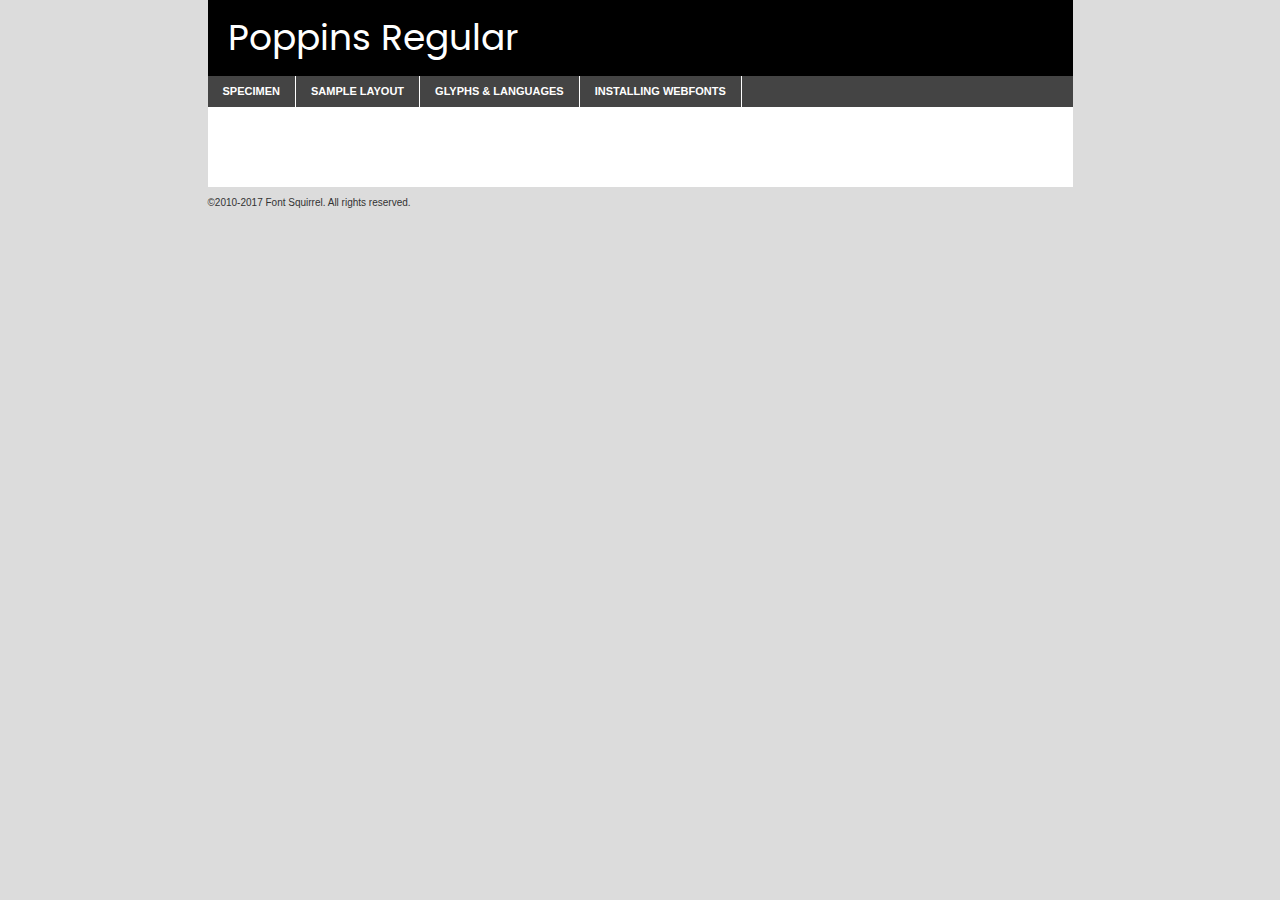
<file: components/fonts/poppins-regular-demo.html>
<!DOCTYPE html PUBLIC "-//W3C//DTD XHTML 1.0 Transitional//EN"
	"http://www.w3.org/TR/xhtml1/DTD/xhtml1-transitional.dtd">

<html xmlns="http://www.w3.org/1999/xhtml" xml:lang="en" lang="en">
<head>
	<meta http-equiv="Content-Type" content="text/html; charset=utf-8" />
	<script src="http://ajax.googleapis.com/ajax/libs/jquery/1.7.2/jquery.min.js" type="text/javascript" charset="utf-8"></script>
	<script type="text/javascript">
	(function($){$.fn.easyTabs=function(option){var param=jQuery.extend({fadeSpeed:"fast",defaultContent:1,activeClass:'active'},option);$(this).each(function(){var thisId="#"+this.id;if(param.defaultContent==''){param.defaultContent=1;}
	if(typeof param.defaultContent=="number")
	{var defaultTab=$(thisId+" .tabs li:eq("+(param.defaultContent-1)+") a").attr('href').substr(1);}else{var defaultTab=param.defaultContent;}
	$(thisId+" .tabs li a").each(function(){var tabToHide=$(this).attr('href').substr(1);$("#"+tabToHide).addClass('easytabs-tab-content');});hideAll();changeContent(defaultTab);function hideAll(){$(thisId+" .easytabs-tab-content").hide();}
	function changeContent(tabId){hideAll();$(thisId+" .tabs li").removeClass(param.activeClass);$(thisId+" .tabs li a[href=#"+tabId+"]").closest('li').addClass(param.activeClass);if(param.fadeSpeed!="none")
	{$(thisId+" #"+tabId).fadeIn(param.fadeSpeed);}else{$(thisId+" #"+tabId).show();}}
	$(thisId+" .tabs li").click(function(){var tabId=$(this).find('a').attr('href').substr(1);changeContent(tabId);return false;});});}})(jQuery);
	</script>
	<link rel="stylesheet" href="specimen_files/specimen_stylesheet.css" type="text/css" charset="utf-8" />
	<link rel="stylesheet" href="stylesheet.css" type="text/css" charset="utf-8" />

	<style type="text/css">
					body{
				font-family: 'poppinsregular';
							}
		</style>

	<title>Poppins Regular Specimen</title>
	
	
	<script type="text/javascript" charset="utf-8">
		$(document).ready(function() {
			$('#container').easyTabs({defaultContent:1});
		});
	</script>
</head>

<body>
<div id="container">
	<div id="header">
		Poppins Regular	</div>
	<ul class="tabs">
		<li><a href="#specimen">Specimen</a></li>
		<li><a href="#layout">Sample Layout</a></li>
				<li><a href="#glyphs">Glyphs &amp; Languages</a></li>
		<li><a href="#installing">Installing Webfonts</a></li>
		
	</ul>
	
	<div id="main_content">

		
			<div id="specimen">
		
				<div class="section">
					<div class="grid12 firstcol">
						<div class="huge">AaBb</div>
					</div>
				</div>
		
				<div class="section">
					<div class="glyph_range">A&#x200B;B&#x200b;C&#x200b;D&#x200b;E&#x200b;F&#x200b;G&#x200b;H&#x200b;I&#x200b;J&#x200b;K&#x200b;L&#x200b;M&#x200b;N&#x200b;O&#x200b;P&#x200b;Q&#x200b;R&#x200b;S&#x200b;T&#x200b;U&#x200b;V&#x200b;W&#x200b;X&#x200b;Y&#x200b;Z&#x200b;a&#x200b;b&#x200b;c&#x200b;d&#x200b;e&#x200b;f&#x200b;g&#x200b;h&#x200b;i&#x200b;j&#x200b;k&#x200b;l&#x200b;m&#x200b;n&#x200b;o&#x200b;p&#x200b;q&#x200b;r&#x200b;s&#x200b;t&#x200b;u&#x200b;v&#x200b;w&#x200b;x&#x200b;y&#x200b;z&#x200b;1&#x200b;2&#x200b;3&#x200b;4&#x200b;5&#x200b;6&#x200b;7&#x200b;8&#x200b;9&#x200b;0&#x200b;&amp;&#x200b;.&#x200b;,&#x200b;?&#x200b;!&#x200b;&#64;&#x200b;(&#x200b;)&#x200b;#&#x200b;$&#x200b;%&#x200b;*&#x200b;+&#x200b;-&#x200b;=&#x200b;:&#x200b;;</div>
				</div>
				<div class="section">
					<div class="grid12 firstcol">
						<table class="sample_table">
							<tr><td>10</td><td class="size10">abcdefghijklmnopqrstuvwxyzABCDEFGHIJKLMNOPQRSTUVWXYZ0123456789abcdefghijklmnopqrstuvwxyzABCDEFGHIJKLMNOPQRSTUVWXYZ0123456789abcdefghijklmnopqrstuvwxyzABCDEFGHIJKLMNOPQRSTUVWXYZ</td></tr>
							<tr><td>11</td><td class="size11">abcdefghijklmnopqrstuvwxyzABCDEFGHIJKLMNOPQRSTUVWXYZ0123456789abcdefghijklmnopqrstuvwxyzABCDEFGHIJKLMNOPQRSTUVWXYZ0123456789abcdefghijklmnopqrstuvwxyzABCDEFGHIJKLMNOPQRSTUVWXYZ</td></tr>
							<tr><td>12</td><td class="size12">abcdefghijklmnopqrstuvwxyzABCDEFGHIJKLMNOPQRSTUVWXYZ0123456789abcdefghijklmnopqrstuvwxyzABCDEFGHIJKLMNOPQRSTUVWXYZ0123456789abcdefghijklmnopqrstuvwxyzABCDEFGHIJKLMNOPQRSTUVWXYZ</td></tr>
							<tr><td>13</td><td class="size13">abcdefghijklmnopqrstuvwxyzABCDEFGHIJKLMNOPQRSTUVWXYZ0123456789abcdefghijklmnopqrstuvwxyzABCDEFGHIJKLMNOPQRSTUVWXYZ0123456789abcdefghijklmnopqrstuvwxyzABCDEFGHIJKLMNOPQRSTUVWXYZ</td></tr>
							<tr><td>14</td><td class="size14">abcdefghijklmnopqrstuvwxyzABCDEFGHIJKLMNOPQRSTUVWXYZ0123456789abcdefghijklmnopqrstuvwxyzABCDEFGHIJKLMNOPQRSTUVWXYZ0123456789abcdefghijklmnopqrstuvwxyzABCDEFGHIJKLMNOPQRSTUVWXYZ</td></tr>
							<tr><td>16</td><td class="size16">abcdefghijklmnopqrstuvwxyzABCDEFGHIJKLMNOPQRSTUVWXYZ0123456789abcdefghijklmnopqrstuvwxyzABCDEFGHIJKLMNOPQRSTUVWXYZ</td></tr>
							<tr><td>18</td><td class="size18">abcdefghijklmnopqrstuvwxyzABCDEFGHIJKLMNOPQRSTUVWXYZ0123456789abcdefghijklmnopqrstuvwxyzABCDEFGHIJKLMNOPQRSTUVWXYZ</td></tr>
							<tr><td>20</td><td class="size20">abcdefghijklmnopqrstuvwxyzABCDEFGHIJKLMNOPQRSTUVWXYZ0123456789abcdefghijklmnopqrstuvwxyzABCDEFGHIJKLMNOPQRSTUVWXYZ</td></tr>
							<tr><td>24</td><td class="size24">abcdefghijklmnopqrstuvwxyzABCDEFGHIJKLMNOPQRSTUVWXYZ0123456789abcdefghijklmnopqrstuvwxyzABCDEFGHIJKLMNOPQRSTUVWXYZ</td></tr>
							<tr><td>30</td><td class="size30">abcdefghijklmnopqrstuvwxyzABCDEFGHIJKLMNOPQRSTUVWXYZ0123456789abcdefghijklmnopqrstuvwxyzABCDEFGHIJKLMNOPQRSTUVWXYZ</td></tr>
							<tr><td>36</td><td class="size36">abcdefghijklmnopqrstuvwxyzABCDEFGHIJKLMNOPQRSTUVWXYZ0123456789abcdefghijklmnopqrstuvwxyzABCDEFGHIJKLMNOPQRSTUVWXYZ</td></tr>
							<tr><td>48</td><td class="size48">abcdefghijklmnopqrstuvwxyzABCDEFGHIJKLMNOPQRSTUVWXYZ0123456789abcdefghijklmnopqrstuvwxyzABCDEFGHIJKLMNOPQRSTUVWXYZ</td></tr>
							<tr><td>60</td><td class="size60">abcdefghijklmnopqrstuvwxyzABCDEFGHIJKLMNOPQRSTUVWXYZ0123456789abcdefghijklmnopqrstuvwxyzABCDEFGHIJKLMNOPQRSTUVWXYZ</td></tr>
							<tr><td>72</td><td class="size72">abcdefghijklmnopqrstuvwxyzABCDEFGHIJKLMNOPQRSTUVWXYZ0123456789abcdefghijklmnopqrstuvwxyzABCDEFGHIJKLMNOPQRSTUVWXYZ</td></tr>
							<tr><td>90</td><td class="size90">abcdefghijklmnopqrstuvwxyzABCDEFGHIJKLMNOPQRSTUVWXYZ0123456789abcdefghijklmnopqrstuvwxyzABCDEFGHIJKLMNOPQRSTUVWXYZ</td></tr>
						</table>
				
					</div>
			
				</div>
		
		
		
								<div class="section" id="bodycomparison">


										<div id="xheight">
				<div class="fontbody">&#x25FC;&#x25FC;&#x25FC;&#x25FC;&#x25FC;&#x25FC;&#x25FC;&#x25FC;&#x25FC;&#x25FC;&#x25FC;&#x25FC;&#x25FC;&#x25FC;&#x25FC;&#x25FC;&#x25FC;&#x25FC;&#x25FC;&#x25FC;&#x25FC;&#x25FC;&#x25FC;&#x25FC;&#x25FC;&#x25FC;&#x25FC;&#x25FC;&#x25FC;&#x25FC;&#x25FC;&#x25FC;&#x25FC;&#x25FC;&#x25FC;&#x25FC;&#x25FC;&#x25FC;&#x25FC;&#x25FC;&#x25FC;&#x25FC;&#x25FC;&#x25FC;&#x25FC;&#x25FC;&#x25FC;&#x25FC;&#x25FC;&#x25FC;&#x25FC;&#x25FC;&#x25FC;&#x25FC;&#x25FC;&#x25FC;&#x25FC;&#x25FC;&#x25FC;&#x25FC;&#x25FC;&#x25FC;&#x25FC;&#x25FC;&#x25FC;&#x25FC;&#x25FC;&#x25FC;&#x25FC;&#x25FC;&#x25FC;&#x25FC;&#x25FC;&#x25FC;&#x25FC;&#x25FC;&#x25FC;&#x25FC;&#x25FC;&#x25FC;&#x25FC;&#x25FC;&#x25FC;&#x25FC;&#x25FC;&#x25FC;&#x25FC;&#x25FC;&#x25FC;&#x25FC;&#x25FC;&#x25FC;&#x25FC;&#x25FC;&#x25FC;&#x25FC;&#x25FC;&#x25FC;&#x25FC;body</div><div class="arialbody">body</div><div class="verdanabody">body</div><div class="georgiabody">body</div></div>
										<div class="fontbody" style="z-index:1">
											body<span>Poppins Regular</span>
										</div>
										<div class="arialbody" style="z-index:1">
											body<span>Arial</span>
										</div>
										<div class="verdanabody" style="z-index:1">
											body<span>Verdana</span>
										</div>
										<div class="georgiabody" style="z-index:1">
											body<span>Georgia</span>
										</div>



								</div>
		
		
				<div class="section psample psample_row1" id="">
					
					<div class="grid2 firstcol">
						<p class="size10"><span>10.</span>Aenean lacinia bibendum nulla sed consectetur. Fusce dapibus, tellus ac cursus commodo, tortor mauris condimentum nibh, ut fermentum massa justo sit amet risus. Nullam id dolor id nibh ultricies vehicula ut id elit. Cum sociis natoque penatibus et magnis dis parturient montes, nascetur ridiculus mus. Nulla vitae elit libero, a pharetra augue.</p>
			
					</div>
					<div class="grid3">
						<p class="size11"><span>11.</span>Aenean lacinia bibendum nulla sed consectetur. Fusce dapibus, tellus ac cursus commodo, tortor mauris condimentum nibh, ut fermentum massa justo sit amet risus. Nullam id dolor id nibh ultricies vehicula ut id elit. Cum sociis natoque penatibus et magnis dis parturient montes, nascetur ridiculus mus. Nulla vitae elit libero, a pharetra augue.</p>
			
					</div>
					<div class="grid3">
						<p class="size12"><span>12.</span>Aenean lacinia bibendum nulla sed consectetur. Fusce dapibus, tellus ac cursus commodo, tortor mauris condimentum nibh, ut fermentum massa justo sit amet risus. Nullam id dolor id nibh ultricies vehicula ut id elit. Cum sociis natoque penatibus et magnis dis parturient montes, nascetur ridiculus mus. Nulla vitae elit libero, a pharetra augue.</p>
			
					</div>
					<div class="grid4">
						<p class="size13"><span>13.</span>Aenean lacinia bibendum nulla sed consectetur. Fusce dapibus, tellus ac cursus commodo, tortor mauris condimentum nibh, ut fermentum massa justo sit amet risus. Nullam id dolor id nibh ultricies vehicula ut id elit. Cum sociis natoque penatibus et magnis dis parturient montes, nascetur ridiculus mus. Nulla vitae elit libero, a pharetra augue.</p>
			
					</div>
					<div class="white_blend"></div>
					
				</div>
				<div class="section psample psample_row2" id="">
					<div class="grid3 firstcol">
						<p class="size14"><span>14.</span>Aenean lacinia bibendum nulla sed consectetur. Fusce dapibus, tellus ac cursus commodo, tortor mauris condimentum nibh, ut fermentum massa justo sit amet risus. Nullam id dolor id nibh ultricies vehicula ut id elit. Cum sociis natoque penatibus et magnis dis parturient montes, nascetur ridiculus mus. Nulla vitae elit libero, a pharetra augue.</p>
			
					</div>
					<div class="grid4">
						<p class="size16"><span>16.</span>Aenean lacinia bibendum nulla sed consectetur. Fusce dapibus, tellus ac cursus commodo, tortor mauris condimentum nibh, ut fermentum massa justo sit amet risus. Nullam id dolor id nibh ultricies vehicula ut id elit. Cum sociis natoque penatibus et magnis dis parturient montes, nascetur ridiculus mus. Nulla vitae elit libero, a pharetra augue.</p>
			
					</div>
					<div class="grid5">
						<p class="size18"><span>18.</span>Aenean lacinia bibendum nulla sed consectetur. Fusce dapibus, tellus ac cursus commodo, tortor mauris condimentum nibh, ut fermentum massa justo sit amet risus. Nullam id dolor id nibh ultricies vehicula ut id elit. Cum sociis natoque penatibus et magnis dis parturient montes, nascetur ridiculus mus. Nulla vitae elit libero, a pharetra augue.</p>
			
					</div>

					<div class="white_blend"></div>

				</div>
				
				<div class="section psample psample_row3" id="">
					<div class="grid5 firstcol">
						<p class="size20"><span>20.</span>Aenean lacinia bibendum nulla sed consectetur. Fusce dapibus, tellus ac cursus commodo, tortor mauris condimentum nibh, ut fermentum massa justo sit amet risus. Nullam id dolor id nibh ultricies vehicula ut id elit. Cum sociis natoque penatibus et magnis dis parturient montes, nascetur ridiculus mus. Nulla vitae elit libero, a pharetra augue.</p>
					</div>
					<div class="grid7">
						<p class="size24"><span>24.</span>Aenean lacinia bibendum nulla sed consectetur. Fusce dapibus, tellus ac cursus commodo, tortor mauris condimentum nibh, ut fermentum massa justo sit amet risus. Nullam id dolor id nibh ultricies vehicula ut id elit. Cum sociis natoque penatibus et magnis dis parturient montes, nascetur ridiculus mus. Nulla vitae elit libero, a pharetra augue.</p>
					</div>
					
					<div class="white_blend"></div>
					
				</div>
				
				<div class="section psample psample_row4" id="">
					<div class="grid12 firstcol">
						<p class="size30"><span>30.</span>Aenean lacinia bibendum nulla sed consectetur. Fusce dapibus, tellus ac cursus commodo, tortor mauris condimentum nibh, ut fermentum massa justo sit amet risus. Nullam id dolor id nibh ultricies vehicula ut id elit. Cum sociis natoque penatibus et magnis dis parturient montes, nascetur ridiculus mus. Nulla vitae elit libero, a pharetra augue.</p>
					</div>
					<div class="white_blend"></div>
					
				</div>
				
				
				
				<div class="section psample psample_row1 fullreverse">
					<div class="grid2 firstcol">
						<p class="size10"><span>10.</span>Aenean lacinia bibendum nulla sed consectetur. Fusce dapibus, tellus ac cursus commodo, tortor mauris condimentum nibh, ut fermentum massa justo sit amet risus. Nullam id dolor id nibh ultricies vehicula ut id elit. Cum sociis natoque penatibus et magnis dis parturient montes, nascetur ridiculus mus. Nulla vitae elit libero, a pharetra augue.</p>
			
					</div>
					<div class="grid3">
						<p class="size11"><span>11.</span>Aenean lacinia bibendum nulla sed consectetur. Fusce dapibus, tellus ac cursus commodo, tortor mauris condimentum nibh, ut fermentum massa justo sit amet risus. Nullam id dolor id nibh ultricies vehicula ut id elit. Cum sociis natoque penatibus et magnis dis parturient montes, nascetur ridiculus mus. Nulla vitae elit libero, a pharetra augue.</p>
			
					</div>
					<div class="grid3">
						<p class="size12"><span>12.</span>Aenean lacinia bibendum nulla sed consectetur. Fusce dapibus, tellus ac cursus commodo, tortor mauris condimentum nibh, ut fermentum massa justo sit amet risus. Nullam id dolor id nibh ultricies vehicula ut id elit. Cum sociis natoque penatibus et magnis dis parturient montes, nascetur ridiculus mus. Nulla vitae elit libero, a pharetra augue.</p>
			
					</div>
					<div class="grid4">
						<p class="size13"><span>13.</span>Aenean lacinia bibendum nulla sed consectetur. Fusce dapibus, tellus ac cursus commodo, tortor mauris condimentum nibh, ut fermentum massa justo sit amet risus. Nullam id dolor id nibh ultricies vehicula ut id elit. Cum sociis natoque penatibus et magnis dis parturient montes, nascetur ridiculus mus. Nulla vitae elit libero, a pharetra augue.</p>
			
					</div>
					<div class="black_blend"></div>
					
				</div>
				
				<div class="section psample psample_row2 fullreverse">
					<div class="grid3 firstcol">
						<p class="size14"><span>14.</span>Aenean lacinia bibendum nulla sed consectetur. Fusce dapibus, tellus ac cursus commodo, tortor mauris condimentum nibh, ut fermentum massa justo sit amet risus. Nullam id dolor id nibh ultricies vehicula ut id elit. Cum sociis natoque penatibus et magnis dis parturient montes, nascetur ridiculus mus. Nulla vitae elit libero, a pharetra augue.</p>
			
					</div>
					<div class="grid4">
						<p class="size16"><span>16.</span>Aenean lacinia bibendum nulla sed consectetur. Fusce dapibus, tellus ac cursus commodo, tortor mauris condimentum nibh, ut fermentum massa justo sit amet risus. Nullam id dolor id nibh ultricies vehicula ut id elit. Cum sociis natoque penatibus et magnis dis parturient montes, nascetur ridiculus mus. Nulla vitae elit libero, a pharetra augue.</p>
			
					</div>
					<div class="grid5">
						<p class="size18"><span>18.</span>Aenean lacinia bibendum nulla sed consectetur. Fusce dapibus, tellus ac cursus commodo, tortor mauris condimentum nibh, ut fermentum massa justo sit amet risus. Nullam id dolor id nibh ultricies vehicula ut id elit. Cum sociis natoque penatibus et magnis dis parturient montes, nascetur ridiculus mus. Nulla vitae elit libero, a pharetra augue.</p>
			
					</div>
					<div class="black_blend"></div>

				</div>
				
				<div class="section psample fullreverse psample_row3" id="">
					<div class="grid5 firstcol">
						<p class="size20"><span>20.</span>Aenean lacinia bibendum nulla sed consectetur. Fusce dapibus, tellus ac cursus commodo, tortor mauris condimentum nibh, ut fermentum massa justo sit amet risus. Nullam id dolor id nibh ultricies vehicula ut id elit. Cum sociis natoque penatibus et magnis dis parturient montes, nascetur ridiculus mus. Nulla vitae elit libero, a pharetra augue.</p>
					</div>
					<div class="grid7">
						<p class="size24"><span>24.</span>Aenean lacinia bibendum nulla sed consectetur. Fusce dapibus, tellus ac cursus commodo, tortor mauris condimentum nibh, ut fermentum massa justo sit amet risus. Nullam id dolor id nibh ultricies vehicula ut id elit. Cum sociis natoque penatibus et magnis dis parturient montes, nascetur ridiculus mus. Nulla vitae elit libero, a pharetra augue.</p>
					</div>
					
					<div class="black_blend"></div>
					
				</div>
				
				<div class="section psample fullreverse psample_row4" id="" style="border-bottom: 20px #000 solid;">
					<div class="grid12 firstcol">
						<p class="size30"><span>30.</span>Aenean lacinia bibendum nulla sed consectetur. Fusce dapibus, tellus ac cursus commodo, tortor mauris condimentum nibh, ut fermentum massa justo sit amet risus. Nullam id dolor id nibh ultricies vehicula ut id elit. Cum sociis natoque penatibus et magnis dis parturient montes, nascetur ridiculus mus. Nulla vitae elit libero, a pharetra augue.</p>
					</div>
					<div class="black_blend"></div>
					
				</div>
				
				
				
				
			</div>
			
			<div id="layout">
				
				<div class="section">
					
					<div class="grid12 firstcol">
						<h1>Lorem Ipsum Dolor</h1>
						<h2>Etiam porta sem malesuada magna mollis euismod</h2>
						
						<p class="byline">By <a href="#link">Aenean Lacinia</a></p>
					</div>
				</div>
				<div class="section">
					<div class="grid8 firstcol">
						<p class="large">Donec sed odio dui. Morbi leo risus, porta ac consectetur ac, vestibulum at eros. Fusce dapibus, tellus ac cursus commodo, tortor mauris condimentum nibh, ut fermentum massa justo sit amet risus. </p>

						
						<h3>Pellentesque ornare sem</h3>

						<p>Maecenas sed diam eget risus varius blandit sit amet non magna. Maecenas faucibus mollis interdum. Donec ullamcorper nulla non metus auctor fringilla. Nullam id dolor id nibh ultricies vehicula ut id elit. Nullam id dolor id nibh ultricies vehicula ut id elit. </p>

						<p>Aenean eu leo quam. Pellentesque ornare sem lacinia quam venenatis vestibulum. Lorem ipsum dolor sit amet, consectetur adipiscing elit. Cum sociis natoque penatibus et magnis dis parturient montes, nascetur ridiculus mus. </p>

						<p>Nulla vitae elit libero, a pharetra augue. Praesent commodo cursus magna, vel scelerisque nisl consectetur et. Aenean lacinia bibendum nulla sed consectetur. </p>

						<p>Nullam quis risus eget urna mollis ornare vel eu leo. Nullam quis risus eget urna mollis ornare vel eu leo. Maecenas sed diam eget risus varius blandit sit amet non magna. Donec ullamcorper nulla non metus auctor fringilla. </p>

						<h3>Cras mattis consectetur</h3>

						<p>Aenean eu leo quam. Pellentesque ornare sem lacinia quam venenatis vestibulum. Aenean lacinia bibendum nulla sed consectetur. Integer posuere erat a ante venenatis dapibus posuere velit aliquet. Cras mattis consectetur purus sit amet fermentum. </p>

						<p>Nullam id dolor id nibh ultricies vehicula ut id elit. Nullam quis risus eget urna mollis ornare vel eu leo. Cras mattis consectetur purus sit amet fermentum.</p>
					</div>
					
					<div class="grid4 sidebar">
						
						<div class="box reverse">
							<p class="last">Nullam quis risus eget urna mollis ornare vel eu leo. Donec ullamcorper nulla non metus auctor fringilla. Cras mattis consectetur purus sit amet fermentum. Sed posuere consectetur est at lobortis. Lorem ipsum dolor sit amet, consectetur adipiscing elit. </p>
						</div>
						
						<p class="caption">Maecenas sed diam eget risus varius.</p>

						<p>Vestibulum id ligula porta felis euismod semper. Integer posuere erat a ante venenatis dapibus posuere velit aliquet. Vestibulum id ligula porta felis euismod semper. Sed posuere consectetur est at lobortis. Maecenas sed diam eget risus varius blandit sit amet non magna. Fusce dapibus, tellus ac cursus commodo, tortor mauris condimentum nibh, ut fermentum massa justo sit amet risus. </p>

					

						<p>Duis mollis, est non commodo luctus, nisi erat porttitor ligula, eget lacinia odio sem nec elit. Aenean lacinia bibendum nulla sed consectetur. Vivamus sagittis lacus vel augue laoreet rutrum faucibus dolor auctor. Aenean lacinia bibendum nulla sed consectetur. Nullam quis risus eget urna mollis ornare vel eu leo. </p>

						<p>Praesent commodo cursus magna, vel scelerisque nisl consectetur et. Donec ullamcorper nulla non metus auctor fringilla. Maecenas faucibus mollis interdum. Fusce dapibus, tellus ac cursus commodo, tortor mauris condimentum nibh, ut fermentum massa justo sit amet risus. </p>

					</div>
				</div>
				
			</div>


			



		<div id="glyphs">
			<div class="section">
				<div class="grid12 firstcol">
			
				<h1>Language Support</h1>
				<p>The subset of Poppins Regular in this kit supports the following languages:<br />
			
					Albanian, Basque, Breton, Chamorro, Danish, Dutch, English, Faroese, Finnish, French, Frisian, Galician, German, Icelandic, Italian, Malagasy, Norwegian, Portuguese, Spanish, Alsatian, Aragonese, Arapaho, Arrernte, Asturian, Aymara, Bislama, Cebuano, Corsican, Fijian, French_creole, Genoese, Gilbertese, Greenlandic, Haitian_creole, Hiligaynon, Hmong, Hopi, Ibanag, Iloko_ilokano, Indonesian, Interglossa_glosa, Interlingua, Irish_gaelic, Jerriais, Lojban, Lombard, Luxembourgeois, Manx, Mohawk, Norfolk_pitcairnese, Occitan, Oromo, Pangasinan, Papiamento, Piedmontese, Potawatomi, Rhaeto-romance, Romansh, Rotokas, Sami_lule, Samoan, Sardinian, Scots_gaelic, Seychelles_creole, Shona, Sicilian, Somali, Southern_ndebele, Swahili, Swati_swazi, Tagalog_filipino_pilipino, Tetum, Tok_pisin, Uyghur_latinized, Volapuk, Walloon, Warlpiri, Xhosa, Yapese, Zulu, Latinbasic, Ubasic, Demo				</p>
				<h1>Glyph Chart</h1>
				<p>The subset of Poppins Regular in this kit includes all the glyphs listed below. Unicode entities are included above each glyph to help you insert individual characters into your layout.</p>
				<div id="glyph_chart">
			
																														 <div><p>&amp;#13;</p>&#13;</div>
																				 <div><p>&amp;#32;</p>&#32;</div>
																				 <div><p>&amp;#33;</p>&#33;</div>
																				 <div><p>&amp;#34;</p>&#34;</div>
																				 <div><p>&amp;#35;</p>&#35;</div>
																				 <div><p>&amp;#36;</p>&#36;</div>
																				 <div><p>&amp;#37;</p>&#37;</div>
																				 <div><p>&amp;#38;</p>&#38;</div>
																				 <div><p>&amp;#39;</p>&#39;</div>
																				 <div><p>&amp;#40;</p>&#40;</div>
																				 <div><p>&amp;#41;</p>&#41;</div>
																				 <div><p>&amp;#42;</p>&#42;</div>
																				 <div><p>&amp;#43;</p>&#43;</div>
																				 <div><p>&amp;#44;</p>&#44;</div>
																				 <div><p>&amp;#45;</p>&#45;</div>
																				 <div><p>&amp;#46;</p>&#46;</div>
																				 <div><p>&amp;#47;</p>&#47;</div>
																				 <div><p>&amp;#48;</p>&#48;</div>
																				 <div><p>&amp;#49;</p>&#49;</div>
																				 <div><p>&amp;#50;</p>&#50;</div>
																				 <div><p>&amp;#51;</p>&#51;</div>
																				 <div><p>&amp;#52;</p>&#52;</div>
																				 <div><p>&amp;#53;</p>&#53;</div>
																				 <div><p>&amp;#54;</p>&#54;</div>
																				 <div><p>&amp;#55;</p>&#55;</div>
																				 <div><p>&amp;#56;</p>&#56;</div>
																				 <div><p>&amp;#57;</p>&#57;</div>
																				 <div><p>&amp;#58;</p>&#58;</div>
																				 <div><p>&amp;#59;</p>&#59;</div>
																				 <div><p>&amp;#60;</p>&#60;</div>
																				 <div><p>&amp;#61;</p>&#61;</div>
																				 <div><p>&amp;#62;</p>&#62;</div>
																				 <div><p>&amp;#63;</p>&#63;</div>
																				 <div><p>&amp;#64;</p>&#64;</div>
																				 <div><p>&amp;#65;</p>&#65;</div>
																				 <div><p>&amp;#66;</p>&#66;</div>
																				 <div><p>&amp;#67;</p>&#67;</div>
																				 <div><p>&amp;#68;</p>&#68;</div>
																				 <div><p>&amp;#69;</p>&#69;</div>
																				 <div><p>&amp;#70;</p>&#70;</div>
																				 <div><p>&amp;#71;</p>&#71;</div>
																				 <div><p>&amp;#72;</p>&#72;</div>
																				 <div><p>&amp;#73;</p>&#73;</div>
																				 <div><p>&amp;#74;</p>&#74;</div>
																				 <div><p>&amp;#75;</p>&#75;</div>
																				 <div><p>&amp;#76;</p>&#76;</div>
																				 <div><p>&amp;#77;</p>&#77;</div>
																				 <div><p>&amp;#78;</p>&#78;</div>
																				 <div><p>&amp;#79;</p>&#79;</div>
																				 <div><p>&amp;#80;</p>&#80;</div>
																				 <div><p>&amp;#81;</p>&#81;</div>
																				 <div><p>&amp;#82;</p>&#82;</div>
																				 <div><p>&amp;#83;</p>&#83;</div>
																				 <div><p>&amp;#84;</p>&#84;</div>
																				 <div><p>&amp;#85;</p>&#85;</div>
																				 <div><p>&amp;#86;</p>&#86;</div>
																				 <div><p>&amp;#87;</p>&#87;</div>
																				 <div><p>&amp;#88;</p>&#88;</div>
																				 <div><p>&amp;#89;</p>&#89;</div>
																				 <div><p>&amp;#90;</p>&#90;</div>
																				 <div><p>&amp;#91;</p>&#91;</div>
																				 <div><p>&amp;#92;</p>&#92;</div>
																				 <div><p>&amp;#93;</p>&#93;</div>
																				 <div><p>&amp;#94;</p>&#94;</div>
																				 <div><p>&amp;#95;</p>&#95;</div>
																				 <div><p>&amp;#96;</p>&#96;</div>
																				 <div><p>&amp;#97;</p>&#97;</div>
																				 <div><p>&amp;#98;</p>&#98;</div>
																				 <div><p>&amp;#99;</p>&#99;</div>
																				 <div><p>&amp;#100;</p>&#100;</div>
																				 <div><p>&amp;#101;</p>&#101;</div>
																				 <div><p>&amp;#102;</p>&#102;</div>
																				 <div><p>&amp;#103;</p>&#103;</div>
																				 <div><p>&amp;#104;</p>&#104;</div>
																				 <div><p>&amp;#105;</p>&#105;</div>
																				 <div><p>&amp;#106;</p>&#106;</div>
																				 <div><p>&amp;#107;</p>&#107;</div>
																				 <div><p>&amp;#108;</p>&#108;</div>
																				 <div><p>&amp;#109;</p>&#109;</div>
																				 <div><p>&amp;#110;</p>&#110;</div>
																				 <div><p>&amp;#111;</p>&#111;</div>
																				 <div><p>&amp;#112;</p>&#112;</div>
																				 <div><p>&amp;#113;</p>&#113;</div>
																				 <div><p>&amp;#114;</p>&#114;</div>
																				 <div><p>&amp;#115;</p>&#115;</div>
																				 <div><p>&amp;#116;</p>&#116;</div>
																				 <div><p>&amp;#117;</p>&#117;</div>
																				 <div><p>&amp;#118;</p>&#118;</div>
																				 <div><p>&amp;#119;</p>&#119;</div>
																				 <div><p>&amp;#120;</p>&#120;</div>
																				 <div><p>&amp;#121;</p>&#121;</div>
																				 <div><p>&amp;#122;</p>&#122;</div>
																				 <div><p>&amp;#123;</p>&#123;</div>
																				 <div><p>&amp;#124;</p>&#124;</div>
																				 <div><p>&amp;#125;</p>&#125;</div>
																				 <div><p>&amp;#126;</p>&#126;</div>
																				 <div><p>&amp;#160;</p>&#160;</div>
																				 <div><p>&amp;#161;</p>&#161;</div>
																				 <div><p>&amp;#162;</p>&#162;</div>
																				 <div><p>&amp;#163;</p>&#163;</div>
																				 <div><p>&amp;#164;</p>&#164;</div>
																				 <div><p>&amp;#165;</p>&#165;</div>
																				 <div><p>&amp;#166;</p>&#166;</div>
																				 <div><p>&amp;#167;</p>&#167;</div>
																				 <div><p>&amp;#168;</p>&#168;</div>
																				 <div><p>&amp;#169;</p>&#169;</div>
																				 <div><p>&amp;#170;</p>&#170;</div>
																				 <div><p>&amp;#171;</p>&#171;</div>
																				 <div><p>&amp;#172;</p>&#172;</div>
																				 <div><p>&amp;#173;</p>&#173;</div>
																				 <div><p>&amp;#174;</p>&#174;</div>
																				 <div><p>&amp;#175;</p>&#175;</div>
																				 <div><p>&amp;#176;</p>&#176;</div>
																				 <div><p>&amp;#177;</p>&#177;</div>
																				 <div><p>&amp;#178;</p>&#178;</div>
																				 <div><p>&amp;#179;</p>&#179;</div>
																				 <div><p>&amp;#180;</p>&#180;</div>
																				 <div><p>&amp;#181;</p>&#181;</div>
																				 <div><p>&amp;#182;</p>&#182;</div>
																				 <div><p>&amp;#183;</p>&#183;</div>
																				 <div><p>&amp;#184;</p>&#184;</div>
																				 <div><p>&amp;#185;</p>&#185;</div>
																				 <div><p>&amp;#186;</p>&#186;</div>
																				 <div><p>&amp;#187;</p>&#187;</div>
																				 <div><p>&amp;#188;</p>&#188;</div>
																				 <div><p>&amp;#189;</p>&#189;</div>
																				 <div><p>&amp;#190;</p>&#190;</div>
																				 <div><p>&amp;#191;</p>&#191;</div>
																				 <div><p>&amp;#192;</p>&#192;</div>
																				 <div><p>&amp;#193;</p>&#193;</div>
																				 <div><p>&amp;#194;</p>&#194;</div>
																				 <div><p>&amp;#195;</p>&#195;</div>
																				 <div><p>&amp;#196;</p>&#196;</div>
																				 <div><p>&amp;#197;</p>&#197;</div>
																				 <div><p>&amp;#198;</p>&#198;</div>
																				 <div><p>&amp;#199;</p>&#199;</div>
																				 <div><p>&amp;#200;</p>&#200;</div>
																				 <div><p>&amp;#201;</p>&#201;</div>
																				 <div><p>&amp;#202;</p>&#202;</div>
																				 <div><p>&amp;#203;</p>&#203;</div>
																				 <div><p>&amp;#204;</p>&#204;</div>
																				 <div><p>&amp;#205;</p>&#205;</div>
																				 <div><p>&amp;#206;</p>&#206;</div>
																				 <div><p>&amp;#207;</p>&#207;</div>
																				 <div><p>&amp;#208;</p>&#208;</div>
																				 <div><p>&amp;#209;</p>&#209;</div>
																				 <div><p>&amp;#210;</p>&#210;</div>
																				 <div><p>&amp;#211;</p>&#211;</div>
																				 <div><p>&amp;#212;</p>&#212;</div>
																				 <div><p>&amp;#213;</p>&#213;</div>
																				 <div><p>&amp;#214;</p>&#214;</div>
																				 <div><p>&amp;#215;</p>&#215;</div>
																				 <div><p>&amp;#216;</p>&#216;</div>
																				 <div><p>&amp;#217;</p>&#217;</div>
																				 <div><p>&amp;#218;</p>&#218;</div>
																				 <div><p>&amp;#219;</p>&#219;</div>
																				 <div><p>&amp;#220;</p>&#220;</div>
																				 <div><p>&amp;#221;</p>&#221;</div>
																				 <div><p>&amp;#222;</p>&#222;</div>
																				 <div><p>&amp;#223;</p>&#223;</div>
																				 <div><p>&amp;#224;</p>&#224;</div>
																				 <div><p>&amp;#225;</p>&#225;</div>
																				 <div><p>&amp;#226;</p>&#226;</div>
																				 <div><p>&amp;#227;</p>&#227;</div>
																				 <div><p>&amp;#228;</p>&#228;</div>
																				 <div><p>&amp;#229;</p>&#229;</div>
																				 <div><p>&amp;#230;</p>&#230;</div>
																				 <div><p>&amp;#231;</p>&#231;</div>
																				 <div><p>&amp;#232;</p>&#232;</div>
																				 <div><p>&amp;#233;</p>&#233;</div>
																				 <div><p>&amp;#234;</p>&#234;</div>
																				 <div><p>&amp;#235;</p>&#235;</div>
																				 <div><p>&amp;#236;</p>&#236;</div>
																				 <div><p>&amp;#237;</p>&#237;</div>
																				 <div><p>&amp;#238;</p>&#238;</div>
																				 <div><p>&amp;#239;</p>&#239;</div>
																				 <div><p>&amp;#240;</p>&#240;</div>
																				 <div><p>&amp;#241;</p>&#241;</div>
																				 <div><p>&amp;#242;</p>&#242;</div>
																				 <div><p>&amp;#243;</p>&#243;</div>
																				 <div><p>&amp;#244;</p>&#244;</div>
																				 <div><p>&amp;#245;</p>&#245;</div>
																				 <div><p>&amp;#246;</p>&#246;</div>
																				 <div><p>&amp;#247;</p>&#247;</div>
																				 <div><p>&amp;#248;</p>&#248;</div>
																				 <div><p>&amp;#249;</p>&#249;</div>
																				 <div><p>&amp;#250;</p>&#250;</div>
																				 <div><p>&amp;#251;</p>&#251;</div>
																				 <div><p>&amp;#252;</p>&#252;</div>
																				 <div><p>&amp;#253;</p>&#253;</div>
																				 <div><p>&amp;#254;</p>&#254;</div>
																				 <div><p>&amp;#255;</p>&#255;</div>
																				 <div><p>&amp;#338;</p>&#338;</div>
																				 <div><p>&amp;#339;</p>&#339;</div>
																				 <div><p>&amp;#376;</p>&#376;</div>
																				 <div><p>&amp;#710;</p>&#710;</div>
																				 <div><p>&amp;#732;</p>&#732;</div>
																				 <div><p>&amp;#8192;</p>&#8192;</div>
																				 <div><p>&amp;#8193;</p>&#8193;</div>
																				 <div><p>&amp;#8194;</p>&#8194;</div>
																				 <div><p>&amp;#8195;</p>&#8195;</div>
																				 <div><p>&amp;#8196;</p>&#8196;</div>
																				 <div><p>&amp;#8197;</p>&#8197;</div>
																				 <div><p>&amp;#8198;</p>&#8198;</div>
																				 <div><p>&amp;#8199;</p>&#8199;</div>
																				 <div><p>&amp;#8200;</p>&#8200;</div>
																				 <div><p>&amp;#8201;</p>&#8201;</div>
																				 <div><p>&amp;#8202;</p>&#8202;</div>
																				 <div><p>&amp;#8208;</p>&#8208;</div>
																				 <div><p>&amp;#8209;</p>&#8209;</div>
																				 <div><p>&amp;#8210;</p>&#8210;</div>
																				 <div><p>&amp;#8211;</p>&#8211;</div>
																				 <div><p>&amp;#8212;</p>&#8212;</div>
																				 <div><p>&amp;#8216;</p>&#8216;</div>
																				 <div><p>&amp;#8217;</p>&#8217;</div>
																				 <div><p>&amp;#8218;</p>&#8218;</div>
																				 <div><p>&amp;#8220;</p>&#8220;</div>
																				 <div><p>&amp;#8221;</p>&#8221;</div>
																				 <div><p>&amp;#8222;</p>&#8222;</div>
																				 <div><p>&amp;#8226;</p>&#8226;</div>
																				 <div><p>&amp;#8230;</p>&#8230;</div>
																				 <div><p>&amp;#8239;</p>&#8239;</div>
																				 <div><p>&amp;#8249;</p>&#8249;</div>
																				 <div><p>&amp;#8250;</p>&#8250;</div>
																				 <div><p>&amp;#8287;</p>&#8287;</div>
																				 <div><p>&amp;#8364;</p>&#8364;</div>
																				 <div><p>&amp;#8482;</p>&#8482;</div>
																				 <div><p>&amp;#64257;</p>&#64257;</div>
																				 <div><p>&amp;#64258;</p>&#64258;</div>
																																																</div>	
				</div>
		
		
			</div>
		</div>
		
		
		<div id="specs">
			
		</div>
	
		<div id="installing">
			<div class="section">
				<div class="grid7 firstcol">
					<h1>Installing Webfonts</h1>
					
					<p>Webfonts are supported by all major browser platforms but not all in the same way. There are currently four different font formats that must be included in order to target all browsers. This includes TTF, WOFF, EOT and SVG.</p>
					
					<h2>1. Upload your webfonts</h2>
					<p>You must upload your webfont kit to your website. They should be in or near the same directory as your CSS files.</p>
					
					<h2>2. Include the webfont stylesheet</h2>
					<p>A special CSS @font-face declaration helps the various browsers select the appropriate font it needs without causing you a bunch of headaches. Learn more about this syntax by reading the <a href="https://www.fontspring.com/blog/further-hardening-of-the-bulletproof-syntax">Fontspring blog post</a> about it. The code for it is as follows:</p>


<code>
@font-face{ 
	font-family: 'MyWebFont';
	src: url('WebFont.eot');
	src: url('WebFont.eot?#iefix') format('embedded-opentype'),
	     url('WebFont.woff') format('woff'),
	     url('WebFont.ttf') format('truetype'),
	     url('WebFont.svg#webfont') format('svg');
}
</code>

	<p>We've already gone ahead and generated the code for you. All you have to do is link to the stylesheet in your HTML, like this:</p>
	<code>&lt;link rel=&quot;stylesheet&quot; href=&quot;stylesheet.css&quot; type=&quot;text/css&quot; charset=&quot;utf-8&quot; /&gt;</code>

					<h2>3. Modify your own stylesheet</h2>
					<p>To take advantage of your new fonts, you must tell your stylesheet to use them. Look at the original @font-face declaration above and find the property called "font-family." The name linked there will be what you use to reference the font. Prepend that webfont name to the font stack in the "font-family" property, inside the selector you want to change. For example:</p>
<code>p { font-family: 'WebFont', Arial, sans-serif; }</code>

<h2>4. Test</h2>
<p>Getting webfonts to work cross-browser <em>can</em> be tricky. Use the information in the sidebar to help you if you find that fonts aren't loading in a particular browser.</p>
				</div>
				
				<div class="grid5 sidebar">
					<div class="box">
						<h2>Troubleshooting<br />Font-Face Problems</h2>
						<p>Having trouble getting your webfonts to load in your new website? Here are some tips to sort out what might be the problem.</p>

						<h3>Fonts not showing in any browser</h3>

						<p>This sounds like you need to work on the plumbing. You either did not upload the fonts to the correct directory, or you did not link the fonts properly in the CSS. If you've confirmed that all this is correct and you still have a problem, take a look at your .htaccess file and see if requests are getting intercepted.</p>

						<h3>Fonts not loading in iPhone or iPad</h3>

						<p>The most common problem here is that you are serving the fonts from an IIS server. IIS refuses to serve files that have unknown MIME types. If that is the case, you must set the MIME type for SVG to "image/svg+xml" in the server settings. Follow these instructions from Microsoft if you need help.</p>

						<h3>Fonts not loading in Firefox</h3>

						<p>The primary reason for this failure? You are still using a version Firefox older than 3.5. So upgrade already! If that isn't it, then you are very likely serving fonts from a different domain. Firefox requires that all font assets be served from the same domain. Lastly it is possible that you need to add WOFF to your list of MIME types (if you are serving via IIS.)</p>

						<h3>Fonts not loading in IE</h3>

						<p>Are you looking at Internet Explorer on an actual Windows machine or are you cheating by using a service like Adobe BrowserLab? Many of these screenshot services do not render @font-face for IE. Best to test it on a real machine.</p>

						<h3>Fonts not loading in IE9</h3>

						<p>IE9, like Firefox, requires that fonts be served from the same domain as the website. Make sure that is the case.</p>
					</div>
				</div>
			</div>
			
		</div>
	
	</div>
	<div id="footer">
		<p>&copy;2010-2017 Font Squirrel. All rights reserved.</p>
	</div>
</div>
</body>
</html>
</file>
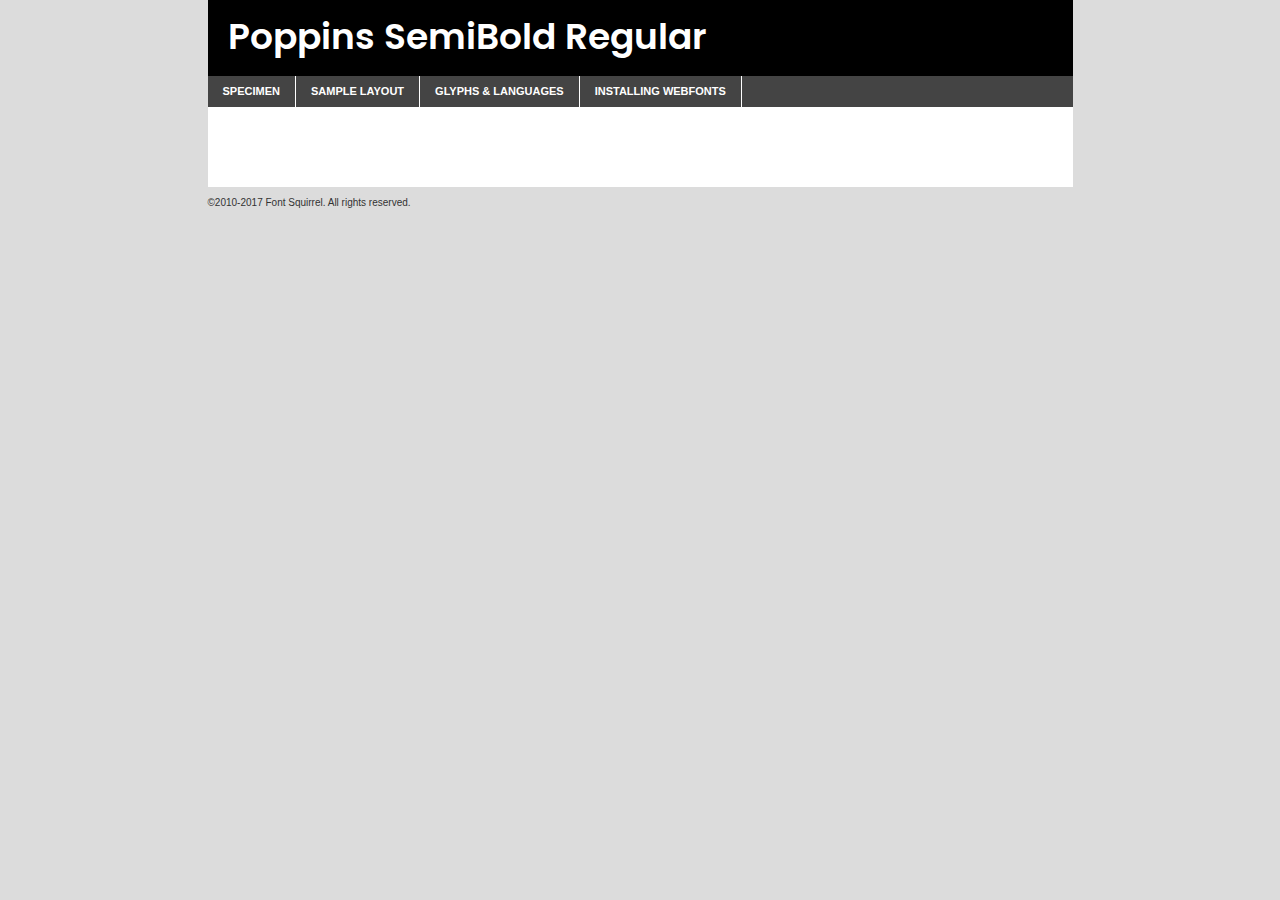
<file: components/fonts/poppins-semibold-demo.html>
<!DOCTYPE html PUBLIC "-//W3C//DTD XHTML 1.0 Transitional//EN"
	"http://www.w3.org/TR/xhtml1/DTD/xhtml1-transitional.dtd">

<html xmlns="http://www.w3.org/1999/xhtml" xml:lang="en" lang="en">
<head>
	<meta http-equiv="Content-Type" content="text/html; charset=utf-8" />
	<script src="http://ajax.googleapis.com/ajax/libs/jquery/1.7.2/jquery.min.js" type="text/javascript" charset="utf-8"></script>
	<script type="text/javascript">
	(function($){$.fn.easyTabs=function(option){var param=jQuery.extend({fadeSpeed:"fast",defaultContent:1,activeClass:'active'},option);$(this).each(function(){var thisId="#"+this.id;if(param.defaultContent==''){param.defaultContent=1;}
	if(typeof param.defaultContent=="number")
	{var defaultTab=$(thisId+" .tabs li:eq("+(param.defaultContent-1)+") a").attr('href').substr(1);}else{var defaultTab=param.defaultContent;}
	$(thisId+" .tabs li a").each(function(){var tabToHide=$(this).attr('href').substr(1);$("#"+tabToHide).addClass('easytabs-tab-content');});hideAll();changeContent(defaultTab);function hideAll(){$(thisId+" .easytabs-tab-content").hide();}
	function changeContent(tabId){hideAll();$(thisId+" .tabs li").removeClass(param.activeClass);$(thisId+" .tabs li a[href=#"+tabId+"]").closest('li').addClass(param.activeClass);if(param.fadeSpeed!="none")
	{$(thisId+" #"+tabId).fadeIn(param.fadeSpeed);}else{$(thisId+" #"+tabId).show();}}
	$(thisId+" .tabs li").click(function(){var tabId=$(this).find('a').attr('href').substr(1);changeContent(tabId);return false;});});}})(jQuery);
	</script>
	<link rel="stylesheet" href="specimen_files/specimen_stylesheet.css" type="text/css" charset="utf-8" />
	<link rel="stylesheet" href="stylesheet.css" type="text/css" charset="utf-8" />

	<style type="text/css">
					body{
				font-family: 'poppinssemibold';
							}
		</style>

	<title>Poppins SemiBold Regular Specimen</title>
	
	
	<script type="text/javascript" charset="utf-8">
		$(document).ready(function() {
			$('#container').easyTabs({defaultContent:1});
		});
	</script>
</head>

<body>
<div id="container">
	<div id="header">
		Poppins SemiBold Regular	</div>
	<ul class="tabs">
		<li><a href="#specimen">Specimen</a></li>
		<li><a href="#layout">Sample Layout</a></li>
				<li><a href="#glyphs">Glyphs &amp; Languages</a></li>
		<li><a href="#installing">Installing Webfonts</a></li>
		
	</ul>
	
	<div id="main_content">

		
			<div id="specimen">
		
				<div class="section">
					<div class="grid12 firstcol">
						<div class="huge">AaBb</div>
					</div>
				</div>
		
				<div class="section">
					<div class="glyph_range">A&#x200B;B&#x200b;C&#x200b;D&#x200b;E&#x200b;F&#x200b;G&#x200b;H&#x200b;I&#x200b;J&#x200b;K&#x200b;L&#x200b;M&#x200b;N&#x200b;O&#x200b;P&#x200b;Q&#x200b;R&#x200b;S&#x200b;T&#x200b;U&#x200b;V&#x200b;W&#x200b;X&#x200b;Y&#x200b;Z&#x200b;a&#x200b;b&#x200b;c&#x200b;d&#x200b;e&#x200b;f&#x200b;g&#x200b;h&#x200b;i&#x200b;j&#x200b;k&#x200b;l&#x200b;m&#x200b;n&#x200b;o&#x200b;p&#x200b;q&#x200b;r&#x200b;s&#x200b;t&#x200b;u&#x200b;v&#x200b;w&#x200b;x&#x200b;y&#x200b;z&#x200b;1&#x200b;2&#x200b;3&#x200b;4&#x200b;5&#x200b;6&#x200b;7&#x200b;8&#x200b;9&#x200b;0&#x200b;&amp;&#x200b;.&#x200b;,&#x200b;?&#x200b;!&#x200b;&#64;&#x200b;(&#x200b;)&#x200b;#&#x200b;$&#x200b;%&#x200b;*&#x200b;+&#x200b;-&#x200b;=&#x200b;:&#x200b;;</div>
				</div>
				<div class="section">
					<div class="grid12 firstcol">
						<table class="sample_table">
							<tr><td>10</td><td class="size10">abcdefghijklmnopqrstuvwxyzABCDEFGHIJKLMNOPQRSTUVWXYZ0123456789abcdefghijklmnopqrstuvwxyzABCDEFGHIJKLMNOPQRSTUVWXYZ0123456789abcdefghijklmnopqrstuvwxyzABCDEFGHIJKLMNOPQRSTUVWXYZ</td></tr>
							<tr><td>11</td><td class="size11">abcdefghijklmnopqrstuvwxyzABCDEFGHIJKLMNOPQRSTUVWXYZ0123456789abcdefghijklmnopqrstuvwxyzABCDEFGHIJKLMNOPQRSTUVWXYZ0123456789abcdefghijklmnopqrstuvwxyzABCDEFGHIJKLMNOPQRSTUVWXYZ</td></tr>
							<tr><td>12</td><td class="size12">abcdefghijklmnopqrstuvwxyzABCDEFGHIJKLMNOPQRSTUVWXYZ0123456789abcdefghijklmnopqrstuvwxyzABCDEFGHIJKLMNOPQRSTUVWXYZ0123456789abcdefghijklmnopqrstuvwxyzABCDEFGHIJKLMNOPQRSTUVWXYZ</td></tr>
							<tr><td>13</td><td class="size13">abcdefghijklmnopqrstuvwxyzABCDEFGHIJKLMNOPQRSTUVWXYZ0123456789abcdefghijklmnopqrstuvwxyzABCDEFGHIJKLMNOPQRSTUVWXYZ0123456789abcdefghijklmnopqrstuvwxyzABCDEFGHIJKLMNOPQRSTUVWXYZ</td></tr>
							<tr><td>14</td><td class="size14">abcdefghijklmnopqrstuvwxyzABCDEFGHIJKLMNOPQRSTUVWXYZ0123456789abcdefghijklmnopqrstuvwxyzABCDEFGHIJKLMNOPQRSTUVWXYZ0123456789abcdefghijklmnopqrstuvwxyzABCDEFGHIJKLMNOPQRSTUVWXYZ</td></tr>
							<tr><td>16</td><td class="size16">abcdefghijklmnopqrstuvwxyzABCDEFGHIJKLMNOPQRSTUVWXYZ0123456789abcdefghijklmnopqrstuvwxyzABCDEFGHIJKLMNOPQRSTUVWXYZ</td></tr>
							<tr><td>18</td><td class="size18">abcdefghijklmnopqrstuvwxyzABCDEFGHIJKLMNOPQRSTUVWXYZ0123456789abcdefghijklmnopqrstuvwxyzABCDEFGHIJKLMNOPQRSTUVWXYZ</td></tr>
							<tr><td>20</td><td class="size20">abcdefghijklmnopqrstuvwxyzABCDEFGHIJKLMNOPQRSTUVWXYZ0123456789abcdefghijklmnopqrstuvwxyzABCDEFGHIJKLMNOPQRSTUVWXYZ</td></tr>
							<tr><td>24</td><td class="size24">abcdefghijklmnopqrstuvwxyzABCDEFGHIJKLMNOPQRSTUVWXYZ0123456789abcdefghijklmnopqrstuvwxyzABCDEFGHIJKLMNOPQRSTUVWXYZ</td></tr>
							<tr><td>30</td><td class="size30">abcdefghijklmnopqrstuvwxyzABCDEFGHIJKLMNOPQRSTUVWXYZ0123456789abcdefghijklmnopqrstuvwxyzABCDEFGHIJKLMNOPQRSTUVWXYZ</td></tr>
							<tr><td>36</td><td class="size36">abcdefghijklmnopqrstuvwxyzABCDEFGHIJKLMNOPQRSTUVWXYZ0123456789abcdefghijklmnopqrstuvwxyzABCDEFGHIJKLMNOPQRSTUVWXYZ</td></tr>
							<tr><td>48</td><td class="size48">abcdefghijklmnopqrstuvwxyzABCDEFGHIJKLMNOPQRSTUVWXYZ0123456789abcdefghijklmnopqrstuvwxyzABCDEFGHIJKLMNOPQRSTUVWXYZ</td></tr>
							<tr><td>60</td><td class="size60">abcdefghijklmnopqrstuvwxyzABCDEFGHIJKLMNOPQRSTUVWXYZ0123456789abcdefghijklmnopqrstuvwxyzABCDEFGHIJKLMNOPQRSTUVWXYZ</td></tr>
							<tr><td>72</td><td class="size72">abcdefghijklmnopqrstuvwxyzABCDEFGHIJKLMNOPQRSTUVWXYZ0123456789abcdefghijklmnopqrstuvwxyzABCDEFGHIJKLMNOPQRSTUVWXYZ</td></tr>
							<tr><td>90</td><td class="size90">abcdefghijklmnopqrstuvwxyzABCDEFGHIJKLMNOPQRSTUVWXYZ0123456789abcdefghijklmnopqrstuvwxyzABCDEFGHIJKLMNOPQRSTUVWXYZ</td></tr>
						</table>
				
					</div>
			
				</div>
		
		
		
								<div class="section" id="bodycomparison">


										<div id="xheight">
				<div class="fontbody">&#x25FC;&#x25FC;&#x25FC;&#x25FC;&#x25FC;&#x25FC;&#x25FC;&#x25FC;&#x25FC;&#x25FC;&#x25FC;&#x25FC;&#x25FC;&#x25FC;&#x25FC;&#x25FC;&#x25FC;&#x25FC;&#x25FC;&#x25FC;&#x25FC;&#x25FC;&#x25FC;&#x25FC;&#x25FC;&#x25FC;&#x25FC;&#x25FC;&#x25FC;&#x25FC;&#x25FC;&#x25FC;&#x25FC;&#x25FC;&#x25FC;&#x25FC;&#x25FC;&#x25FC;&#x25FC;&#x25FC;&#x25FC;&#x25FC;&#x25FC;&#x25FC;&#x25FC;&#x25FC;&#x25FC;&#x25FC;&#x25FC;&#x25FC;&#x25FC;&#x25FC;&#x25FC;&#x25FC;&#x25FC;&#x25FC;&#x25FC;&#x25FC;&#x25FC;&#x25FC;&#x25FC;&#x25FC;&#x25FC;&#x25FC;&#x25FC;&#x25FC;&#x25FC;&#x25FC;&#x25FC;&#x25FC;&#x25FC;&#x25FC;&#x25FC;&#x25FC;&#x25FC;&#x25FC;&#x25FC;&#x25FC;&#x25FC;&#x25FC;&#x25FC;&#x25FC;&#x25FC;&#x25FC;&#x25FC;&#x25FC;&#x25FC;&#x25FC;&#x25FC;&#x25FC;&#x25FC;&#x25FC;&#x25FC;&#x25FC;&#x25FC;&#x25FC;&#x25FC;&#x25FC;&#x25FC;body</div><div class="arialbody">body</div><div class="verdanabody">body</div><div class="georgiabody">body</div></div>
										<div class="fontbody" style="z-index:1">
											body<span>Poppins SemiBold Regular</span>
										</div>
										<div class="arialbody" style="z-index:1">
											body<span>Arial</span>
										</div>
										<div class="verdanabody" style="z-index:1">
											body<span>Verdana</span>
										</div>
										<div class="georgiabody" style="z-index:1">
											body<span>Georgia</span>
										</div>



								</div>
		
		
				<div class="section psample psample_row1" id="">
					
					<div class="grid2 firstcol">
						<p class="size10"><span>10.</span>Aenean lacinia bibendum nulla sed consectetur. Fusce dapibus, tellus ac cursus commodo, tortor mauris condimentum nibh, ut fermentum massa justo sit amet risus. Nullam id dolor id nibh ultricies vehicula ut id elit. Cum sociis natoque penatibus et magnis dis parturient montes, nascetur ridiculus mus. Nulla vitae elit libero, a pharetra augue.</p>
			
					</div>
					<div class="grid3">
						<p class="size11"><span>11.</span>Aenean lacinia bibendum nulla sed consectetur. Fusce dapibus, tellus ac cursus commodo, tortor mauris condimentum nibh, ut fermentum massa justo sit amet risus. Nullam id dolor id nibh ultricies vehicula ut id elit. Cum sociis natoque penatibus et magnis dis parturient montes, nascetur ridiculus mus. Nulla vitae elit libero, a pharetra augue.</p>
			
					</div>
					<div class="grid3">
						<p class="size12"><span>12.</span>Aenean lacinia bibendum nulla sed consectetur. Fusce dapibus, tellus ac cursus commodo, tortor mauris condimentum nibh, ut fermentum massa justo sit amet risus. Nullam id dolor id nibh ultricies vehicula ut id elit. Cum sociis natoque penatibus et magnis dis parturient montes, nascetur ridiculus mus. Nulla vitae elit libero, a pharetra augue.</p>
			
					</div>
					<div class="grid4">
						<p class="size13"><span>13.</span>Aenean lacinia bibendum nulla sed consectetur. Fusce dapibus, tellus ac cursus commodo, tortor mauris condimentum nibh, ut fermentum massa justo sit amet risus. Nullam id dolor id nibh ultricies vehicula ut id elit. Cum sociis natoque penatibus et magnis dis parturient montes, nascetur ridiculus mus. Nulla vitae elit libero, a pharetra augue.</p>
			
					</div>
					<div class="white_blend"></div>
					
				</div>
				<div class="section psample psample_row2" id="">
					<div class="grid3 firstcol">
						<p class="size14"><span>14.</span>Aenean lacinia bibendum nulla sed consectetur. Fusce dapibus, tellus ac cursus commodo, tortor mauris condimentum nibh, ut fermentum massa justo sit amet risus. Nullam id dolor id nibh ultricies vehicula ut id elit. Cum sociis natoque penatibus et magnis dis parturient montes, nascetur ridiculus mus. Nulla vitae elit libero, a pharetra augue.</p>
			
					</div>
					<div class="grid4">
						<p class="size16"><span>16.</span>Aenean lacinia bibendum nulla sed consectetur. Fusce dapibus, tellus ac cursus commodo, tortor mauris condimentum nibh, ut fermentum massa justo sit amet risus. Nullam id dolor id nibh ultricies vehicula ut id elit. Cum sociis natoque penatibus et magnis dis parturient montes, nascetur ridiculus mus. Nulla vitae elit libero, a pharetra augue.</p>
			
					</div>
					<div class="grid5">
						<p class="size18"><span>18.</span>Aenean lacinia bibendum nulla sed consectetur. Fusce dapibus, tellus ac cursus commodo, tortor mauris condimentum nibh, ut fermentum massa justo sit amet risus. Nullam id dolor id nibh ultricies vehicula ut id elit. Cum sociis natoque penatibus et magnis dis parturient montes, nascetur ridiculus mus. Nulla vitae elit libero, a pharetra augue.</p>
			
					</div>

					<div class="white_blend"></div>

				</div>
				
				<div class="section psample psample_row3" id="">
					<div class="grid5 firstcol">
						<p class="size20"><span>20.</span>Aenean lacinia bibendum nulla sed consectetur. Fusce dapibus, tellus ac cursus commodo, tortor mauris condimentum nibh, ut fermentum massa justo sit amet risus. Nullam id dolor id nibh ultricies vehicula ut id elit. Cum sociis natoque penatibus et magnis dis parturient montes, nascetur ridiculus mus. Nulla vitae elit libero, a pharetra augue.</p>
					</div>
					<div class="grid7">
						<p class="size24"><span>24.</span>Aenean lacinia bibendum nulla sed consectetur. Fusce dapibus, tellus ac cursus commodo, tortor mauris condimentum nibh, ut fermentum massa justo sit amet risus. Nullam id dolor id nibh ultricies vehicula ut id elit. Cum sociis natoque penatibus et magnis dis parturient montes, nascetur ridiculus mus. Nulla vitae elit libero, a pharetra augue.</p>
					</div>
					
					<div class="white_blend"></div>
					
				</div>
				
				<div class="section psample psample_row4" id="">
					<div class="grid12 firstcol">
						<p class="size30"><span>30.</span>Aenean lacinia bibendum nulla sed consectetur. Fusce dapibus, tellus ac cursus commodo, tortor mauris condimentum nibh, ut fermentum massa justo sit amet risus. Nullam id dolor id nibh ultricies vehicula ut id elit. Cum sociis natoque penatibus et magnis dis parturient montes, nascetur ridiculus mus. Nulla vitae elit libero, a pharetra augue.</p>
					</div>
					<div class="white_blend"></div>
					
				</div>
				
				
				
				<div class="section psample psample_row1 fullreverse">
					<div class="grid2 firstcol">
						<p class="size10"><span>10.</span>Aenean lacinia bibendum nulla sed consectetur. Fusce dapibus, tellus ac cursus commodo, tortor mauris condimentum nibh, ut fermentum massa justo sit amet risus. Nullam id dolor id nibh ultricies vehicula ut id elit. Cum sociis natoque penatibus et magnis dis parturient montes, nascetur ridiculus mus. Nulla vitae elit libero, a pharetra augue.</p>
			
					</div>
					<div class="grid3">
						<p class="size11"><span>11.</span>Aenean lacinia bibendum nulla sed consectetur. Fusce dapibus, tellus ac cursus commodo, tortor mauris condimentum nibh, ut fermentum massa justo sit amet risus. Nullam id dolor id nibh ultricies vehicula ut id elit. Cum sociis natoque penatibus et magnis dis parturient montes, nascetur ridiculus mus. Nulla vitae elit libero, a pharetra augue.</p>
			
					</div>
					<div class="grid3">
						<p class="size12"><span>12.</span>Aenean lacinia bibendum nulla sed consectetur. Fusce dapibus, tellus ac cursus commodo, tortor mauris condimentum nibh, ut fermentum massa justo sit amet risus. Nullam id dolor id nibh ultricies vehicula ut id elit. Cum sociis natoque penatibus et magnis dis parturient montes, nascetur ridiculus mus. Nulla vitae elit libero, a pharetra augue.</p>
			
					</div>
					<div class="grid4">
						<p class="size13"><span>13.</span>Aenean lacinia bibendum nulla sed consectetur. Fusce dapibus, tellus ac cursus commodo, tortor mauris condimentum nibh, ut fermentum massa justo sit amet risus. Nullam id dolor id nibh ultricies vehicula ut id elit. Cum sociis natoque penatibus et magnis dis parturient montes, nascetur ridiculus mus. Nulla vitae elit libero, a pharetra augue.</p>
			
					</div>
					<div class="black_blend"></div>
					
				</div>
				
				<div class="section psample psample_row2 fullreverse">
					<div class="grid3 firstcol">
						<p class="size14"><span>14.</span>Aenean lacinia bibendum nulla sed consectetur. Fusce dapibus, tellus ac cursus commodo, tortor mauris condimentum nibh, ut fermentum massa justo sit amet risus. Nullam id dolor id nibh ultricies vehicula ut id elit. Cum sociis natoque penatibus et magnis dis parturient montes, nascetur ridiculus mus. Nulla vitae elit libero, a pharetra augue.</p>
			
					</div>
					<div class="grid4">
						<p class="size16"><span>16.</span>Aenean lacinia bibendum nulla sed consectetur. Fusce dapibus, tellus ac cursus commodo, tortor mauris condimentum nibh, ut fermentum massa justo sit amet risus. Nullam id dolor id nibh ultricies vehicula ut id elit. Cum sociis natoque penatibus et magnis dis parturient montes, nascetur ridiculus mus. Nulla vitae elit libero, a pharetra augue.</p>
			
					</div>
					<div class="grid5">
						<p class="size18"><span>18.</span>Aenean lacinia bibendum nulla sed consectetur. Fusce dapibus, tellus ac cursus commodo, tortor mauris condimentum nibh, ut fermentum massa justo sit amet risus. Nullam id dolor id nibh ultricies vehicula ut id elit. Cum sociis natoque penatibus et magnis dis parturient montes, nascetur ridiculus mus. Nulla vitae elit libero, a pharetra augue.</p>
			
					</div>
					<div class="black_blend"></div>

				</div>
				
				<div class="section psample fullreverse psample_row3" id="">
					<div class="grid5 firstcol">
						<p class="size20"><span>20.</span>Aenean lacinia bibendum nulla sed consectetur. Fusce dapibus, tellus ac cursus commodo, tortor mauris condimentum nibh, ut fermentum massa justo sit amet risus. Nullam id dolor id nibh ultricies vehicula ut id elit. Cum sociis natoque penatibus et magnis dis parturient montes, nascetur ridiculus mus. Nulla vitae elit libero, a pharetra augue.</p>
					</div>
					<div class="grid7">
						<p class="size24"><span>24.</span>Aenean lacinia bibendum nulla sed consectetur. Fusce dapibus, tellus ac cursus commodo, tortor mauris condimentum nibh, ut fermentum massa justo sit amet risus. Nullam id dolor id nibh ultricies vehicula ut id elit. Cum sociis natoque penatibus et magnis dis parturient montes, nascetur ridiculus mus. Nulla vitae elit libero, a pharetra augue.</p>
					</div>
					
					<div class="black_blend"></div>
					
				</div>
				
				<div class="section psample fullreverse psample_row4" id="" style="border-bottom: 20px #000 solid;">
					<div class="grid12 firstcol">
						<p class="size30"><span>30.</span>Aenean lacinia bibendum nulla sed consectetur. Fusce dapibus, tellus ac cursus commodo, tortor mauris condimentum nibh, ut fermentum massa justo sit amet risus. Nullam id dolor id nibh ultricies vehicula ut id elit. Cum sociis natoque penatibus et magnis dis parturient montes, nascetur ridiculus mus. Nulla vitae elit libero, a pharetra augue.</p>
					</div>
					<div class="black_blend"></div>
					
				</div>
				
				
				
				
			</div>
			
			<div id="layout">
				
				<div class="section">
					
					<div class="grid12 firstcol">
						<h1>Lorem Ipsum Dolor</h1>
						<h2>Etiam porta sem malesuada magna mollis euismod</h2>
						
						<p class="byline">By <a href="#link">Aenean Lacinia</a></p>
					</div>
				</div>
				<div class="section">
					<div class="grid8 firstcol">
						<p class="large">Donec sed odio dui. Morbi leo risus, porta ac consectetur ac, vestibulum at eros. Fusce dapibus, tellus ac cursus commodo, tortor mauris condimentum nibh, ut fermentum massa justo sit amet risus. </p>

						
						<h3>Pellentesque ornare sem</h3>

						<p>Maecenas sed diam eget risus varius blandit sit amet non magna. Maecenas faucibus mollis interdum. Donec ullamcorper nulla non metus auctor fringilla. Nullam id dolor id nibh ultricies vehicula ut id elit. Nullam id dolor id nibh ultricies vehicula ut id elit. </p>

						<p>Aenean eu leo quam. Pellentesque ornare sem lacinia quam venenatis vestibulum. Lorem ipsum dolor sit amet, consectetur adipiscing elit. Cum sociis natoque penatibus et magnis dis parturient montes, nascetur ridiculus mus. </p>

						<p>Nulla vitae elit libero, a pharetra augue. Praesent commodo cursus magna, vel scelerisque nisl consectetur et. Aenean lacinia bibendum nulla sed consectetur. </p>

						<p>Nullam quis risus eget urna mollis ornare vel eu leo. Nullam quis risus eget urna mollis ornare vel eu leo. Maecenas sed diam eget risus varius blandit sit amet non magna. Donec ullamcorper nulla non metus auctor fringilla. </p>

						<h3>Cras mattis consectetur</h3>

						<p>Aenean eu leo quam. Pellentesque ornare sem lacinia quam venenatis vestibulum. Aenean lacinia bibendum nulla sed consectetur. Integer posuere erat a ante venenatis dapibus posuere velit aliquet. Cras mattis consectetur purus sit amet fermentum. </p>

						<p>Nullam id dolor id nibh ultricies vehicula ut id elit. Nullam quis risus eget urna mollis ornare vel eu leo. Cras mattis consectetur purus sit amet fermentum.</p>
					</div>
					
					<div class="grid4 sidebar">
						
						<div class="box reverse">
							<p class="last">Nullam quis risus eget urna mollis ornare vel eu leo. Donec ullamcorper nulla non metus auctor fringilla. Cras mattis consectetur purus sit amet fermentum. Sed posuere consectetur est at lobortis. Lorem ipsum dolor sit amet, consectetur adipiscing elit. </p>
						</div>
						
						<p class="caption">Maecenas sed diam eget risus varius.</p>

						<p>Vestibulum id ligula porta felis euismod semper. Integer posuere erat a ante venenatis dapibus posuere velit aliquet. Vestibulum id ligula porta felis euismod semper. Sed posuere consectetur est at lobortis. Maecenas sed diam eget risus varius blandit sit amet non magna. Fusce dapibus, tellus ac cursus commodo, tortor mauris condimentum nibh, ut fermentum massa justo sit amet risus. </p>

					

						<p>Duis mollis, est non commodo luctus, nisi erat porttitor ligula, eget lacinia odio sem nec elit. Aenean lacinia bibendum nulla sed consectetur. Vivamus sagittis lacus vel augue laoreet rutrum faucibus dolor auctor. Aenean lacinia bibendum nulla sed consectetur. Nullam quis risus eget urna mollis ornare vel eu leo. </p>

						<p>Praesent commodo cursus magna, vel scelerisque nisl consectetur et. Donec ullamcorper nulla non metus auctor fringilla. Maecenas faucibus mollis interdum. Fusce dapibus, tellus ac cursus commodo, tortor mauris condimentum nibh, ut fermentum massa justo sit amet risus. </p>

					</div>
				</div>
				
			</div>


			



		<div id="glyphs">
			<div class="section">
				<div class="grid12 firstcol">
			
				<h1>Language Support</h1>
				<p>The subset of Poppins SemiBold Regular in this kit supports the following languages:<br />
			
					English, Arrernte, Bislama, Cebuano, Fijian, Gilbertese, Hmong, Ibanag, Iloko_ilokano, Interglossa_glosa, Interlingua, Lojban, Manx, Norfolk_pitcairnese, Oromo, Rotokas, Samoan, Sardinian, Seychelles_creole, Shona, Somali, Southern_ndebele, Swahili, Swati_swazi, Tok_pisin, Warlpiri, Xhosa, Zulu, Latinbasic, Demo				</p>
				<h1>Glyph Chart</h1>
				<p>The subset of Poppins SemiBold Regular in this kit includes all the glyphs listed below. Unicode entities are included above each glyph to help you insert individual characters into your layout.</p>
				<div id="glyph_chart">
			
																														 <div><p>&amp;#13;</p>&#13;</div>
																				 <div><p>&amp;#32;</p>&#32;</div>
																				 <div><p>&amp;#33;</p>&#33;</div>
																				 <div><p>&amp;#34;</p>&#34;</div>
																				 <div><p>&amp;#35;</p>&#35;</div>
																				 <div><p>&amp;#36;</p>&#36;</div>
																				 <div><p>&amp;#37;</p>&#37;</div>
																				 <div><p>&amp;#38;</p>&#38;</div>
																				 <div><p>&amp;#39;</p>&#39;</div>
																				 <div><p>&amp;#40;</p>&#40;</div>
																				 <div><p>&amp;#41;</p>&#41;</div>
																				 <div><p>&amp;#42;</p>&#42;</div>
																				 <div><p>&amp;#43;</p>&#43;</div>
																				 <div><p>&amp;#44;</p>&#44;</div>
																				 <div><p>&amp;#46;</p>&#46;</div>
																				 <div><p>&amp;#47;</p>&#47;</div>
																				 <div><p>&amp;#48;</p>&#48;</div>
																				 <div><p>&amp;#49;</p>&#49;</div>
																				 <div><p>&amp;#50;</p>&#50;</div>
																				 <div><p>&amp;#51;</p>&#51;</div>
																				 <div><p>&amp;#52;</p>&#52;</div>
																				 <div><p>&amp;#53;</p>&#53;</div>
																				 <div><p>&amp;#54;</p>&#54;</div>
																				 <div><p>&amp;#55;</p>&#55;</div>
																				 <div><p>&amp;#56;</p>&#56;</div>
																				 <div><p>&amp;#57;</p>&#57;</div>
																				 <div><p>&amp;#60;</p>&#60;</div>
																				 <div><p>&amp;#61;</p>&#61;</div>
																				 <div><p>&amp;#62;</p>&#62;</div>
																				 <div><p>&amp;#63;</p>&#63;</div>
																				 <div><p>&amp;#64;</p>&#64;</div>
																				 <div><p>&amp;#65;</p>&#65;</div>
																				 <div><p>&amp;#66;</p>&#66;</div>
																				 <div><p>&amp;#67;</p>&#67;</div>
																				 <div><p>&amp;#68;</p>&#68;</div>
																				 <div><p>&amp;#69;</p>&#69;</div>
																				 <div><p>&amp;#70;</p>&#70;</div>
																				 <div><p>&amp;#71;</p>&#71;</div>
																				 <div><p>&amp;#72;</p>&#72;</div>
																				 <div><p>&amp;#73;</p>&#73;</div>
																				 <div><p>&amp;#74;</p>&#74;</div>
																				 <div><p>&amp;#75;</p>&#75;</div>
																				 <div><p>&amp;#76;</p>&#76;</div>
																				 <div><p>&amp;#77;</p>&#77;</div>
																				 <div><p>&amp;#78;</p>&#78;</div>
																				 <div><p>&amp;#79;</p>&#79;</div>
																				 <div><p>&amp;#80;</p>&#80;</div>
																				 <div><p>&amp;#81;</p>&#81;</div>
																				 <div><p>&amp;#82;</p>&#82;</div>
																				 <div><p>&amp;#83;</p>&#83;</div>
																				 <div><p>&amp;#84;</p>&#84;</div>
																				 <div><p>&amp;#85;</p>&#85;</div>
																				 <div><p>&amp;#86;</p>&#86;</div>
																				 <div><p>&amp;#87;</p>&#87;</div>
																				 <div><p>&amp;#88;</p>&#88;</div>
																				 <div><p>&amp;#89;</p>&#89;</div>
																				 <div><p>&amp;#90;</p>&#90;</div>
																				 <div><p>&amp;#91;</p>&#91;</div>
																				 <div><p>&amp;#92;</p>&#92;</div>
																				 <div><p>&amp;#93;</p>&#93;</div>
																				 <div><p>&amp;#94;</p>&#94;</div>
																				 <div><p>&amp;#95;</p>&#95;</div>
																				 <div><p>&amp;#96;</p>&#96;</div>
																				 <div><p>&amp;#97;</p>&#97;</div>
																				 <div><p>&amp;#98;</p>&#98;</div>
																				 <div><p>&amp;#99;</p>&#99;</div>
																				 <div><p>&amp;#100;</p>&#100;</div>
																				 <div><p>&amp;#101;</p>&#101;</div>
																				 <div><p>&amp;#102;</p>&#102;</div>
																				 <div><p>&amp;#103;</p>&#103;</div>
																				 <div><p>&amp;#104;</p>&#104;</div>
																				 <div><p>&amp;#105;</p>&#105;</div>
																				 <div><p>&amp;#106;</p>&#106;</div>
																				 <div><p>&amp;#107;</p>&#107;</div>
																				 <div><p>&amp;#108;</p>&#108;</div>
																				 <div><p>&amp;#109;</p>&#109;</div>
																				 <div><p>&amp;#110;</p>&#110;</div>
																				 <div><p>&amp;#111;</p>&#111;</div>
																				 <div><p>&amp;#112;</p>&#112;</div>
																				 <div><p>&amp;#113;</p>&#113;</div>
																				 <div><p>&amp;#114;</p>&#114;</div>
																				 <div><p>&amp;#115;</p>&#115;</div>
																				 <div><p>&amp;#116;</p>&#116;</div>
																				 <div><p>&amp;#117;</p>&#117;</div>
																				 <div><p>&amp;#118;</p>&#118;</div>
																				 <div><p>&amp;#119;</p>&#119;</div>
																				 <div><p>&amp;#120;</p>&#120;</div>
																				 <div><p>&amp;#121;</p>&#121;</div>
																				 <div><p>&amp;#122;</p>&#122;</div>
																				 <div><p>&amp;#123;</p>&#123;</div>
																				 <div><p>&amp;#124;</p>&#124;</div>
																				 <div><p>&amp;#125;</p>&#125;</div>
																				 <div><p>&amp;#126;</p>&#126;</div>
																				 <div><p>&amp;#160;</p>&#160;</div>
																				 <div><p>&amp;#161;</p>&#161;</div>
																				 <div><p>&amp;#162;</p>&#162;</div>
																				 <div><p>&amp;#163;</p>&#163;</div>
																				 <div><p>&amp;#164;</p>&#164;</div>
																				 <div><p>&amp;#165;</p>&#165;</div>
																				 <div><p>&amp;#166;</p>&#166;</div>
																				 <div><p>&amp;#167;</p>&#167;</div>
																				 <div><p>&amp;#168;</p>&#168;</div>
																				 <div><p>&amp;#169;</p>&#169;</div>
																				 <div><p>&amp;#170;</p>&#170;</div>
																				 <div><p>&amp;#171;</p>&#171;</div>
																				 <div><p>&amp;#172;</p>&#172;</div>
																				 <div><p>&amp;#174;</p>&#174;</div>
																				 <div><p>&amp;#175;</p>&#175;</div>
																				 <div><p>&amp;#176;</p>&#176;</div>
																				 <div><p>&amp;#177;</p>&#177;</div>
																				 <div><p>&amp;#178;</p>&#178;</div>
																				 <div><p>&amp;#179;</p>&#179;</div>
																				 <div><p>&amp;#180;</p>&#180;</div>
																				 <div><p>&amp;#181;</p>&#181;</div>
																				 <div><p>&amp;#182;</p>&#182;</div>
																				 <div><p>&amp;#184;</p>&#184;</div>
																				 <div><p>&amp;#185;</p>&#185;</div>
																				 <div><p>&amp;#186;</p>&#186;</div>
																				 <div><p>&amp;#187;</p>&#187;</div>
																				 <div><p>&amp;#188;</p>&#188;</div>
																				 <div><p>&amp;#189;</p>&#189;</div>
																				 <div><p>&amp;#190;</p>&#190;</div>
																				 <div><p>&amp;#191;</p>&#191;</div>
																				 <div><p>&amp;#198;</p>&#198;</div>
																				 <div><p>&amp;#199;</p>&#199;</div>
																				 <div><p>&amp;#208;</p>&#208;</div>
																				 <div><p>&amp;#215;</p>&#215;</div>
																				 <div><p>&amp;#216;</p>&#216;</div>
																				 <div><p>&amp;#222;</p>&#222;</div>
																				 <div><p>&amp;#223;</p>&#223;</div>
																				 <div><p>&amp;#230;</p>&#230;</div>
																				 <div><p>&amp;#231;</p>&#231;</div>
																				 <div><p>&amp;#240;</p>&#240;</div>
																				 <div><p>&amp;#247;</p>&#247;</div>
																				 <div><p>&amp;#248;</p>&#248;</div>
																				 <div><p>&amp;#254;</p>&#254;</div>
																				 <div><p>&amp;#305;</p>&#305;</div>
																				 <div><p>&amp;#338;</p>&#338;</div>
																				 <div><p>&amp;#339;</p>&#339;</div>
																				 <div><p>&amp;#710;</p>&#710;</div>
																				 <div><p>&amp;#730;</p>&#730;</div>
																				 <div><p>&amp;#732;</p>&#732;</div>
																				 <div><p>&amp;#8192;</p>&#8192;</div>
																				 <div><p>&amp;#8193;</p>&#8193;</div>
																				 <div><p>&amp;#8194;</p>&#8194;</div>
																				 <div><p>&amp;#8195;</p>&#8195;</div>
																				 <div><p>&amp;#8196;</p>&#8196;</div>
																				 <div><p>&amp;#8197;</p>&#8197;</div>
																				 <div><p>&amp;#8198;</p>&#8198;</div>
																				 <div><p>&amp;#8199;</p>&#8199;</div>
																				 <div><p>&amp;#8200;</p>&#8200;</div>
																				 <div><p>&amp;#8201;</p>&#8201;</div>
																				 <div><p>&amp;#8202;</p>&#8202;</div>
																				 <div><p>&amp;#8211;</p>&#8211;</div>
																				 <div><p>&amp;#8212;</p>&#8212;</div>
																				 <div><p>&amp;#8216;</p>&#8216;</div>
																				 <div><p>&amp;#8217;</p>&#8217;</div>
																				 <div><p>&amp;#8218;</p>&#8218;</div>
																				 <div><p>&amp;#8220;</p>&#8220;</div>
																				 <div><p>&amp;#8221;</p>&#8221;</div>
																				 <div><p>&amp;#8222;</p>&#8222;</div>
																				 <div><p>&amp;#8226;</p>&#8226;</div>
																				 <div><p>&amp;#8239;</p>&#8239;</div>
																				 <div><p>&amp;#8249;</p>&#8249;</div>
																				 <div><p>&amp;#8250;</p>&#8250;</div>
																				 <div><p>&amp;#8287;</p>&#8287;</div>
																				 <div><p>&amp;#8364;</p>&#8364;</div>
																				 <div><p>&amp;#8482;</p>&#8482;</div>
																				 <div><p>&amp;#8722;</p>&#8722;</div>
																				 <div><p>&amp;#9724;</p>&#9724;</div>
																				 <div><p>&amp;#64257;</p>&#64257;</div>
																																																</div>	
				</div>
		
		
			</div>
		</div>
		
		
		<div id="specs">
			
		</div>
	
		<div id="installing">
			<div class="section">
				<div class="grid7 firstcol">
					<h1>Installing Webfonts</h1>
					
					<p>Webfonts are supported by all major browser platforms but not all in the same way. There are currently four different font formats that must be included in order to target all browsers. This includes TTF, WOFF, EOT and SVG.</p>
					
					<h2>1. Upload your webfonts</h2>
					<p>You must upload your webfont kit to your website. They should be in or near the same directory as your CSS files.</p>
					
					<h2>2. Include the webfont stylesheet</h2>
					<p>A special CSS @font-face declaration helps the various browsers select the appropriate font it needs without causing you a bunch of headaches. Learn more about this syntax by reading the <a href="https://www.fontspring.com/blog/further-hardening-of-the-bulletproof-syntax">Fontspring blog post</a> about it. The code for it is as follows:</p>


<code>
@font-face{ 
	font-family: 'MyWebFont';
	src: url('WebFont.eot');
	src: url('WebFont.eot?#iefix') format('embedded-opentype'),
	     url('WebFont.woff') format('woff'),
	     url('WebFont.ttf') format('truetype'),
	     url('WebFont.svg#webfont') format('svg');
}
</code>

	<p>We've already gone ahead and generated the code for you. All you have to do is link to the stylesheet in your HTML, like this:</p>
	<code>&lt;link rel=&quot;stylesheet&quot; href=&quot;stylesheet.css&quot; type=&quot;text/css&quot; charset=&quot;utf-8&quot; /&gt;</code>

					<h2>3. Modify your own stylesheet</h2>
					<p>To take advantage of your new fonts, you must tell your stylesheet to use them. Look at the original @font-face declaration above and find the property called "font-family." The name linked there will be what you use to reference the font. Prepend that webfont name to the font stack in the "font-family" property, inside the selector you want to change. For example:</p>
<code>p { font-family: 'WebFont', Arial, sans-serif; }</code>

<h2>4. Test</h2>
<p>Getting webfonts to work cross-browser <em>can</em> be tricky. Use the information in the sidebar to help you if you find that fonts aren't loading in a particular browser.</p>
				</div>
				
				<div class="grid5 sidebar">
					<div class="box">
						<h2>Troubleshooting<br />Font-Face Problems</h2>
						<p>Having trouble getting your webfonts to load in your new website? Here are some tips to sort out what might be the problem.</p>

						<h3>Fonts not showing in any browser</h3>

						<p>This sounds like you need to work on the plumbing. You either did not upload the fonts to the correct directory, or you did not link the fonts properly in the CSS. If you've confirmed that all this is correct and you still have a problem, take a look at your .htaccess file and see if requests are getting intercepted.</p>

						<h3>Fonts not loading in iPhone or iPad</h3>

						<p>The most common problem here is that you are serving the fonts from an IIS server. IIS refuses to serve files that have unknown MIME types. If that is the case, you must set the MIME type for SVG to "image/svg+xml" in the server settings. Follow these instructions from Microsoft if you need help.</p>

						<h3>Fonts not loading in Firefox</h3>

						<p>The primary reason for this failure? You are still using a version Firefox older than 3.5. So upgrade already! If that isn't it, then you are very likely serving fonts from a different domain. Firefox requires that all font assets be served from the same domain. Lastly it is possible that you need to add WOFF to your list of MIME types (if you are serving via IIS.)</p>

						<h3>Fonts not loading in IE</h3>

						<p>Are you looking at Internet Explorer on an actual Windows machine or are you cheating by using a service like Adobe BrowserLab? Many of these screenshot services do not render @font-face for IE. Best to test it on a real machine.</p>

						<h3>Fonts not loading in IE9</h3>

						<p>IE9, like Firefox, requires that fonts be served from the same domain as the website. Make sure that is the case.</p>
					</div>
				</div>
			</div>
			
		</div>
	
	</div>
	<div id="footer">
		<p>&copy;2010-2017 Font Squirrel. All rights reserved.</p>
	</div>
</div>
</body>
</html>
</file>
<file: styles/style.css>
body{

    background-color: rgb(34, 34, 34);
    color: white;
    font-family: poppinsregular;
    width: 100vw; /* Ocupe a largura total da viewport */
    overflow-x: hidden; /* Impede barra de rolagem horizontal */
    margin: 0 auto;
    padding: 15px;
}

header{
    display: flex;
    flex-direction: row;
    justify-content: space-between;
    align-items: center;
}

li{
    display: inline-block;
    margin: 20px;

}

#container {
    display: flex; /* Define o layout flexível para o container */
    justify-content: space-between; /* Espaça o título e o menu */
    align-items: center; /* Centraliza verticalmente os elementos */
    padding: 10px 20px; /* Adiciona espaço interno */
    background-image: linear-gradient(103.24deg, rgba(0, 8, 29, 0.9) 23.83%, rgba(0, 8, 29, 0.3) 96.1%), 
                      url(https://images.alphacoders.com/654/thumb-350-654171.webp);
    background-size: cover;
   
    width: 100%;
}

#menu {
    display: flex; /* Organiza os itens do menu horizontalmente */
    list-style: none; /* Remove os marcadores da lista */
    margin-left: auto;
    margin: 0; /* Remove margens externas */
}

#menu ul {
    display: flex; /* Deixa os itens do menu em linha */
    justify-content: flex-end; /* Alinha os itens ao lado direito */
    align-items: center; /* Centraliza verticalmente os itens do menu */
    gap: 20px; /* Espaço entre os itens */
    list-style: none; /* Remove marcadores da lista */
    margin: 0; /* Remove margens */
    padding: 0; /* Remove preenchimento */
}
a{
    color: white;
}

a:hover{
    color: rgb(73, 180, 237);
    transition: 0.3s all;
}

#inscreva-se-btn{
    border: 2px solid rgb(73, 180, 237);
    padding: 10px;
    border-radius: 15px;
}

#inscreva-se-btn:hover{
    background-color: rgb(73, 180, 237);
    transition: 0.3s;
    color: white;
}

h1{
    font-weight: 200;
    margin: 0;
}

main{
    display: flex;
    flex-direction: row;
    margin-top: 50px;
}
h2 {
    font-size: clamp(24px, 5vw, 56px); /* Tamanho responsivo para diferentes tamanhos de tela */
    line-height: 0.9; /* Altura apropriada entre linhas */
    font-family: poppinsmedium;
    text-align: justify; /* Centraliza o texto */
    margin: 20px auto; /* Adiciona espaço entre os cabeçalhos */
}


span{
    color: rgb(73, 180, 237);
}

p {
    font-size: 16px; /* Tamanho fixo do texto */
    letter-spacing: 1px; /* Espaçamento entre os caracteres */
    line-height: 1.5; /* Altura relativa suficiente para evitar sobreposição */
    max-width: 500px; /* Limita a largura do parágrafo */
    font-family: poppinslight; /* Fonte definida */
    text-align: justify; /* Centraliza o texto */
    margin: 0 auto; /* Centraliza o parágrafo horizontalmente */
    word-wrap: break-word; /* Garante que as palavras longas quebrem corretamente */
}


article{
    width: 40%;
    height: auto;
}
img {
    width: 100%; /* Define a largura da imagem */
    height: auto; /* Mantém a proporção original */
  }

  form {
    display: flex;
    flex-direction: column;
    width: 70%;
  }

  form [type="submit"]{
    height: 50px;
    width: 50%;
    color: white;
    background-color: rgb(73, 180, 237);
    font-weight: bold;
  }
  form [type="submit"]:hover{
    cursor: pointer;
  }
input {
    margin-top: 20px;
    height: 20px;
    padding: 15px;
    border-radius: 20px;
    border: none;
    font-size: 20px;
    outline: none;
  }

  #hamburger-menu {
    display: none;
  }

#hamburger-toggle{
    display: none;
}

.hamburger-menu {
    display: none; /* Oculta o menu hambúrguer */
}

.title {
    display: flex; /* Define um layout flexível */
    align-items: center; /* Centraliza verticalmente */
    padding: 15px;
}

.text-column {
    display: flex; /* Define um layout flexível */
    flex-direction: column; /* Alinha o texto em uma coluna vertical */
    text-align: left; /* Opcional: alinha o texto à esquerda */   
}

.title img {
    width: 125px; /* Ajuste o tamanho da imagem */
}

body.index{
    margin: 0;
    padding: 0;
}
</file>
<file: styles/fonts.css>
@font-face {
    font-family: 'poppinsblack';
    src: url('../components/fonts/poppins-black-webfont.woff2') format('woff2'),
         url('../components/fonts/poppins-black-webfont.woff') format('woff');
    font-weight: normal;
    font-style: normal;
  
  }
  
  
  
  
  @font-face {
    font-family: 'poppinsbold';
    src: url('../components/fonts/poppins-bold-webfont.woff2') format('woff2'),
         url('../components/fonts/poppins-bold-webfont.woff') format('woff');
    font-weight: normal;
    font-style: normal;
  
  }
  
  
  @font-face {
    font-family: 'poppinslight';
    src: url('../components/fonts/poppins-light-webfont.woff2') format('woff2'),
         url('../components/fonts/poppins-light-webfont.woff') format('woff');
    font-weight: normal;
    font-style: normal;
  
  }
  
  
  @font-face {
    font-family: 'poppinsmedium';
    src: url('../components/fonts/poppins-medium-webfont.woff2') format('woff2'),
         url('../components/fonts/poppins-medium-webfont.woff') format('woff');
    font-weight: normal;
    font-style: normal;
  
  }
  
  @font-face {
    font-family: 'poppinsregular';
    src: url('../components/fonts/poppins-regular-webfont.woff2') format('woff2'),
         url('../components/fonts/poppins-regular-webfont.woff') format('woff');
    font-weight: normal;
    font-style: normal;
  
  }
  
  @font-face {
    font-family: 'poppinssemibold';
    src: url('../components/fonts/poppins-semibold-webfont.woff2') format('woff2'),
         url('../components/fonts/poppins-semibold-webfont.woff') format('woff');
    font-weight: normal;
    font-style: normal;
  
  }
</file>
<file: styles/media.css>
@media screen and (max-width: 760px){
    header{
        flex-direction: column;
    }
    main{
        flex-direction: column;
    }

    #title{
        margin-left: 0; /* Move para a esquerda */
        align-self: flex-start;
    }

    h2 {
        font-size: 48px; /* Define um tamanho fixo para evitar inconsistências */
        letter-spacing: 1px; /* Mantém o espaçamento entre os caracteres */
        line-height: 0.8; /* Controla a altura entre as linhas */
        text-align: center; /* Centraliza o texto */
    }
    
    form{
        display: flex; /* Torna o formulário flexível */
        flex-direction: column; /* Garante que os elementos fiquem empilhados */
        align-items: center; /* Centraliza os itens no formulário */
   
        width: 100%; /* Ocupa toda a largura disponível */
    }

    /* Centraliza o parágrafo em sua largura */
p {
    font-size: 20px; /* Define um tamanho fixo para o texto */
    letter-spacing: 1px; /* Espaçamento entre os caracteres */
    line-height: 1.2; /* Altura apropriada entre as linhas */
    text-align: center; /* Centraliza o texto dentro do parágrafo */
    margin: 0 auto; /* Centraliza o parágrafo horizontalmente */
}

    input{
        align-self: center;
    
    }
    img{
        display: none;
    }

    ul{
        text-align: center;
    }

    .hamburger-menu{
    margin-left: auto; /* Move para a esquerda */
    margin-top: -70px;

}

  /* Ocultar o checkbox */
.hidden-checkbox {
    display: none;
  }
  
  /* Estilo do botão de menu */
  .hamburger-menu {
    display: none; /* Oculta o botão em telas maiores */
    font-size: 40px;
    cursor: pointer;
  }
  
  /* Estilo do menu */
  nav#menu {
    display: none; /* Ocultar o menu inicialmente */
    flex-direction: column;
    background-color: rgb(34,34,34);
    position: absolute;
    top: 80px;
    right: 0;
    width: 80%;
    height: 100%;
    border-radius: 20px;
    border: 2px solid rgb(56, 56, 56)
    
  }
  
  nav#menu ul {
    list-style: none;
    display: flex;
    flex-direction: column;
    padding: 0;
    height: 100%;
    width: 100%;
  }
  
  nav#menu ul li {
    margin: 10px 0;
  }
  
  nav#menu ul li a {
    text-decoration: none;
    color: white;
  }
    .hamburger-menu {
      display: block; /* Mostra o botão */
    }
  
  
  /* Mostrar menu ao clicar no botão */
  .hidden-checkbox:checked + .hamburger-menu + #menu {
    display: flex;
  }

}
</file>
<file: components/fonts/stylesheet.css>
/*! Generated by Font Squirrel (https://www.fontsquirrel.com) on May 19, 2021 */



@font-face {
    font-family: 'poppinsblack';
    src: url('poppins-black-webfont.woff2') format('woff2'),
         url('poppins-black-webfont.woff') format('woff');
    font-weight: normal;
    font-style: normal;

}




@font-face {
    font-family: 'poppinsbold';
    src: url('poppins-bold-webfont.woff2') format('woff2'),
         url('poppins-bold-webfont.woff') format('woff');
    font-weight: normal;
    font-style: normal;

}




@font-face {
    font-family: 'poppinslight';
    src: url('poppins-light-webfont.woff2') format('woff2'),
         url('poppins-light-webfont.woff') format('woff');
    font-weight: normal;
    font-style: normal;

}




@font-face {
    font-family: 'poppinsmedium';
    src: url('poppins-medium-webfont.woff2') format('woff2'),
         url('poppins-medium-webfont.woff') format('woff');
    font-weight: normal;
    font-style: normal;

}




@font-face {
    font-family: 'poppinsregular';
    src: url('poppins-regular-webfont.woff2') format('woff2'),
         url('poppins-regular-webfont.woff') format('woff');
    font-weight: normal;
    font-style: normal;

}




@font-face {
    font-family: 'poppinssemibold';
    src: url('poppins-semibold-webfont.woff2') format('woff2'),
         url('poppins-semibold-webfont.woff') format('woff');
    font-weight: normal;
    font-style: normal;

}
</file>
<file: components/fonts/specimen_files/specimen_stylesheet.css>
@import url('grid_12-825-55-15.css');

/*  
	CSS Reset by Eric Meyer - Released under Public Domain
    http://meyerweb.com/eric/tools/css/reset/
*/
html, body, div, span, applet, object, iframe,
h1, h2, h3, h4, h5, h6, p, blockquote, pre,
a, abbr, acronym, address, big, cite, code,
del, dfn, em, font, img, ins, kbd, q, s, samp,
small, strike, strong, sub, sup, tt, var,
b, u, i, center, dl, dt, dd, ol, ul, li,
fieldset, form, label, legend, table, 
caption, tbody, tfoot, thead, tr, th, td 
                  {margin: 0;padding: 0;border: 0;outline: 0;
                  font-size: 100%;vertical-align: baseline;
                  background: transparent;}
body              {line-height: 1;}
ol, ul            {list-style: none;}
blockquote, q     {quotes: none;}
blockquote:before, blockquote:after,
q:before, q:after {content: '';	content: none;}
:focus            {outline: 0;}
ins               {text-decoration: none;}
del               {text-decoration: line-through;}
table             {border-collapse: collapse;border-spacing: 0;}




body {
	color: #000;
	background-color: #dcdcdc;
}

a {
	text-decoration: none;
	color: #1883ba;
}

h1{
	font-size: 32px;
	font-weight: normal;
	font-style: normal;
	margin-bottom: 18px;
}

h2{
	font-size: 18px;
}

#container {
	width: 865px;
	margin: 0px auto;
}


#header {
	padding: 20px;
	font-size: 36px;
	background-color: #000;
	color: #fff;
}

#header span {
	color: #666;
}
#main_content {
	background-color: #fff;
	padding: 60px 20px 20px;
}


#footer p {
	margin: 0;
	padding-top: 10px;
	padding-bottom: 50px;
	color: #333;
	font: 10px Arial, sans-serif;
}

.tabs {
	width: 100%;
	height: 31px;
	background-color: #444;
}
.tabs li {
	float:  left;
	margin: 0;
	overflow: hidden;
	background-color: #444;
}
.tabs li a {
	display: block;
	color: #fff;
	text-decoration: none;
	font: bold 11px/11px 'Arial';
	text-transform: uppercase;
	padding: 10px 15px;
	border-right: 1px solid #fff;
}

.tabs li a:hover {
		background-color: #00b3ff;

}

.tabs li.active a {
	color:  #000;
	background-color: #fff;
}



div.huge {
	
	font-size: 300px;
	line-height: 1em;
	padding: 0;
	letter-spacing: -.02em;
	overflow: hidden;
}
div.glyph_range {
	font-size: 72px;
	line-height: 1.1em;
}

.size10{ font-size: 10px; }
.size11{ font-size: 11px; }
.size12{ font-size: 12px; }
.size13{ font-size: 13px; }
.size14{ font-size: 14px; }
.size16{ font-size: 16px; }
.size18{ font-size: 18px; }
.size20{ font-size: 20px; }
.size24{ font-size: 24px; }
.size30{ font-size: 30px; }
.size36{ font-size: 36px; }
.size48{ font-size: 48px; }
.size60{ font-size: 60px; }
.size72{ font-size: 72px; }
.size90{ font-size: 90px; }


.psample_row1 {	height: 120px;}
.psample_row1 {	height: 120px;}
.psample_row2 {	height: 160px;}
.psample_row3 {	height: 160px;}
.psample_row4 {	height: 160px;}

.psample {
	overflow: hidden;
	position: relative;
}
.psample p {
	line-height: 1.3em;
	display: block;
	overflow: hidden;
	margin: 0;
}

.psample span {
	margin-right: .5em;
}

.white_blend {
	width: 100%;
	height: 61px;
	background-image: url([data-uri]);
	position: absolute;
	bottom: 0;
}
.black_blend {
	width: 100%;
	height: 61px;
	background-image: url([data-uri]);
	position: absolute;
	bottom: 0;
}
.fullreverse {
	background:  #000 !important;
	color:  #fff !important;
	margin-left: -20px;
	padding-left: 20px;
	margin-right: -20px;
	padding-right: 20px;
	padding: 20px;
	margin-bottom:0;
}


.sample_table td {
	padding-top: 3px;
	padding-bottom:5px;
	padding-left: 5px;
	vertical-align: middle;
	line-height: 1.2em;
}

.sample_table td:first-child {
	background-color: #eee;
	text-align: right;
	padding-right: 5px;
	padding-left: 0;
	padding: 5px;
	font: 11px/12px "Courier New", Courier, mono;
}

code {
	white-space: pre;
	background-color: #eee;
	display: block;
	padding: 10px;
	margin-bottom: 18px;
	overflow: auto;
}


.bottom,.last 	{margin-bottom:0 !important; padding-bottom:0 !important;}

.box  { 
  padding: 18px; 
  margin-bottom: 18px; 
  background: #eee; 
}

.reverse,.reversed { background:  #000 !important;color:  #fff !important; border: none !important;}

#bodycomparison {
	position: relative;
	overflow: hidden;
	font-size: 72px;
	height: 90px;
	white-space: nowrap;
}

#bodycomparison div{
	font-size: 72px;
	line-height: 90px;
	display: inline;
	margin: 0 15px 0 0;
	padding: 0;
}

#bodycomparison div span{
	font: 10px Arial;
	position: absolute;
	left: 0;
}
#xheight {
	float: none;
	position: absolute;
	color: #d9f3ff;
	font-size: 72px;
	line-height: 90px;
}

.fontbody {
 position: relative;
}
.arialbody{
	font-family: Arial;
	position: relative;
}
.verdanabody{
	font-family: Verdana;
	position: relative;
}
.georgiabody{
	font-family: Georgia;
	position: relative;
}

/* @group Layout page
 */

#layout h1 {
	font-size: 36px;
	line-height: 42px;
	font-weight: normal;
	font-style: normal;
}

#layout h2 {
	font-size: 24px;
	line-height: 23px;
	font-weight: normal;
	font-style: normal;
}

#layout h3 {
	font-size: 22px;
	line-height: 1.4em;
	margin-top: 1em;
	font-weight: normal;
	font-style: normal;
}


#layout p.byline {
	font-size: 12px;
	margin-top: 18px;
	line-height: 12px;
	margin-bottom: 0;
}
#layout p {
	font-size: 14px;
	line-height: 21px;
	margin-bottom: .5em;
}

#layout p.large{
	font-size: 18px;
	line-height: 26px;
}

#layout .sidebar p{
	font-size: 12px;
	line-height: 1.4em;
}

#layout p.caption {
	font-size: 10px;
	margin-top: -16px;
	margin-bottom: 18px;
}

/* @end */

/* @group Glyphs */

#glyph_chart div{
	background-color: #d9f3ff;
	color: black;
	float: left;
	font-size: 36px;
	height: 1.2em;
	line-height: 1.2em;
	margin-bottom: 1px;
	margin-right: 1px;
	text-align: center;
	width: 1.2em;
	position: relative;
	padding: .6em .2em .2em;
}

#glyph_chart div p {
	position: absolute;
	left: 0;
	top: 0;
	display: block;
	text-align: center;
	font: bold 9px Arial, sans-serif;
	background-color: #3a768f;
	width: 100%;
	color: #fff;
	padding: 2px 0;
}


#glyphs h1 {
	font-family: Arial, sans-serif;
}
/* @end */

/* @group Installing */

#installing {
	font: 13px Arial, sans-serif;
}

#installing p,
#glyphs p{
	line-height: 1.2em;
	margin-bottom: 18px;
	font: 13px Arial, sans-serif;
}



#installing h3{
	font-size: 15px;
	margin-top: 18px;
}

/* @end */

#rendering h1 {
	font-family: Arial, sans-serif;
}
.render_table td {
	font: 11px "Courier New", Courier, mono;
	vertical-align: middle;
}
</file>
